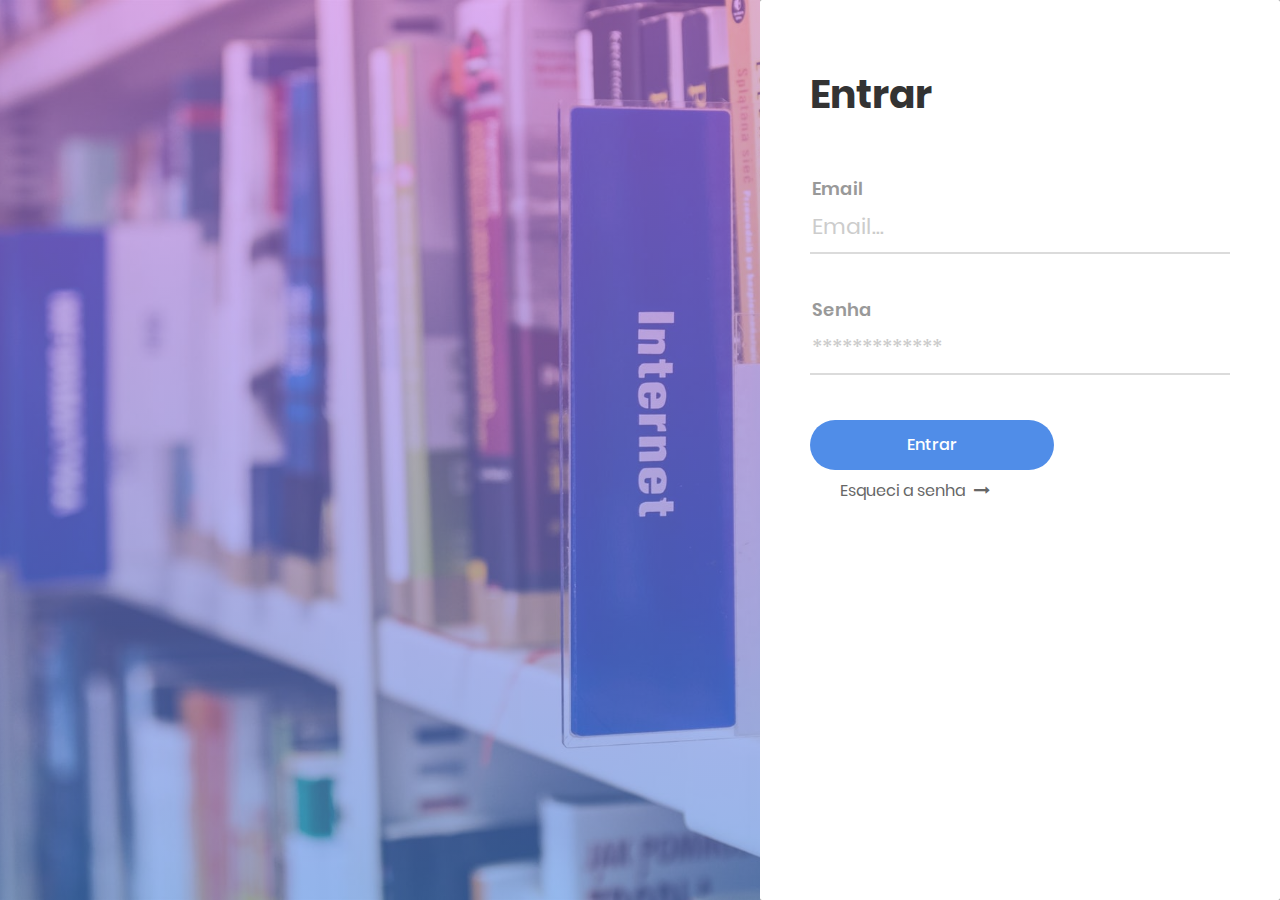
<file: index.html>
<!DOCTYPE html>
<html lang="en">
<head>
	<title>Login V13</title>
	<meta charset="UTF-8">
	<meta name="viewport" content="width=device-width, initial-scale=1">
	<link rel="icon" type="image/png" href="images/icons/favicon.ico"/>
	<link rel="stylesheet" type="text/css" href="vendor/bootstrap/css/bootstrap.min.css">
	<link rel="stylesheet" type="text/css" href="fonts/font-awesome-4.7.0/css/font-awesome.min.css">
	<link rel="stylesheet" type="text/css" href="fonts/Linearicons-Free-v1.0.0/icon-font.min.css">
	<link rel="stylesheet" type="text/css" href="fonts/iconic/css/material-design-iconic-font.min.css">
	<link rel="stylesheet" type="text/css" href="vendor/animate/animate.css">	
	<link rel="stylesheet" type="text/css" href="vendor/css-hamburgers/hamburgers.min.css">
	<link rel="stylesheet" type="text/css" href="vendor/animsition/css/animsition.min.css">
	<link rel="stylesheet" type="text/css" href="vendor/select2/select2.min.css">	
	<link rel="stylesheet" type="text/css" href="vendor/daterangepicker/daterangepicker.css">
	<link rel="stylesheet" type="text/css" href="css/util.css">
	<link rel="stylesheet" type="text/css" href="css/main.css">

</head>
<body style="background-color: #999999;">
	
	<div class="limiter">
		<div class="container-login100">
			<div class="login100-more" style="background-image: url('images/pexels-photo-256517.jpeg');"></div>

			<div class="wrap-login100 p-l-50 p-r-50 p-t-72 p-b-50">
				<form class="login100-form validate-form">
					<span class="login100-form-title p-b-59">
						Entrar
					</span>

					<div class="wrap-input100 validate-input" data-validate="Name is required">
						<span class="label-input100">Email</span>
						<input class="input100" type="text" name="name" placeholder="Email...">
						<span class="focus-input100"></span>
					</div>

					<div class="wrap-input100 validate-input" data-validate = "Password is required">
						<span class="label-input100">Senha</span>
						<input class="input100" type="Password" name="pass" placeholder="*************">
						<span class="focus-input100"></span>
					</div>

					

					<div class="container-login100-form-btn">
						<div class="wrap-login100-form-btn">
							<div class="login100-form-bgbtn"></div>
							<button class="login100-form-btn">
								Entrar
							</button>
						</div>

						<a href="#" class="dis-block txt3 hov1 p-r-30 p-t-10 p-b-10 p-l-30">
							Esqueci a senha
							<i class="fa fa-long-arrow-right m-l-5"></i>
						</a>
					</div>
				</form>
			</div>
		</div>
	</div>
	
	<script src="vendor/jquery/jquery-3.2.1.min.js"></script>
	<script src="vendor/animsition/js/animsition.min.js"></script>
	<script src="vendor/bootstrap/js/popper.js"></script>
	<script src="vendor/bootstrap/js/bootstrap.min.js"></script>
	<script src="vendor/select2/select2.min.js"></script>
	<script src="vendor/daterangepicker/moment.min.js"></script>
	<script src="vendor/daterangepicker/daterangepicker.js"></script>
	<script src="vendor/countdowntime/countdowntime.js"></script>
	<script src="js/main.js"></script>

</body>
</html>
</file>
<file: vendor/daterangepicker/daterangepicker.css>
.daterangepicker {
  position: absolute;
  color: inherit;
  background-color: #fff;
  border-radius: 4px;
  width: 278px;
  padding: 4px;
  margin-top: 1px;
  top: 100px;
  left: 20px;
  /* Calendars */ }
  .daterangepicker:before, .daterangepicker:after {
    position: absolute;
    display: inline-block;
    border-bottom-color: rgba(0, 0, 0, 0.2);
    content: ''; }
  .daterangepicker:before {
    top: -7px;
    border-right: 7px solid transparent;
    border-left: 7px solid transparent;
    border-bottom: 7px solid #ccc; }
  .daterangepicker:after {
    top: -6px;
    border-right: 6px solid transparent;
    border-bottom: 6px solid #fff;
    border-left: 6px solid transparent; }
  .daterangepicker.opensleft:before {
    right: 9px; }
  .daterangepicker.opensleft:after {
    right: 10px; }
  .daterangepicker.openscenter:before {
    left: 0;
    right: 0;
    width: 0;
    margin-left: auto;
    margin-right: auto; }
  .daterangepicker.openscenter:after {
    left: 0;
    right: 0;
    width: 0;
    margin-left: auto;
    margin-right: auto; }
  .daterangepicker.opensright:before {
    left: 9px; }
  .daterangepicker.opensright:after {
    left: 10px; }
  .daterangepicker.dropup {
    margin-top: -5px; }
    .daterangepicker.dropup:before {
      top: initial;
      bottom: -7px;
      border-bottom: initial;
      border-top: 7px solid #ccc; }
    .daterangepicker.dropup:after {
      top: initial;
      bottom: -6px;
      border-bottom: initial;
      border-top: 6px solid #fff; }
  .daterangepicker.dropdown-menu {
    max-width: none;
    z-index: 3001; }
  .daterangepicker.single .ranges, .daterangepicker.single .calendar {
    float: none; }
  .daterangepicker.show-calendar .calendar {
    display: block; }
  .daterangepicker .calendar {
    display: none;
    max-width: 270px;
    margin: 4px; }
    .daterangepicker .calendar.single .calendar-table {
      border: none; }
    .daterangepicker .calendar th, .daterangepicker .calendar td {
      white-space: nowrap;
      text-align: center;
      min-width: 32px; }
  .daterangepicker .calendar-table {
    border: 1px solid #fff;
    padding: 4px;
    border-radius: 4px;
    background-color: #fff; }
  .daterangepicker table {
    width: 100%;
    margin: 0; }
  .daterangepicker td, .daterangepicker th {
    text-align: center;
    width: 20px;
    height: 20px;
    border-radius: 4px;
    border: 1px solid transparent;
    white-space: nowrap;
    cursor: pointer; }
    .daterangepicker td.available:hover, .daterangepicker th.available:hover {
      background-color: #eee;
      border-color: transparent;
      color: inherit; }
    .daterangepicker td.week, .daterangepicker th.week {
      font-size: 80%;
      color: #ccc; }
  .daterangepicker td.off, .daterangepicker td.off.in-range, .daterangepicker td.off.start-date, .daterangepicker td.off.end-date {
    background-color: #fff;
    border-color: transparent;
    color: #999; }
  .daterangepicker td.in-range {
    background-color: #ebf4f8;
    border-color: transparent;
    color: #000;
    border-radius: 0; }
  .daterangepicker td.start-date {
    border-radius: 4px 0 0 4px; }
  .daterangepicker td.end-date {
    border-radius: 0 4px 4px 0; }
  .daterangepicker td.start-date.end-date {
    border-radius: 4px; }
  .daterangepicker td.active, .daterangepicker td.active:hover {
    background-color: #357ebd;
    border-color: transparent;
    color: #fff; }
  .daterangepicker th.month {
    width: auto; }
  .daterangepicker td.disabled, .daterangepicker option.disabled {
    color: #999;
    cursor: not-allowed;
    text-decoration: line-through; }
  .daterangepicker select.monthselect, .daterangepicker select.yearselect {
    font-size: 12px;
    padding: 1px;
    height: auto;
    margin: 0;
    cursor: default; }
  .daterangepicker select.monthselect {
    margin-right: 2%;
    width: 56%; }
  .daterangepicker select.yearselect {
    width: 40%; }
  .daterangepicker select.hourselect, .daterangepicker select.minuteselect, .daterangepicker select.secondselect, .daterangepicker select.ampmselect {
    width: 50px;
    margin-bottom: 0; }
  .daterangepicker .input-mini {
    border: 1px solid #ccc;
    border-radius: 4px;
    color: #555;
    height: 30px;
    line-height: 30px;
    display: block;
    vertical-align: middle;
    margin: 0 0 5px 0;
    padding: 0 6px 0 28px;
    width: 100%; }
    .daterangepicker .input-mini.active {
      border: 1px solid #08c;
      border-radius: 4px; }
  .daterangepicker .daterangepicker_input {
    position: relative; }
    .daterangepicker .daterangepicker_input i {
      position: absolute;
      left: 8px;
      top: 8px; }
  .daterangepicker.rtl .input-mini {
    padding-right: 28px;
    padding-left: 6px; }
  .daterangepicker.rtl .daterangepicker_input i {
    left: auto;
    right: 8px; }
  .daterangepicker .calendar-time {
    text-align: center;
    margin: 5px auto;
    line-height: 30px;
    position: relative;
    padding-left: 28px; }
    .daterangepicker .calendar-time select.disabled {
      color: #ccc;
      cursor: not-allowed; }

.ranges {
  font-size: 11px;
  float: none;
  margin: 4px;
  text-align: left; }
  .ranges ul {
    list-style: none;
    margin: 0 auto;
    padding: 0;
    width: 100%; }
  .ranges li {
    font-size: 13px;
    background-color: #f5f5f5;
    border: 1px solid #f5f5f5;
    border-radius: 4px;
    color: #08c;
    padding: 3px 12px;
    margin-bottom: 8px;
    cursor: pointer; }
    .ranges li:hover {
      background-color: #08c;
      border: 1px solid #08c;
      color: #fff; }
    .ranges li.active {
      background-color: #08c;
      border: 1px solid #08c;
      color: #fff; }

/*  Larger Screen Styling */
@media (min-width: 564px) {
  .daterangepicker {
    width: auto; }
    .daterangepicker .ranges ul {
      width: 160px; }
    .daterangepicker.single .ranges ul {
      width: 100%; }
    .daterangepicker.single .calendar.left {
      clear: none; }
    .daterangepicker.single.ltr .ranges, .daterangepicker.single.ltr .calendar {
      float: left; }
    .daterangepicker.single.rtl .ranges, .daterangepicker.single.rtl .calendar {
      float: right; }
    .daterangepicker.ltr {
      direction: ltr;
      text-align: left; }
      .daterangepicker.ltr .calendar.left {
        clear: left;
        margin-right: 0; }
        .daterangepicker.ltr .calendar.left .calendar-table {
          border-right: none;
          border-top-right-radius: 0;
          border-bottom-right-radius: 0; }
      .daterangepicker.ltr .calendar.right {
        margin-left: 0; }
        .daterangepicker.ltr .calendar.right .calendar-table {
          border-left: none;
          border-top-left-radius: 0;
          border-bottom-left-radius: 0; }
      .daterangepicker.ltr .left .daterangepicker_input {
        padding-right: 12px; }
      .daterangepicker.ltr .calendar.left .calendar-table {
        padding-right: 12px; }
      .daterangepicker.ltr .ranges, .daterangepicker.ltr .calendar {
        float: left; }
    .daterangepicker.rtl {
      direction: rtl;
      text-align: right; }
      .daterangepicker.rtl .calendar.left {
        clear: right;
        margin-left: 0; }
        .daterangepicker.rtl .calendar.left .calendar-table {
          border-left: none;
          border-top-left-radius: 0;
          border-bottom-left-radius: 0; }
      .daterangepicker.rtl .calendar.right {
        margin-right: 0; }
        .daterangepicker.rtl .calendar.right .calendar-table {
          border-right: none;
          border-top-right-radius: 0;
          border-bottom-right-radius: 0; }
      .daterangepicker.rtl .left .daterangepicker_input {
        padding-left: 12px; }
      .daterangepicker.rtl .calendar.left .calendar-table {
        padding-left: 12px; }
      .daterangepicker.rtl .ranges, .daterangepicker.rtl .calendar {
        text-align: right;
        float: right; } }
@media (min-width: 730px) {
  .daterangepicker .ranges {
    width: auto; }
  .daterangepicker.ltr .ranges {
    float: left; }
  .daterangepicker.rtl .ranges {
    float: right; }
  .daterangepicker .calendar.left {
    clear: none !important; } }
</file>
<file: css/util.css>
/*[ FONT SIZE ]
///////////////////////////////////////////////////////////
*/
.fs-1 {font-size: 1px;}
.fs-2 {font-size: 2px;}
.fs-3 {font-size: 3px;}
.fs-4 {font-size: 4px;}
.fs-5 {font-size: 5px;}
.fs-6 {font-size: 6px;}
.fs-7 {font-size: 7px;}
.fs-8 {font-size: 8px;}
.fs-9 {font-size: 9px;}
.fs-10 {font-size: 10px;}
.fs-11 {font-size: 11px;}
.fs-12 {font-size: 12px;}
.fs-13 {font-size: 13px;}
.fs-14 {font-size: 14px;}
.fs-15 {font-size: 15px;}
.fs-16 {font-size: 16px;}
.fs-17 {font-size: 17px;}
.fs-18 {font-size: 18px;}
.fs-19 {font-size: 19px;}
.fs-20 {font-size: 20px;}
.fs-21 {font-size: 21px;}
.fs-22 {font-size: 22px;}
.fs-23 {font-size: 23px;}
.fs-24 {font-size: 24px;}
.fs-25 {font-size: 25px;}
.fs-26 {font-size: 26px;}
.fs-27 {font-size: 27px;}
.fs-28 {font-size: 28px;}
.fs-29 {font-size: 29px;}
.fs-30 {font-size: 30px;}
.fs-31 {font-size: 31px;}
.fs-32 {font-size: 32px;}
.fs-33 {font-size: 33px;}
.fs-34 {font-size: 34px;}
.fs-35 {font-size: 35px;}
.fs-36 {font-size: 36px;}
.fs-37 {font-size: 37px;}
.fs-38 {font-size: 38px;}
.fs-39 {font-size: 39px;}
.fs-40 {font-size: 40px;}
.fs-41 {font-size: 41px;}
.fs-42 {font-size: 42px;}
.fs-43 {font-size: 43px;}
.fs-44 {font-size: 44px;}
.fs-45 {font-size: 45px;}
.fs-46 {font-size: 46px;}
.fs-47 {font-size: 47px;}
.fs-48 {font-size: 48px;}
.fs-49 {font-size: 49px;}
.fs-50 {font-size: 50px;}
.fs-51 {font-size: 51px;}
.fs-52 {font-size: 52px;}
.fs-53 {font-size: 53px;}
.fs-54 {font-size: 54px;}
.fs-55 {font-size: 55px;}
.fs-56 {font-size: 56px;}
.fs-57 {font-size: 57px;}
.fs-58 {font-size: 58px;}
.fs-59 {font-size: 59px;}
.fs-60 {font-size: 60px;}
.fs-61 {font-size: 61px;}
.fs-62 {font-size: 62px;}
.fs-63 {font-size: 63px;}
.fs-64 {font-size: 64px;}
.fs-65 {font-size: 65px;}
.fs-66 {font-size: 66px;}
.fs-67 {font-size: 67px;}
.fs-68 {font-size: 68px;}
.fs-69 {font-size: 69px;}
.fs-70 {font-size: 70px;}
.fs-71 {font-size: 71px;}
.fs-72 {font-size: 72px;}
.fs-73 {font-size: 73px;}
.fs-74 {font-size: 74px;}
.fs-75 {font-size: 75px;}
.fs-76 {font-size: 76px;}
.fs-77 {font-size: 77px;}
.fs-78 {font-size: 78px;}
.fs-79 {font-size: 79px;}
.fs-80 {font-size: 80px;}
.fs-81 {font-size: 81px;}
.fs-82 {font-size: 82px;}
.fs-83 {font-size: 83px;}
.fs-84 {font-size: 84px;}
.fs-85 {font-size: 85px;}
.fs-86 {font-size: 86px;}
.fs-87 {font-size: 87px;}
.fs-88 {font-size: 88px;}
.fs-89 {font-size: 89px;}
.fs-90 {font-size: 90px;}
.fs-91 {font-size: 91px;}
.fs-92 {font-size: 92px;}
.fs-93 {font-size: 93px;}
.fs-94 {font-size: 94px;}
.fs-95 {font-size: 95px;}
.fs-96 {font-size: 96px;}
.fs-97 {font-size: 97px;}
.fs-98 {font-size: 98px;}
.fs-99 {font-size: 99px;}
.fs-100 {font-size: 100px;}
.fs-101 {font-size: 101px;}
.fs-102 {font-size: 102px;}
.fs-103 {font-size: 103px;}
.fs-104 {font-size: 104px;}
.fs-105 {font-size: 105px;}
.fs-106 {font-size: 106px;}
.fs-107 {font-size: 107px;}
.fs-108 {font-size: 108px;}
.fs-109 {font-size: 109px;}
.fs-110 {font-size: 110px;}
.fs-111 {font-size: 111px;}
.fs-112 {font-size: 112px;}
.fs-113 {font-size: 113px;}
.fs-114 {font-size: 114px;}
.fs-115 {font-size: 115px;}
.fs-116 {font-size: 116px;}
.fs-117 {font-size: 117px;}
.fs-118 {font-size: 118px;}
.fs-119 {font-size: 119px;}
.fs-120 {font-size: 120px;}
.fs-121 {font-size: 121px;}
.fs-122 {font-size: 122px;}
.fs-123 {font-size: 123px;}
.fs-124 {font-size: 124px;}
.fs-125 {font-size: 125px;}
.fs-126 {font-size: 126px;}
.fs-127 {font-size: 127px;}
.fs-128 {font-size: 128px;}
.fs-129 {font-size: 129px;}
.fs-130 {font-size: 130px;}
.fs-131 {font-size: 131px;}
.fs-132 {font-size: 132px;}
.fs-133 {font-size: 133px;}
.fs-134 {font-size: 134px;}
.fs-135 {font-size: 135px;}
.fs-136 {font-size: 136px;}
.fs-137 {font-size: 137px;}
.fs-138 {font-size: 138px;}
.fs-139 {font-size: 139px;}
.fs-140 {font-size: 140px;}
.fs-141 {font-size: 141px;}
.fs-142 {font-size: 142px;}
.fs-143 {font-size: 143px;}
.fs-144 {font-size: 144px;}
.fs-145 {font-size: 145px;}
.fs-146 {font-size: 146px;}
.fs-147 {font-size: 147px;}
.fs-148 {font-size: 148px;}
.fs-149 {font-size: 149px;}
.fs-150 {font-size: 150px;}
.fs-151 {font-size: 151px;}
.fs-152 {font-size: 152px;}
.fs-153 {font-size: 153px;}
.fs-154 {font-size: 154px;}
.fs-155 {font-size: 155px;}
.fs-156 {font-size: 156px;}
.fs-157 {font-size: 157px;}
.fs-158 {font-size: 158px;}
.fs-159 {font-size: 159px;}
.fs-160 {font-size: 160px;}
.fs-161 {font-size: 161px;}
.fs-162 {font-size: 162px;}
.fs-163 {font-size: 163px;}
.fs-164 {font-size: 164px;}
.fs-165 {font-size: 165px;}
.fs-166 {font-size: 166px;}
.fs-167 {font-size: 167px;}
.fs-168 {font-size: 168px;}
.fs-169 {font-size: 169px;}
.fs-170 {font-size: 170px;}
.fs-171 {font-size: 171px;}
.fs-172 {font-size: 172px;}
.fs-173 {font-size: 173px;}
.fs-174 {font-size: 174px;}
.fs-175 {font-size: 175px;}
.fs-176 {font-size: 176px;}
.fs-177 {font-size: 177px;}
.fs-178 {font-size: 178px;}
.fs-179 {font-size: 179px;}
.fs-180 {font-size: 180px;}
.fs-181 {font-size: 181px;}
.fs-182 {font-size: 182px;}
.fs-183 {font-size: 183px;}
.fs-184 {font-size: 184px;}
.fs-185 {font-size: 185px;}
.fs-186 {font-size: 186px;}
.fs-187 {font-size: 187px;}
.fs-188 {font-size: 188px;}
.fs-189 {font-size: 189px;}
.fs-190 {font-size: 190px;}
.fs-191 {font-size: 191px;}
.fs-192 {font-size: 192px;}
.fs-193 {font-size: 193px;}
.fs-194 {font-size: 194px;}
.fs-195 {font-size: 195px;}
.fs-196 {font-size: 196px;}
.fs-197 {font-size: 197px;}
.fs-198 {font-size: 198px;}
.fs-199 {font-size: 199px;}
.fs-200 {font-size: 200px;}

/*[ PADDING ]
///////////////////////////////////////////////////////////
*/
.p-t-0 {padding-top: 0px;}
.p-t-1 {padding-top: 1px;}
.p-t-2 {padding-top: 2px;}
.p-t-3 {padding-top: 3px;}
.p-t-4 {padding-top: 4px;}
.p-t-5 {padding-top: 5px;}
.p-t-6 {padding-top: 6px;}
.p-t-7 {padding-top: 7px;}
.p-t-8 {padding-top: 8px;}
.p-t-9 {padding-top: 9px;}
.p-t-10 {padding-top: 10px;}
.p-t-11 {padding-top: 11px;}
.p-t-12 {padding-top: 12px;}
.p-t-13 {padding-top: 13px;}
.p-t-14 {padding-top: 14px;}
.p-t-15 {padding-top: 15px;}
.p-t-16 {padding-top: 16px;}
.p-t-17 {padding-top: 17px;}
.p-t-18 {padding-top: 18px;}
.p-t-19 {padding-top: 19px;}
.p-t-20 {padding-top: 20px;}
.p-t-21 {padding-top: 21px;}
.p-t-22 {padding-top: 22px;}
.p-t-23 {padding-top: 23px;}
.p-t-24 {padding-top: 24px;}
.p-t-25 {padding-top: 25px;}
.p-t-26 {padding-top: 26px;}
.p-t-27 {padding-top: 27px;}
.p-t-28 {padding-top: 28px;}
.p-t-29 {padding-top: 29px;}
.p-t-30 {padding-top: 30px;}
.p-t-31 {padding-top: 31px;}
.p-t-32 {padding-top: 32px;}
.p-t-33 {padding-top: 33px;}
.p-t-34 {padding-top: 34px;}
.p-t-35 {padding-top: 35px;}
.p-t-36 {padding-top: 36px;}
.p-t-37 {padding-top: 37px;}
.p-t-38 {padding-top: 38px;}
.p-t-39 {padding-top: 39px;}
.p-t-40 {padding-top: 40px;}
.p-t-41 {padding-top: 41px;}
.p-t-42 {padding-top: 42px;}
.p-t-43 {padding-top: 43px;}
.p-t-44 {padding-top: 44px;}
.p-t-45 {padding-top: 45px;}
.p-t-46 {padding-top: 46px;}
.p-t-47 {padding-top: 47px;}
.p-t-48 {padding-top: 48px;}
.p-t-49 {padding-top: 49px;}
.p-t-50 {padding-top: 50px;}
.p-t-51 {padding-top: 51px;}
.p-t-52 {padding-top: 52px;}
.p-t-53 {padding-top: 53px;}
.p-t-54 {padding-top: 54px;}
.p-t-55 {padding-top: 55px;}
.p-t-56 {padding-top: 56px;}
.p-t-57 {padding-top: 57px;}
.p-t-58 {padding-top: 58px;}
.p-t-59 {padding-top: 59px;}
.p-t-60 {padding-top: 60px;}
.p-t-61 {padding-top: 61px;}
.p-t-62 {padding-top: 62px;}
.p-t-63 {padding-top: 63px;}
.p-t-64 {padding-top: 64px;}
.p-t-65 {padding-top: 65px;}
.p-t-66 {padding-top: 66px;}
.p-t-67 {padding-top: 67px;}
.p-t-68 {padding-top: 68px;}
.p-t-69 {padding-top: 69px;}
.p-t-70 {padding-top: 70px;}
.p-t-71 {padding-top: 71px;}
.p-t-72 {padding-top: 72px;}
.p-t-73 {padding-top: 73px;}
.p-t-74 {padding-top: 74px;}
.p-t-75 {padding-top: 75px;}
.p-t-76 {padding-top: 76px;}
.p-t-77 {padding-top: 77px;}
.p-t-78 {padding-top: 78px;}
.p-t-79 {padding-top: 79px;}
.p-t-80 {padding-top: 80px;}
.p-t-81 {padding-top: 81px;}
.p-t-82 {padding-top: 82px;}
.p-t-83 {padding-top: 83px;}
.p-t-84 {padding-top: 84px;}
.p-t-85 {padding-top: 85px;}
.p-t-86 {padding-top: 86px;}
.p-t-87 {padding-top: 87px;}
.p-t-88 {padding-top: 88px;}
.p-t-89 {padding-top: 89px;}
.p-t-90 {padding-top: 90px;}
.p-t-91 {padding-top: 91px;}
.p-t-92 {padding-top: 92px;}
.p-t-93 {padding-top: 93px;}
.p-t-94 {padding-top: 94px;}
.p-t-95 {padding-top: 95px;}
.p-t-96 {padding-top: 96px;}
.p-t-97 {padding-top: 97px;}
.p-t-98 {padding-top: 98px;}
.p-t-99 {padding-top: 99px;}
.p-t-100 {padding-top: 100px;}
.p-t-101 {padding-top: 101px;}
.p-t-102 {padding-top: 102px;}
.p-t-103 {padding-top: 103px;}
.p-t-104 {padding-top: 104px;}
.p-t-105 {padding-top: 105px;}
.p-t-106 {padding-top: 106px;}
.p-t-107 {padding-top: 107px;}
.p-t-108 {padding-top: 108px;}
.p-t-109 {padding-top: 109px;}
.p-t-110 {padding-top: 110px;}
.p-t-111 {padding-top: 111px;}
.p-t-112 {padding-top: 112px;}
.p-t-113 {padding-top: 113px;}
.p-t-114 {padding-top: 114px;}
.p-t-115 {padding-top: 115px;}
.p-t-116 {padding-top: 116px;}
.p-t-117 {padding-top: 117px;}
.p-t-118 {padding-top: 118px;}
.p-t-119 {padding-top: 119px;}
.p-t-120 {padding-top: 120px;}
.p-t-121 {padding-top: 121px;}
.p-t-122 {padding-top: 122px;}
.p-t-123 {padding-top: 123px;}
.p-t-124 {padding-top: 124px;}
.p-t-125 {padding-top: 125px;}
.p-t-126 {padding-top: 126px;}
.p-t-127 {padding-top: 127px;}
.p-t-128 {padding-top: 128px;}
.p-t-129 {padding-top: 129px;}
.p-t-130 {padding-top: 130px;}
.p-t-131 {padding-top: 131px;}
.p-t-132 {padding-top: 132px;}
.p-t-133 {padding-top: 133px;}
.p-t-134 {padding-top: 134px;}
.p-t-135 {padding-top: 135px;}
.p-t-136 {padding-top: 136px;}
.p-t-137 {padding-top: 137px;}
.p-t-138 {padding-top: 138px;}
.p-t-139 {padding-top: 139px;}
.p-t-140 {padding-top: 140px;}
.p-t-141 {padding-top: 141px;}
.p-t-142 {padding-top: 142px;}
.p-t-143 {padding-top: 143px;}
.p-t-144 {padding-top: 144px;}
.p-t-145 {padding-top: 145px;}
.p-t-146 {padding-top: 146px;}
.p-t-147 {padding-top: 147px;}
.p-t-148 {padding-top: 148px;}
.p-t-149 {padding-top: 149px;}
.p-t-150 {padding-top: 150px;}
.p-t-151 {padding-top: 151px;}
.p-t-152 {padding-top: 152px;}
.p-t-153 {padding-top: 153px;}
.p-t-154 {padding-top: 154px;}
.p-t-155 {padding-top: 155px;}
.p-t-156 {padding-top: 156px;}
.p-t-157 {padding-top: 157px;}
.p-t-158 {padding-top: 158px;}
.p-t-159 {padding-top: 159px;}
.p-t-160 {padding-top: 160px;}
.p-t-161 {padding-top: 161px;}
.p-t-162 {padding-top: 162px;}
.p-t-163 {padding-top: 163px;}
.p-t-164 {padding-top: 164px;}
.p-t-165 {padding-top: 165px;}
.p-t-166 {padding-top: 166px;}
.p-t-167 {padding-top: 167px;}
.p-t-168 {padding-top: 168px;}
.p-t-169 {padding-top: 169px;}
.p-t-170 {padding-top: 170px;}
.p-t-171 {padding-top: 171px;}
.p-t-172 {padding-top: 172px;}
.p-t-173 {padding-top: 173px;}
.p-t-174 {padding-top: 174px;}
.p-t-175 {padding-top: 175px;}
.p-t-176 {padding-top: 176px;}
.p-t-177 {padding-top: 177px;}
.p-t-178 {padding-top: 178px;}
.p-t-179 {padding-top: 179px;}
.p-t-180 {padding-top: 180px;}
.p-t-181 {padding-top: 181px;}
.p-t-182 {padding-top: 182px;}
.p-t-183 {padding-top: 183px;}
.p-t-184 {padding-top: 184px;}
.p-t-185 {padding-top: 185px;}
.p-t-186 {padding-top: 186px;}
.p-t-187 {padding-top: 187px;}
.p-t-188 {padding-top: 188px;}
.p-t-189 {padding-top: 189px;}
.p-t-190 {padding-top: 190px;}
.p-t-191 {padding-top: 191px;}
.p-t-192 {padding-top: 192px;}
.p-t-193 {padding-top: 193px;}
.p-t-194 {padding-top: 194px;}
.p-t-195 {padding-top: 195px;}
.p-t-196 {padding-top: 196px;}
.p-t-197 {padding-top: 197px;}
.p-t-198 {padding-top: 198px;}
.p-t-199 {padding-top: 199px;}
.p-t-200 {padding-top: 200px;}
.p-t-201 {padding-top: 201px;}
.p-t-202 {padding-top: 202px;}
.p-t-203 {padding-top: 203px;}
.p-t-204 {padding-top: 204px;}
.p-t-205 {padding-top: 205px;}
.p-t-206 {padding-top: 206px;}
.p-t-207 {padding-top: 207px;}
.p-t-208 {padding-top: 208px;}
.p-t-209 {padding-top: 209px;}
.p-t-210 {padding-top: 210px;}
.p-t-211 {padding-top: 211px;}
.p-t-212 {padding-top: 212px;}
.p-t-213 {padding-top: 213px;}
.p-t-214 {padding-top: 214px;}
.p-t-215 {padding-top: 215px;}
.p-t-216 {padding-top: 216px;}
.p-t-217 {padding-top: 217px;}
.p-t-218 {padding-top: 218px;}
.p-t-219 {padding-top: 219px;}
.p-t-220 {padding-top: 220px;}
.p-t-221 {padding-top: 221px;}
.p-t-222 {padding-top: 222px;}
.p-t-223 {padding-top: 223px;}
.p-t-224 {padding-top: 224px;}
.p-t-225 {padding-top: 225px;}
.p-t-226 {padding-top: 226px;}
.p-t-227 {padding-top: 227px;}
.p-t-228 {padding-top: 228px;}
.p-t-229 {padding-top: 229px;}
.p-t-230 {padding-top: 230px;}
.p-t-231 {padding-top: 231px;}
.p-t-232 {padding-top: 232px;}
.p-t-233 {padding-top: 233px;}
.p-t-234 {padding-top: 234px;}
.p-t-235 {padding-top: 235px;}
.p-t-236 {padding-top: 236px;}
.p-t-237 {padding-top: 237px;}
.p-t-238 {padding-top: 238px;}
.p-t-239 {padding-top: 239px;}
.p-t-240 {padding-top: 240px;}
.p-t-241 {padding-top: 241px;}
.p-t-242 {padding-top: 242px;}
.p-t-243 {padding-top: 243px;}
.p-t-244 {padding-top: 244px;}
.p-t-245 {padding-top: 245px;}
.p-t-246 {padding-top: 246px;}
.p-t-247 {padding-top: 247px;}
.p-t-248 {padding-top: 248px;}
.p-t-249 {padding-top: 249px;}
.p-t-250 {padding-top: 250px;}
.p-b-0 {padding-bottom: 0px;}
.p-b-1 {padding-bottom: 1px;}
.p-b-2 {padding-bottom: 2px;}
.p-b-3 {padding-bottom: 3px;}
.p-b-4 {padding-bottom: 4px;}
.p-b-5 {padding-bottom: 5px;}
.p-b-6 {padding-bottom: 6px;}
.p-b-7 {padding-bottom: 7px;}
.p-b-8 {padding-bottom: 8px;}
.p-b-9 {padding-bottom: 9px;}
.p-b-10 {padding-bottom: 10px;}
.p-b-11 {padding-bottom: 11px;}
.p-b-12 {padding-bottom: 12px;}
.p-b-13 {padding-bottom: 13px;}
.p-b-14 {padding-bottom: 14px;}
.p-b-15 {padding-bottom: 15px;}
.p-b-16 {padding-bottom: 16px;}
.p-b-17 {padding-bottom: 17px;}
.p-b-18 {padding-bottom: 18px;}
.p-b-19 {padding-bottom: 19px;}
.p-b-20 {padding-bottom: 20px;}
.p-b-21 {padding-bottom: 21px;}
.p-b-22 {padding-bottom: 22px;}
.p-b-23 {padding-bottom: 23px;}
.p-b-24 {padding-bottom: 24px;}
.p-b-25 {padding-bottom: 25px;}
.p-b-26 {padding-bottom: 26px;}
.p-b-27 {padding-bottom: 27px;}
.p-b-28 {padding-bottom: 28px;}
.p-b-29 {padding-bottom: 29px;}
.p-b-30 {padding-bottom: 30px;}
.p-b-31 {padding-bottom: 31px;}
.p-b-32 {padding-bottom: 32px;}
.p-b-33 {padding-bottom: 33px;}
.p-b-34 {padding-bottom: 34px;}
.p-b-35 {padding-bottom: 35px;}
.p-b-36 {padding-bottom: 36px;}
.p-b-37 {padding-bottom: 37px;}
.p-b-38 {padding-bottom: 38px;}
.p-b-39 {padding-bottom: 39px;}
.p-b-40 {padding-bottom: 40px;}
.p-b-41 {padding-bottom: 41px;}
.p-b-42 {padding-bottom: 42px;}
.p-b-43 {padding-bottom: 43px;}
.p-b-44 {padding-bottom: 44px;}
.p-b-45 {padding-bottom: 45px;}
.p-b-46 {padding-bottom: 46px;}
.p-b-47 {padding-bottom: 47px;}
.p-b-48 {padding-bottom: 48px;}
.p-b-49 {padding-bottom: 49px;}
.p-b-50 {padding-bottom: 50px;}
.p-b-51 {padding-bottom: 51px;}
.p-b-52 {padding-bottom: 52px;}
.p-b-53 {padding-bottom: 53px;}
.p-b-54 {padding-bottom: 54px;}
.p-b-55 {padding-bottom: 55px;}
.p-b-56 {padding-bottom: 56px;}
.p-b-57 {padding-bottom: 57px;}
.p-b-58 {padding-bottom: 58px;}
.p-b-59 {padding-bottom: 59px;}
.p-b-60 {padding-bottom: 60px;}
.p-b-61 {padding-bottom: 61px;}
.p-b-62 {padding-bottom: 62px;}
.p-b-63 {padding-bottom: 63px;}
.p-b-64 {padding-bottom: 64px;}
.p-b-65 {padding-bottom: 65px;}
.p-b-66 {padding-bottom: 66px;}
.p-b-67 {padding-bottom: 67px;}
.p-b-68 {padding-bottom: 68px;}
.p-b-69 {padding-bottom: 69px;}
.p-b-70 {padding-bottom: 70px;}
.p-b-71 {padding-bottom: 71px;}
.p-b-72 {padding-bottom: 72px;}
.p-b-73 {padding-bottom: 73px;}
.p-b-74 {padding-bottom: 74px;}
.p-b-75 {padding-bottom: 75px;}
.p-b-76 {padding-bottom: 76px;}
.p-b-77 {padding-bottom: 77px;}
.p-b-78 {padding-bottom: 78px;}
.p-b-79 {padding-bottom: 79px;}
.p-b-80 {padding-bottom: 80px;}
.p-b-81 {padding-bottom: 81px;}
.p-b-82 {padding-bottom: 82px;}
.p-b-83 {padding-bottom: 83px;}
.p-b-84 {padding-bottom: 84px;}
.p-b-85 {padding-bottom: 85px;}
.p-b-86 {padding-bottom: 86px;}
.p-b-87 {padding-bottom: 87px;}
.p-b-88 {padding-bottom: 88px;}
.p-b-89 {padding-bottom: 89px;}
.p-b-90 {padding-bottom: 90px;}
.p-b-91 {padding-bottom: 91px;}
.p-b-92 {padding-bottom: 92px;}
.p-b-93 {padding-bottom: 93px;}
.p-b-94 {padding-bottom: 94px;}
.p-b-95 {padding-bottom: 95px;}
.p-b-96 {padding-bottom: 96px;}
.p-b-97 {padding-bottom: 97px;}
.p-b-98 {padding-bottom: 98px;}
.p-b-99 {padding-bottom: 99px;}
.p-b-100 {padding-bottom: 100px;}
.p-b-101 {padding-bottom: 101px;}
.p-b-102 {padding-bottom: 102px;}
.p-b-103 {padding-bottom: 103px;}
.p-b-104 {padding-bottom: 104px;}
.p-b-105 {padding-bottom: 105px;}
.p-b-106 {padding-bottom: 106px;}
.p-b-107 {padding-bottom: 107px;}
.p-b-108 {padding-bottom: 108px;}
.p-b-109 {padding-bottom: 109px;}
.p-b-110 {padding-bottom: 110px;}
.p-b-111 {padding-bottom: 111px;}
.p-b-112 {padding-bottom: 112px;}
.p-b-113 {padding-bottom: 113px;}
.p-b-114 {padding-bottom: 114px;}
.p-b-115 {padding-bottom: 115px;}
.p-b-116 {padding-bottom: 116px;}
.p-b-117 {padding-bottom: 117px;}
.p-b-118 {padding-bottom: 118px;}
.p-b-119 {padding-bottom: 119px;}
.p-b-120 {padding-bottom: 120px;}
.p-b-121 {padding-bottom: 121px;}
.p-b-122 {padding-bottom: 122px;}
.p-b-123 {padding-bottom: 123px;}
.p-b-124 {padding-bottom: 124px;}
.p-b-125 {padding-bottom: 125px;}
.p-b-126 {padding-bottom: 126px;}
.p-b-127 {padding-bottom: 127px;}
.p-b-128 {padding-bottom: 128px;}
.p-b-129 {padding-bottom: 129px;}
.p-b-130 {padding-bottom: 130px;}
.p-b-131 {padding-bottom: 131px;}
.p-b-132 {padding-bottom: 132px;}
.p-b-133 {padding-bottom: 133px;}
.p-b-134 {padding-bottom: 134px;}
.p-b-135 {padding-bottom: 135px;}
.p-b-136 {padding-bottom: 136px;}
.p-b-137 {padding-bottom: 137px;}
.p-b-138 {padding-bottom: 138px;}
.p-b-139 {padding-bottom: 139px;}
.p-b-140 {padding-bottom: 140px;}
.p-b-141 {padding-bottom: 141px;}
.p-b-142 {padding-bottom: 142px;}
.p-b-143 {padding-bottom: 143px;}
.p-b-144 {padding-bottom: 144px;}
.p-b-145 {padding-bottom: 145px;}
.p-b-146 {padding-bottom: 146px;}
.p-b-147 {padding-bottom: 147px;}
.p-b-148 {padding-bottom: 148px;}
.p-b-149 {padding-bottom: 149px;}
.p-b-150 {padding-bottom: 150px;}
.p-b-151 {padding-bottom: 151px;}
.p-b-152 {padding-bottom: 152px;}
.p-b-153 {padding-bottom: 153px;}
.p-b-154 {padding-bottom: 154px;}
.p-b-155 {padding-bottom: 155px;}
.p-b-156 {padding-bottom: 156px;}
.p-b-157 {padding-bottom: 157px;}
.p-b-158 {padding-bottom: 158px;}
.p-b-159 {padding-bottom: 159px;}
.p-b-160 {padding-bottom: 160px;}
.p-b-161 {padding-bottom: 161px;}
.p-b-162 {padding-bottom: 162px;}
.p-b-163 {padding-bottom: 163px;}
.p-b-164 {padding-bottom: 164px;}
.p-b-165 {padding-bottom: 165px;}
.p-b-166 {padding-bottom: 166px;}
.p-b-167 {padding-bottom: 167px;}
.p-b-168 {padding-bottom: 168px;}
.p-b-169 {padding-bottom: 169px;}
.p-b-170 {padding-bottom: 170px;}
.p-b-171 {padding-bottom: 171px;}
.p-b-172 {padding-bottom: 172px;}
.p-b-173 {padding-bottom: 173px;}
.p-b-174 {padding-bottom: 174px;}
.p-b-175 {padding-bottom: 175px;}
.p-b-176 {padding-bottom: 176px;}
.p-b-177 {padding-bottom: 177px;}
.p-b-178 {padding-bottom: 178px;}
.p-b-179 {padding-bottom: 179px;}
.p-b-180 {padding-bottom: 180px;}
.p-b-181 {padding-bottom: 181px;}
.p-b-182 {padding-bottom: 182px;}
.p-b-183 {padding-bottom: 183px;}
.p-b-184 {padding-bottom: 184px;}
.p-b-185 {padding-bottom: 185px;}
.p-b-186 {padding-bottom: 186px;}
.p-b-187 {padding-bottom: 187px;}
.p-b-188 {padding-bottom: 188px;}
.p-b-189 {padding-bottom: 189px;}
.p-b-190 {padding-bottom: 190px;}
.p-b-191 {padding-bottom: 191px;}
.p-b-192 {padding-bottom: 192px;}
.p-b-193 {padding-bottom: 193px;}
.p-b-194 {padding-bottom: 194px;}
.p-b-195 {padding-bottom: 195px;}
.p-b-196 {padding-bottom: 196px;}
.p-b-197 {padding-bottom: 197px;}
.p-b-198 {padding-bottom: 198px;}
.p-b-199 {padding-bottom: 199px;}
.p-b-200 {padding-bottom: 200px;}
.p-b-201 {padding-bottom: 201px;}
.p-b-202 {padding-bottom: 202px;}
.p-b-203 {padding-bottom: 203px;}
.p-b-204 {padding-bottom: 204px;}
.p-b-205 {padding-bottom: 205px;}
.p-b-206 {padding-bottom: 206px;}
.p-b-207 {padding-bottom: 207px;}
.p-b-208 {padding-bottom: 208px;}
.p-b-209 {padding-bottom: 209px;}
.p-b-210 {padding-bottom: 210px;}
.p-b-211 {padding-bottom: 211px;}
.p-b-212 {padding-bottom: 212px;}
.p-b-213 {padding-bottom: 213px;}
.p-b-214 {padding-bottom: 214px;}
.p-b-215 {padding-bottom: 215px;}
.p-b-216 {padding-bottom: 216px;}
.p-b-217 {padding-bottom: 217px;}
.p-b-218 {padding-bottom: 218px;}
.p-b-219 {padding-bottom: 219px;}
.p-b-220 {padding-bottom: 220px;}
.p-b-221 {padding-bottom: 221px;}
.p-b-222 {padding-bottom: 222px;}
.p-b-223 {padding-bottom: 223px;}
.p-b-224 {padding-bottom: 224px;}
.p-b-225 {padding-bottom: 225px;}
.p-b-226 {padding-bottom: 226px;}
.p-b-227 {padding-bottom: 227px;}
.p-b-228 {padding-bottom: 228px;}
.p-b-229 {padding-bottom: 229px;}
.p-b-230 {padding-bottom: 230px;}
.p-b-231 {padding-bottom: 231px;}
.p-b-232 {padding-bottom: 232px;}
.p-b-233 {padding-bottom: 233px;}
.p-b-234 {padding-bottom: 234px;}
.p-b-235 {padding-bottom: 235px;}
.p-b-236 {padding-bottom: 236px;}
.p-b-237 {padding-bottom: 237px;}
.p-b-238 {padding-bottom: 238px;}
.p-b-239 {padding-bottom: 239px;}
.p-b-240 {padding-bottom: 240px;}
.p-b-241 {padding-bottom: 241px;}
.p-b-242 {padding-bottom: 242px;}
.p-b-243 {padding-bottom: 243px;}
.p-b-244 {padding-bottom: 244px;}
.p-b-245 {padding-bottom: 245px;}
.p-b-246 {padding-bottom: 246px;}
.p-b-247 {padding-bottom: 247px;}
.p-b-248 {padding-bottom: 248px;}
.p-b-249 {padding-bottom: 249px;}
.p-b-250 {padding-bottom: 250px;}
.p-l-0 {padding-left: 0px;}
.p-l-1 {padding-left: 1px;}
.p-l-2 {padding-left: 2px;}
.p-l-3 {padding-left: 3px;}
.p-l-4 {padding-left: 4px;}
.p-l-5 {padding-left: 5px;}
.p-l-6 {padding-left: 6px;}
.p-l-7 {padding-left: 7px;}
.p-l-8 {padding-left: 8px;}
.p-l-9 {padding-left: 9px;}
.p-l-10 {padding-left: 10px;}
.p-l-11 {padding-left: 11px;}
.p-l-12 {padding-left: 12px;}
.p-l-13 {padding-left: 13px;}
.p-l-14 {padding-left: 14px;}
.p-l-15 {padding-left: 15px;}
.p-l-16 {padding-left: 16px;}
.p-l-17 {padding-left: 17px;}
.p-l-18 {padding-left: 18px;}
.p-l-19 {padding-left: 19px;}
.p-l-20 {padding-left: 20px;}
.p-l-21 {padding-left: 21px;}
.p-l-22 {padding-left: 22px;}
.p-l-23 {padding-left: 23px;}
.p-l-24 {padding-left: 24px;}
.p-l-25 {padding-left: 25px;}
.p-l-26 {padding-left: 26px;}
.p-l-27 {padding-left: 27px;}
.p-l-28 {padding-left: 28px;}
.p-l-29 {padding-left: 29px;}
.p-l-30 {padding-left: 30px;}
.p-l-31 {padding-left: 31px;}
.p-l-32 {padding-left: 32px;}
.p-l-33 {padding-left: 33px;}
.p-l-34 {padding-left: 34px;}
.p-l-35 {padding-left: 35px;}
.p-l-36 {padding-left: 36px;}
.p-l-37 {padding-left: 37px;}
.p-l-38 {padding-left: 38px;}
.p-l-39 {padding-left: 39px;}
.p-l-40 {padding-left: 40px;}
.p-l-41 {padding-left: 41px;}
.p-l-42 {padding-left: 42px;}
.p-l-43 {padding-left: 43px;}
.p-l-44 {padding-left: 44px;}
.p-l-45 {padding-left: 45px;}
.p-l-46 {padding-left: 46px;}
.p-l-47 {padding-left: 47px;}
.p-l-48 {padding-left: 48px;}
.p-l-49 {padding-left: 49px;}
.p-l-50 {padding-left: 50px;}
.p-l-51 {padding-left: 51px;}
.p-l-52 {padding-left: 52px;}
.p-l-53 {padding-left: 53px;}
.p-l-54 {padding-left: 54px;}
.p-l-55 {padding-left: 55px;}
.p-l-56 {padding-left: 56px;}
.p-l-57 {padding-left: 57px;}
.p-l-58 {padding-left: 58px;}
.p-l-59 {padding-left: 59px;}
.p-l-60 {padding-left: 60px;}
.p-l-61 {padding-left: 61px;}
.p-l-62 {padding-left: 62px;}
.p-l-63 {padding-left: 63px;}
.p-l-64 {padding-left: 64px;}
.p-l-65 {padding-left: 65px;}
.p-l-66 {padding-left: 66px;}
.p-l-67 {padding-left: 67px;}
.p-l-68 {padding-left: 68px;}
.p-l-69 {padding-left: 69px;}
.p-l-70 {padding-left: 70px;}
.p-l-71 {padding-left: 71px;}
.p-l-72 {padding-left: 72px;}
.p-l-73 {padding-left: 73px;}
.p-l-74 {padding-left: 74px;}
.p-l-75 {padding-left: 75px;}
.p-l-76 {padding-left: 76px;}
.p-l-77 {padding-left: 77px;}
.p-l-78 {padding-left: 78px;}
.p-l-79 {padding-left: 79px;}
.p-l-80 {padding-left: 80px;}
.p-l-81 {padding-left: 81px;}
.p-l-82 {padding-left: 82px;}
.p-l-83 {padding-left: 83px;}
.p-l-84 {padding-left: 84px;}
.p-l-85 {padding-left: 85px;}
.p-l-86 {padding-left: 86px;}
.p-l-87 {padding-left: 87px;}
.p-l-88 {padding-left: 88px;}
.p-l-89 {padding-left: 89px;}
.p-l-90 {padding-left: 90px;}
.p-l-91 {padding-left: 91px;}
.p-l-92 {padding-left: 92px;}
.p-l-93 {padding-left: 93px;}
.p-l-94 {padding-left: 94px;}
.p-l-95 {padding-left: 95px;}
.p-l-96 {padding-left: 96px;}
.p-l-97 {padding-left: 97px;}
.p-l-98 {padding-left: 98px;}
.p-l-99 {padding-left: 99px;}
.p-l-100 {padding-left: 100px;}
.p-l-101 {padding-left: 101px;}
.p-l-102 {padding-left: 102px;}
.p-l-103 {padding-left: 103px;}
.p-l-104 {padding-left: 104px;}
.p-l-105 {padding-left: 105px;}
.p-l-106 {padding-left: 106px;}
.p-l-107 {padding-left: 107px;}
.p-l-108 {padding-left: 108px;}
.p-l-109 {padding-left: 109px;}
.p-l-110 {padding-left: 110px;}
.p-l-111 {padding-left: 111px;}
.p-l-112 {padding-left: 112px;}
.p-l-113 {padding-left: 113px;}
.p-l-114 {padding-left: 114px;}
.p-l-115 {padding-left: 115px;}
.p-l-116 {padding-left: 116px;}
.p-l-117 {padding-left: 117px;}
.p-l-118 {padding-left: 118px;}
.p-l-119 {padding-left: 119px;}
.p-l-120 {padding-left: 120px;}
.p-l-121 {padding-left: 121px;}
.p-l-122 {padding-left: 122px;}
.p-l-123 {padding-left: 123px;}
.p-l-124 {padding-left: 124px;}
.p-l-125 {padding-left: 125px;}
.p-l-126 {padding-left: 126px;}
.p-l-127 {padding-left: 127px;}
.p-l-128 {padding-left: 128px;}
.p-l-129 {padding-left: 129px;}
.p-l-130 {padding-left: 130px;}
.p-l-131 {padding-left: 131px;}
.p-l-132 {padding-left: 132px;}
.p-l-133 {padding-left: 133px;}
.p-l-134 {padding-left: 134px;}
.p-l-135 {padding-left: 135px;}
.p-l-136 {padding-left: 136px;}
.p-l-137 {padding-left: 137px;}
.p-l-138 {padding-left: 138px;}
.p-l-139 {padding-left: 139px;}
.p-l-140 {padding-left: 140px;}
.p-l-141 {padding-left: 141px;}
.p-l-142 {padding-left: 142px;}
.p-l-143 {padding-left: 143px;}
.p-l-144 {padding-left: 144px;}
.p-l-145 {padding-left: 145px;}
.p-l-146 {padding-left: 146px;}
.p-l-147 {padding-left: 147px;}
.p-l-148 {padding-left: 148px;}
.p-l-149 {padding-left: 149px;}
.p-l-150 {padding-left: 150px;}
.p-l-151 {padding-left: 151px;}
.p-l-152 {padding-left: 152px;}
.p-l-153 {padding-left: 153px;}
.p-l-154 {padding-left: 154px;}
.p-l-155 {padding-left: 155px;}
.p-l-156 {padding-left: 156px;}
.p-l-157 {padding-left: 157px;}
.p-l-158 {padding-left: 158px;}
.p-l-159 {padding-left: 159px;}
.p-l-160 {padding-left: 160px;}
.p-l-161 {padding-left: 161px;}
.p-l-162 {padding-left: 162px;}
.p-l-163 {padding-left: 163px;}
.p-l-164 {padding-left: 164px;}
.p-l-165 {padding-left: 165px;}
.p-l-166 {padding-left: 166px;}
.p-l-167 {padding-left: 167px;}
.p-l-168 {padding-left: 168px;}
.p-l-169 {padding-left: 169px;}
.p-l-170 {padding-left: 170px;}
.p-l-171 {padding-left: 171px;}
.p-l-172 {padding-left: 172px;}
.p-l-173 {padding-left: 173px;}
.p-l-174 {padding-left: 174px;}
.p-l-175 {padding-left: 175px;}
.p-l-176 {padding-left: 176px;}
.p-l-177 {padding-left: 177px;}
.p-l-178 {padding-left: 178px;}
.p-l-179 {padding-left: 179px;}
.p-l-180 {padding-left: 180px;}
.p-l-181 {padding-left: 181px;}
.p-l-182 {padding-left: 182px;}
.p-l-183 {padding-left: 183px;}
.p-l-184 {padding-left: 184px;}
.p-l-185 {padding-left: 185px;}
.p-l-186 {padding-left: 186px;}
.p-l-187 {padding-left: 187px;}
.p-l-188 {padding-left: 188px;}
.p-l-189 {padding-left: 189px;}
.p-l-190 {padding-left: 190px;}
.p-l-191 {padding-left: 191px;}
.p-l-192 {padding-left: 192px;}
.p-l-193 {padding-left: 193px;}
.p-l-194 {padding-left: 194px;}
.p-l-195 {padding-left: 195px;}
.p-l-196 {padding-left: 196px;}
.p-l-197 {padding-left: 197px;}
.p-l-198 {padding-left: 198px;}
.p-l-199 {padding-left: 199px;}
.p-l-200 {padding-left: 200px;}
.p-l-201 {padding-left: 201px;}
.p-l-202 {padding-left: 202px;}
.p-l-203 {padding-left: 203px;}
.p-l-204 {padding-left: 204px;}
.p-l-205 {padding-left: 205px;}
.p-l-206 {padding-left: 206px;}
.p-l-207 {padding-left: 207px;}
.p-l-208 {padding-left: 208px;}
.p-l-209 {padding-left: 209px;}
.p-l-210 {padding-left: 210px;}
.p-l-211 {padding-left: 211px;}
.p-l-212 {padding-left: 212px;}
.p-l-213 {padding-left: 213px;}
.p-l-214 {padding-left: 214px;}
.p-l-215 {padding-left: 215px;}
.p-l-216 {padding-left: 216px;}
.p-l-217 {padding-left: 217px;}
.p-l-218 {padding-left: 218px;}
.p-l-219 {padding-left: 219px;}
.p-l-220 {padding-left: 220px;}
.p-l-221 {padding-left: 221px;}
.p-l-222 {padding-left: 222px;}
.p-l-223 {padding-left: 223px;}
.p-l-224 {padding-left: 224px;}
.p-l-225 {padding-left: 225px;}
.p-l-226 {padding-left: 226px;}
.p-l-227 {padding-left: 227px;}
.p-l-228 {padding-left: 228px;}
.p-l-229 {padding-left: 229px;}
.p-l-230 {padding-left: 230px;}
.p-l-231 {padding-left: 231px;}
.p-l-232 {padding-left: 232px;}
.p-l-233 {padding-left: 233px;}
.p-l-234 {padding-left: 234px;}
.p-l-235 {padding-left: 235px;}
.p-l-236 {padding-left: 236px;}
.p-l-237 {padding-left: 237px;}
.p-l-238 {padding-left: 238px;}
.p-l-239 {padding-left: 239px;}
.p-l-240 {padding-left: 240px;}
.p-l-241 {padding-left: 241px;}
.p-l-242 {padding-left: 242px;}
.p-l-243 {padding-left: 243px;}
.p-l-244 {padding-left: 244px;}
.p-l-245 {padding-left: 245px;}
.p-l-246 {padding-left: 246px;}
.p-l-247 {padding-left: 247px;}
.p-l-248 {padding-left: 248px;}
.p-l-249 {padding-left: 249px;}
.p-l-250 {padding-left: 250px;}
.p-r-0 {padding-right: 0px;}
.p-r-1 {padding-right: 1px;}
.p-r-2 {padding-right: 2px;}
.p-r-3 {padding-right: 3px;}
.p-r-4 {padding-right: 4px;}
.p-r-5 {padding-right: 5px;}
.p-r-6 {padding-right: 6px;}
.p-r-7 {padding-right: 7px;}
.p-r-8 {padding-right: 8px;}
.p-r-9 {padding-right: 9px;}
.p-r-10 {padding-right: 10px;}
.p-r-11 {padding-right: 11px;}
.p-r-12 {padding-right: 12px;}
.p-r-13 {padding-right: 13px;}
.p-r-14 {padding-right: 14px;}
.p-r-15 {padding-right: 15px;}
.p-r-16 {padding-right: 16px;}
.p-r-17 {padding-right: 17px;}
.p-r-18 {padding-right: 18px;}
.p-r-19 {padding-right: 19px;}
.p-r-20 {padding-right: 20px;}
.p-r-21 {padding-right: 21px;}
.p-r-22 {padding-right: 22px;}
.p-r-23 {padding-right: 23px;}
.p-r-24 {padding-right: 24px;}
.p-r-25 {padding-right: 25px;}
.p-r-26 {padding-right: 26px;}
.p-r-27 {padding-right: 27px;}
.p-r-28 {padding-right: 28px;}
.p-r-29 {padding-right: 29px;}
.p-r-30 {padding-right: 30px;}
.p-r-31 {padding-right: 31px;}
.p-r-32 {padding-right: 32px;}
.p-r-33 {padding-right: 33px;}
.p-r-34 {padding-right: 34px;}
.p-r-35 {padding-right: 35px;}
.p-r-36 {padding-right: 36px;}
.p-r-37 {padding-right: 37px;}
.p-r-38 {padding-right: 38px;}
.p-r-39 {padding-right: 39px;}
.p-r-40 {padding-right: 40px;}
.p-r-41 {padding-right: 41px;}
.p-r-42 {padding-right: 42px;}
.p-r-43 {padding-right: 43px;}
.p-r-44 {padding-right: 44px;}
.p-r-45 {padding-right: 45px;}
.p-r-46 {padding-right: 46px;}
.p-r-47 {padding-right: 47px;}
.p-r-48 {padding-right: 48px;}
.p-r-49 {padding-right: 49px;}
.p-r-50 {padding-right: 50px;}
.p-r-51 {padding-right: 51px;}
.p-r-52 {padding-right: 52px;}
.p-r-53 {padding-right: 53px;}
.p-r-54 {padding-right: 54px;}
.p-r-55 {padding-right: 55px;}
.p-r-56 {padding-right: 56px;}
.p-r-57 {padding-right: 57px;}
.p-r-58 {padding-right: 58px;}
.p-r-59 {padding-right: 59px;}
.p-r-60 {padding-right: 60px;}
.p-r-61 {padding-right: 61px;}
.p-r-62 {padding-right: 62px;}
.p-r-63 {padding-right: 63px;}
.p-r-64 {padding-right: 64px;}
.p-r-65 {padding-right: 65px;}
.p-r-66 {padding-right: 66px;}
.p-r-67 {padding-right: 67px;}
.p-r-68 {padding-right: 68px;}
.p-r-69 {padding-right: 69px;}
.p-r-70 {padding-right: 70px;}
.p-r-71 {padding-right: 71px;}
.p-r-72 {padding-right: 72px;}
.p-r-73 {padding-right: 73px;}
.p-r-74 {padding-right: 74px;}
.p-r-75 {padding-right: 75px;}
.p-r-76 {padding-right: 76px;}
.p-r-77 {padding-right: 77px;}
.p-r-78 {padding-right: 78px;}
.p-r-79 {padding-right: 79px;}
.p-r-80 {padding-right: 80px;}
.p-r-81 {padding-right: 81px;}
.p-r-82 {padding-right: 82px;}
.p-r-83 {padding-right: 83px;}
.p-r-84 {padding-right: 84px;}
.p-r-85 {padding-right: 85px;}
.p-r-86 {padding-right: 86px;}
.p-r-87 {padding-right: 87px;}
.p-r-88 {padding-right: 88px;}
.p-r-89 {padding-right: 89px;}
.p-r-90 {padding-right: 90px;}
.p-r-91 {padding-right: 91px;}
.p-r-92 {padding-right: 92px;}
.p-r-93 {padding-right: 93px;}
.p-r-94 {padding-right: 94px;}
.p-r-95 {padding-right: 95px;}
.p-r-96 {padding-right: 96px;}
.p-r-97 {padding-right: 97px;}
.p-r-98 {padding-right: 98px;}
.p-r-99 {padding-right: 99px;}
.p-r-100 {padding-right: 100px;}
.p-r-101 {padding-right: 101px;}
.p-r-102 {padding-right: 102px;}
.p-r-103 {padding-right: 103px;}
.p-r-104 {padding-right: 104px;}
.p-r-105 {padding-right: 105px;}
.p-r-106 {padding-right: 106px;}
.p-r-107 {padding-right: 107px;}
.p-r-108 {padding-right: 108px;}
.p-r-109 {padding-right: 109px;}
.p-r-110 {padding-right: 110px;}
.p-r-111 {padding-right: 111px;}
.p-r-112 {padding-right: 112px;}
.p-r-113 {padding-right: 113px;}
.p-r-114 {padding-right: 114px;}
.p-r-115 {padding-right: 115px;}
.p-r-116 {padding-right: 116px;}
.p-r-117 {padding-right: 117px;}
.p-r-118 {padding-right: 118px;}
.p-r-119 {padding-right: 119px;}
.p-r-120 {padding-right: 120px;}
.p-r-121 {padding-right: 121px;}
.p-r-122 {padding-right: 122px;}
.p-r-123 {padding-right: 123px;}
.p-r-124 {padding-right: 124px;}
.p-r-125 {padding-right: 125px;}
.p-r-126 {padding-right: 126px;}
.p-r-127 {padding-right: 127px;}
.p-r-128 {padding-right: 128px;}
.p-r-129 {padding-right: 129px;}
.p-r-130 {padding-right: 130px;}
.p-r-131 {padding-right: 131px;}
.p-r-132 {padding-right: 132px;}
.p-r-133 {padding-right: 133px;}
.p-r-134 {padding-right: 134px;}
.p-r-135 {padding-right: 135px;}
.p-r-136 {padding-right: 136px;}
.p-r-137 {padding-right: 137px;}
.p-r-138 {padding-right: 138px;}
.p-r-139 {padding-right: 139px;}
.p-r-140 {padding-right: 140px;}
.p-r-141 {padding-right: 141px;}
.p-r-142 {padding-right: 142px;}
.p-r-143 {padding-right: 143px;}
.p-r-144 {padding-right: 144px;}
.p-r-145 {padding-right: 145px;}
.p-r-146 {padding-right: 146px;}
.p-r-147 {padding-right: 147px;}
.p-r-148 {padding-right: 148px;}
.p-r-149 {padding-right: 149px;}
.p-r-150 {padding-right: 150px;}
.p-r-151 {padding-right: 151px;}
.p-r-152 {padding-right: 152px;}
.p-r-153 {padding-right: 153px;}
.p-r-154 {padding-right: 154px;}
.p-r-155 {padding-right: 155px;}
.p-r-156 {padding-right: 156px;}
.p-r-157 {padding-right: 157px;}
.p-r-158 {padding-right: 158px;}
.p-r-159 {padding-right: 159px;}
.p-r-160 {padding-right: 160px;}
.p-r-161 {padding-right: 161px;}
.p-r-162 {padding-right: 162px;}
.p-r-163 {padding-right: 163px;}
.p-r-164 {padding-right: 164px;}
.p-r-165 {padding-right: 165px;}
.p-r-166 {padding-right: 166px;}
.p-r-167 {padding-right: 167px;}
.p-r-168 {padding-right: 168px;}
.p-r-169 {padding-right: 169px;}
.p-r-170 {padding-right: 170px;}
.p-r-171 {padding-right: 171px;}
.p-r-172 {padding-right: 172px;}
.p-r-173 {padding-right: 173px;}
.p-r-174 {padding-right: 174px;}
.p-r-175 {padding-right: 175px;}
.p-r-176 {padding-right: 176px;}
.p-r-177 {padding-right: 177px;}
.p-r-178 {padding-right: 178px;}
.p-r-179 {padding-right: 179px;}
.p-r-180 {padding-right: 180px;}
.p-r-181 {padding-right: 181px;}
.p-r-182 {padding-right: 182px;}
.p-r-183 {padding-right: 183px;}
.p-r-184 {padding-right: 184px;}
.p-r-185 {padding-right: 185px;}
.p-r-186 {padding-right: 186px;}
.p-r-187 {padding-right: 187px;}
.p-r-188 {padding-right: 188px;}
.p-r-189 {padding-right: 189px;}
.p-r-190 {padding-right: 190px;}
.p-r-191 {padding-right: 191px;}
.p-r-192 {padding-right: 192px;}
.p-r-193 {padding-right: 193px;}
.p-r-194 {padding-right: 194px;}
.p-r-195 {padding-right: 195px;}
.p-r-196 {padding-right: 196px;}
.p-r-197 {padding-right: 197px;}
.p-r-198 {padding-right: 198px;}
.p-r-199 {padding-right: 199px;}
.p-r-200 {padding-right: 200px;}
.p-r-201 {padding-right: 201px;}
.p-r-202 {padding-right: 202px;}
.p-r-203 {padding-right: 203px;}
.p-r-204 {padding-right: 204px;}
.p-r-205 {padding-right: 205px;}
.p-r-206 {padding-right: 206px;}
.p-r-207 {padding-right: 207px;}
.p-r-208 {padding-right: 208px;}
.p-r-209 {padding-right: 209px;}
.p-r-210 {padding-right: 210px;}
.p-r-211 {padding-right: 211px;}
.p-r-212 {padding-right: 212px;}
.p-r-213 {padding-right: 213px;}
.p-r-214 {padding-right: 214px;}
.p-r-215 {padding-right: 215px;}
.p-r-216 {padding-right: 216px;}
.p-r-217 {padding-right: 217px;}
.p-r-218 {padding-right: 218px;}
.p-r-219 {padding-right: 219px;}
.p-r-220 {padding-right: 220px;}
.p-r-221 {padding-right: 221px;}
.p-r-222 {padding-right: 222px;}
.p-r-223 {padding-right: 223px;}
.p-r-224 {padding-right: 224px;}
.p-r-225 {padding-right: 225px;}
.p-r-226 {padding-right: 226px;}
.p-r-227 {padding-right: 227px;}
.p-r-228 {padding-right: 228px;}
.p-r-229 {padding-right: 229px;}
.p-r-230 {padding-right: 230px;}
.p-r-231 {padding-right: 231px;}
.p-r-232 {padding-right: 232px;}
.p-r-233 {padding-right: 233px;}
.p-r-234 {padding-right: 234px;}
.p-r-235 {padding-right: 235px;}
.p-r-236 {padding-right: 236px;}
.p-r-237 {padding-right: 237px;}
.p-r-238 {padding-right: 238px;}
.p-r-239 {padding-right: 239px;}
.p-r-240 {padding-right: 240px;}
.p-r-241 {padding-right: 241px;}
.p-r-242 {padding-right: 242px;}
.p-r-243 {padding-right: 243px;}
.p-r-244 {padding-right: 244px;}
.p-r-245 {padding-right: 245px;}
.p-r-246 {padding-right: 246px;}
.p-r-247 {padding-right: 247px;}
.p-r-248 {padding-right: 248px;}
.p-r-249 {padding-right: 249px;}
.p-r-250 {padding-right: 250px;}

/*[ MARGIN ]
///////////////////////////////////////////////////////////
*/
.m-t-0 {margin-top: 0px;}
.m-t-1 {margin-top: 1px;}
.m-t-2 {margin-top: 2px;}
.m-t-3 {margin-top: 3px;}
.m-t-4 {margin-top: 4px;}
.m-t-5 {margin-top: 5px;}
.m-t-6 {margin-top: 6px;}
.m-t-7 {margin-top: 7px;}
.m-t-8 {margin-top: 8px;}
.m-t-9 {margin-top: 9px;}
.m-t-10 {margin-top: 10px;}
.m-t-11 {margin-top: 11px;}
.m-t-12 {margin-top: 12px;}
.m-t-13 {margin-top: 13px;}
.m-t-14 {margin-top: 14px;}
.m-t-15 {margin-top: 15px;}
.m-t-16 {margin-top: 16px;}
.m-t-17 {margin-top: 17px;}
.m-t-18 {margin-top: 18px;}
.m-t-19 {margin-top: 19px;}
.m-t-20 {margin-top: 20px;}
.m-t-21 {margin-top: 21px;}
.m-t-22 {margin-top: 22px;}
.m-t-23 {margin-top: 23px;}
.m-t-24 {margin-top: 24px;}
.m-t-25 {margin-top: 25px;}
.m-t-26 {margin-top: 26px;}
.m-t-27 {margin-top: 27px;}
.m-t-28 {margin-top: 28px;}
.m-t-29 {margin-top: 29px;}
.m-t-30 {margin-top: 30px;}
.m-t-31 {margin-top: 31px;}
.m-t-32 {margin-top: 32px;}
.m-t-33 {margin-top: 33px;}
.m-t-34 {margin-top: 34px;}
.m-t-35 {margin-top: 35px;}
.m-t-36 {margin-top: 36px;}
.m-t-37 {margin-top: 37px;}
.m-t-38 {margin-top: 38px;}
.m-t-39 {margin-top: 39px;}
.m-t-40 {margin-top: 40px;}
.m-t-41 {margin-top: 41px;}
.m-t-42 {margin-top: 42px;}
.m-t-43 {margin-top: 43px;}
.m-t-44 {margin-top: 44px;}
.m-t-45 {margin-top: 45px;}
.m-t-46 {margin-top: 46px;}
.m-t-47 {margin-top: 47px;}
.m-t-48 {margin-top: 48px;}
.m-t-49 {margin-top: 49px;}
.m-t-50 {margin-top: 50px;}
.m-t-51 {margin-top: 51px;}
.m-t-52 {margin-top: 52px;}
.m-t-53 {margin-top: 53px;}
.m-t-54 {margin-top: 54px;}
.m-t-55 {margin-top: 55px;}
.m-t-56 {margin-top: 56px;}
.m-t-57 {margin-top: 57px;}
.m-t-58 {margin-top: 58px;}
.m-t-59 {margin-top: 59px;}
.m-t-60 {margin-top: 60px;}
.m-t-61 {margin-top: 61px;}
.m-t-62 {margin-top: 62px;}
.m-t-63 {margin-top: 63px;}
.m-t-64 {margin-top: 64px;}
.m-t-65 {margin-top: 65px;}
.m-t-66 {margin-top: 66px;}
.m-t-67 {margin-top: 67px;}
.m-t-68 {margin-top: 68px;}
.m-t-69 {margin-top: 69px;}
.m-t-70 {margin-top: 70px;}
.m-t-71 {margin-top: 71px;}
.m-t-72 {margin-top: 72px;}
.m-t-73 {margin-top: 73px;}
.m-t-74 {margin-top: 74px;}
.m-t-75 {margin-top: 75px;}
.m-t-76 {margin-top: 76px;}
.m-t-77 {margin-top: 77px;}
.m-t-78 {margin-top: 78px;}
.m-t-79 {margin-top: 79px;}
.m-t-80 {margin-top: 80px;}
.m-t-81 {margin-top: 81px;}
.m-t-82 {margin-top: 82px;}
.m-t-83 {margin-top: 83px;}
.m-t-84 {margin-top: 84px;}
.m-t-85 {margin-top: 85px;}
.m-t-86 {margin-top: 86px;}
.m-t-87 {margin-top: 87px;}
.m-t-88 {margin-top: 88px;}
.m-t-89 {margin-top: 89px;}
.m-t-90 {margin-top: 90px;}
.m-t-91 {margin-top: 91px;}
.m-t-92 {margin-top: 92px;}
.m-t-93 {margin-top: 93px;}
.m-t-94 {margin-top: 94px;}
.m-t-95 {margin-top: 95px;}
.m-t-96 {margin-top: 96px;}
.m-t-97 {margin-top: 97px;}
.m-t-98 {margin-top: 98px;}
.m-t-99 {margin-top: 99px;}
.m-t-100 {margin-top: 100px;}
.m-t-101 {margin-top: 101px;}
.m-t-102 {margin-top: 102px;}
.m-t-103 {margin-top: 103px;}
.m-t-104 {margin-top: 104px;}
.m-t-105 {margin-top: 105px;}
.m-t-106 {margin-top: 106px;}
.m-t-107 {margin-top: 107px;}
.m-t-108 {margin-top: 108px;}
.m-t-109 {margin-top: 109px;}
.m-t-110 {margin-top: 110px;}
.m-t-111 {margin-top: 111px;}
.m-t-112 {margin-top: 112px;}
.m-t-113 {margin-top: 113px;}
.m-t-114 {margin-top: 114px;}
.m-t-115 {margin-top: 115px;}
.m-t-116 {margin-top: 116px;}
.m-t-117 {margin-top: 117px;}
.m-t-118 {margin-top: 118px;}
.m-t-119 {margin-top: 119px;}
.m-t-120 {margin-top: 120px;}
.m-t-121 {margin-top: 121px;}
.m-t-122 {margin-top: 122px;}
.m-t-123 {margin-top: 123px;}
.m-t-124 {margin-top: 124px;}
.m-t-125 {margin-top: 125px;}
.m-t-126 {margin-top: 126px;}
.m-t-127 {margin-top: 127px;}
.m-t-128 {margin-top: 128px;}
.m-t-129 {margin-top: 129px;}
.m-t-130 {margin-top: 130px;}
.m-t-131 {margin-top: 131px;}
.m-t-132 {margin-top: 132px;}
.m-t-133 {margin-top: 133px;}
.m-t-134 {margin-top: 134px;}
.m-t-135 {margin-top: 135px;}
.m-t-136 {margin-top: 136px;}
.m-t-137 {margin-top: 137px;}
.m-t-138 {margin-top: 138px;}
.m-t-139 {margin-top: 139px;}
.m-t-140 {margin-top: 140px;}
.m-t-141 {margin-top: 141px;}
.m-t-142 {margin-top: 142px;}
.m-t-143 {margin-top: 143px;}
.m-t-144 {margin-top: 144px;}
.m-t-145 {margin-top: 145px;}
.m-t-146 {margin-top: 146px;}
.m-t-147 {margin-top: 147px;}
.m-t-148 {margin-top: 148px;}
.m-t-149 {margin-top: 149px;}
.m-t-150 {margin-top: 150px;}
.m-t-151 {margin-top: 151px;}
.m-t-152 {margin-top: 152px;}
.m-t-153 {margin-top: 153px;}
.m-t-154 {margin-top: 154px;}
.m-t-155 {margin-top: 155px;}
.m-t-156 {margin-top: 156px;}
.m-t-157 {margin-top: 157px;}
.m-t-158 {margin-top: 158px;}
.m-t-159 {margin-top: 159px;}
.m-t-160 {margin-top: 160px;}
.m-t-161 {margin-top: 161px;}
.m-t-162 {margin-top: 162px;}
.m-t-163 {margin-top: 163px;}
.m-t-164 {margin-top: 164px;}
.m-t-165 {margin-top: 165px;}
.m-t-166 {margin-top: 166px;}
.m-t-167 {margin-top: 167px;}
.m-t-168 {margin-top: 168px;}
.m-t-169 {margin-top: 169px;}
.m-t-170 {margin-top: 170px;}
.m-t-171 {margin-top: 171px;}
.m-t-172 {margin-top: 172px;}
.m-t-173 {margin-top: 173px;}
.m-t-174 {margin-top: 174px;}
.m-t-175 {margin-top: 175px;}
.m-t-176 {margin-top: 176px;}
.m-t-177 {margin-top: 177px;}
.m-t-178 {margin-top: 178px;}
.m-t-179 {margin-top: 179px;}
.m-t-180 {margin-top: 180px;}
.m-t-181 {margin-top: 181px;}
.m-t-182 {margin-top: 182px;}
.m-t-183 {margin-top: 183px;}
.m-t-184 {margin-top: 184px;}
.m-t-185 {margin-top: 185px;}
.m-t-186 {margin-top: 186px;}
.m-t-187 {margin-top: 187px;}
.m-t-188 {margin-top: 188px;}
.m-t-189 {margin-top: 189px;}
.m-t-190 {margin-top: 190px;}
.m-t-191 {margin-top: 191px;}
.m-t-192 {margin-top: 192px;}
.m-t-193 {margin-top: 193px;}
.m-t-194 {margin-top: 194px;}
.m-t-195 {margin-top: 195px;}
.m-t-196 {margin-top: 196px;}
.m-t-197 {margin-top: 197px;}
.m-t-198 {margin-top: 198px;}
.m-t-199 {margin-top: 199px;}
.m-t-200 {margin-top: 200px;}
.m-t-201 {margin-top: 201px;}
.m-t-202 {margin-top: 202px;}
.m-t-203 {margin-top: 203px;}
.m-t-204 {margin-top: 204px;}
.m-t-205 {margin-top: 205px;}
.m-t-206 {margin-top: 206px;}
.m-t-207 {margin-top: 207px;}
.m-t-208 {margin-top: 208px;}
.m-t-209 {margin-top: 209px;}
.m-t-210 {margin-top: 210px;}
.m-t-211 {margin-top: 211px;}
.m-t-212 {margin-top: 212px;}
.m-t-213 {margin-top: 213px;}
.m-t-214 {margin-top: 214px;}
.m-t-215 {margin-top: 215px;}
.m-t-216 {margin-top: 216px;}
.m-t-217 {margin-top: 217px;}
.m-t-218 {margin-top: 218px;}
.m-t-219 {margin-top: 219px;}
.m-t-220 {margin-top: 220px;}
.m-t-221 {margin-top: 221px;}
.m-t-222 {margin-top: 222px;}
.m-t-223 {margin-top: 223px;}
.m-t-224 {margin-top: 224px;}
.m-t-225 {margin-top: 225px;}
.m-t-226 {margin-top: 226px;}
.m-t-227 {margin-top: 227px;}
.m-t-228 {margin-top: 228px;}
.m-t-229 {margin-top: 229px;}
.m-t-230 {margin-top: 230px;}
.m-t-231 {margin-top: 231px;}
.m-t-232 {margin-top: 232px;}
.m-t-233 {margin-top: 233px;}
.m-t-234 {margin-top: 234px;}
.m-t-235 {margin-top: 235px;}
.m-t-236 {margin-top: 236px;}
.m-t-237 {margin-top: 237px;}
.m-t-238 {margin-top: 238px;}
.m-t-239 {margin-top: 239px;}
.m-t-240 {margin-top: 240px;}
.m-t-241 {margin-top: 241px;}
.m-t-242 {margin-top: 242px;}
.m-t-243 {margin-top: 243px;}
.m-t-244 {margin-top: 244px;}
.m-t-245 {margin-top: 245px;}
.m-t-246 {margin-top: 246px;}
.m-t-247 {margin-top: 247px;}
.m-t-248 {margin-top: 248px;}
.m-t-249 {margin-top: 249px;}
.m-t-250 {margin-top: 250px;}
.m-b-0 {margin-bottom: 0px;}
.m-b-1 {margin-bottom: 1px;}
.m-b-2 {margin-bottom: 2px;}
.m-b-3 {margin-bottom: 3px;}
.m-b-4 {margin-bottom: 4px;}
.m-b-5 {margin-bottom: 5px;}
.m-b-6 {margin-bottom: 6px;}
.m-b-7 {margin-bottom: 7px;}
.m-b-8 {margin-bottom: 8px;}
.m-b-9 {margin-bottom: 9px;}
.m-b-10 {margin-bottom: 10px;}
.m-b-11 {margin-bottom: 11px;}
.m-b-12 {margin-bottom: 12px;}
.m-b-13 {margin-bottom: 13px;}
.m-b-14 {margin-bottom: 14px;}
.m-b-15 {margin-bottom: 15px;}
.m-b-16 {margin-bottom: 16px;}
.m-b-17 {margin-bottom: 17px;}
.m-b-18 {margin-bottom: 18px;}
.m-b-19 {margin-bottom: 19px;}
.m-b-20 {margin-bottom: 20px;}
.m-b-21 {margin-bottom: 21px;}
.m-b-22 {margin-bottom: 22px;}
.m-b-23 {margin-bottom: 23px;}
.m-b-24 {margin-bottom: 24px;}
.m-b-25 {margin-bottom: 25px;}
.m-b-26 {margin-bottom: 26px;}
.m-b-27 {margin-bottom: 27px;}
.m-b-28 {margin-bottom: 28px;}
.m-b-29 {margin-bottom: 29px;}
.m-b-30 {margin-bottom: 30px;}
.m-b-31 {margin-bottom: 31px;}
.m-b-32 {margin-bottom: 32px;}
.m-b-33 {margin-bottom: 33px;}
.m-b-34 {margin-bottom: 34px;}
.m-b-35 {margin-bottom: 35px;}
.m-b-36 {margin-bottom: 36px;}
.m-b-37 {margin-bottom: 37px;}
.m-b-38 {margin-bottom: 38px;}
.m-b-39 {margin-bottom: 39px;}
.m-b-40 {margin-bottom: 40px;}
.m-b-41 {margin-bottom: 41px;}
.m-b-42 {margin-bottom: 42px;}
.m-b-43 {margin-bottom: 43px;}
.m-b-44 {margin-bottom: 44px;}
.m-b-45 {margin-bottom: 45px;}
.m-b-46 {margin-bottom: 46px;}
.m-b-47 {margin-bottom: 47px;}
.m-b-48 {margin-bottom: 48px;}
.m-b-49 {margin-bottom: 49px;}
.m-b-50 {margin-bottom: 50px;}
.m-b-51 {margin-bottom: 51px;}
.m-b-52 {margin-bottom: 52px;}
.m-b-53 {margin-bottom: 53px;}
.m-b-54 {margin-bottom: 54px;}
.m-b-55 {margin-bottom: 55px;}
.m-b-56 {margin-bottom: 56px;}
.m-b-57 {margin-bottom: 57px;}
.m-b-58 {margin-bottom: 58px;}
.m-b-59 {margin-bottom: 59px;}
.m-b-60 {margin-bottom: 60px;}
.m-b-61 {margin-bottom: 61px;}
.m-b-62 {margin-bottom: 62px;}
.m-b-63 {margin-bottom: 63px;}
.m-b-64 {margin-bottom: 64px;}
.m-b-65 {margin-bottom: 65px;}
.m-b-66 {margin-bottom: 66px;}
.m-b-67 {margin-bottom: 67px;}
.m-b-68 {margin-bottom: 68px;}
.m-b-69 {margin-bottom: 69px;}
.m-b-70 {margin-bottom: 70px;}
.m-b-71 {margin-bottom: 71px;}
.m-b-72 {margin-bottom: 72px;}
.m-b-73 {margin-bottom: 73px;}
.m-b-74 {margin-bottom: 74px;}
.m-b-75 {margin-bottom: 75px;}
.m-b-76 {margin-bottom: 76px;}
.m-b-77 {margin-bottom: 77px;}
.m-b-78 {margin-bottom: 78px;}
.m-b-79 {margin-bottom: 79px;}
.m-b-80 {margin-bottom: 80px;}
.m-b-81 {margin-bottom: 81px;}
.m-b-82 {margin-bottom: 82px;}
.m-b-83 {margin-bottom: 83px;}
.m-b-84 {margin-bottom: 84px;}
.m-b-85 {margin-bottom: 85px;}
.m-b-86 {margin-bottom: 86px;}
.m-b-87 {margin-bottom: 87px;}
.m-b-88 {margin-bottom: 88px;}
.m-b-89 {margin-bottom: 89px;}
.m-b-90 {margin-bottom: 90px;}
.m-b-91 {margin-bottom: 91px;}
.m-b-92 {margin-bottom: 92px;}
.m-b-93 {margin-bottom: 93px;}
.m-b-94 {margin-bottom: 94px;}
.m-b-95 {margin-bottom: 95px;}
.m-b-96 {margin-bottom: 96px;}
.m-b-97 {margin-bottom: 97px;}
.m-b-98 {margin-bottom: 98px;}
.m-b-99 {margin-bottom: 99px;}
.m-b-100 {margin-bottom: 100px;}
.m-b-101 {margin-bottom: 101px;}
.m-b-102 {margin-bottom: 102px;}
.m-b-103 {margin-bottom: 103px;}
.m-b-104 {margin-bottom: 104px;}
.m-b-105 {margin-bottom: 105px;}
.m-b-106 {margin-bottom: 106px;}
.m-b-107 {margin-bottom: 107px;}
.m-b-108 {margin-bottom: 108px;}
.m-b-109 {margin-bottom: 109px;}
.m-b-110 {margin-bottom: 110px;}
.m-b-111 {margin-bottom: 111px;}
.m-b-112 {margin-bottom: 112px;}
.m-b-113 {margin-bottom: 113px;}
.m-b-114 {margin-bottom: 114px;}
.m-b-115 {margin-bottom: 115px;}
.m-b-116 {margin-bottom: 116px;}
.m-b-117 {margin-bottom: 117px;}
.m-b-118 {margin-bottom: 118px;}
.m-b-119 {margin-bottom: 119px;}
.m-b-120 {margin-bottom: 120px;}
.m-b-121 {margin-bottom: 121px;}
.m-b-122 {margin-bottom: 122px;}
.m-b-123 {margin-bottom: 123px;}
.m-b-124 {margin-bottom: 124px;}
.m-b-125 {margin-bottom: 125px;}
.m-b-126 {margin-bottom: 126px;}
.m-b-127 {margin-bottom: 127px;}
.m-b-128 {margin-bottom: 128px;}
.m-b-129 {margin-bottom: 129px;}
.m-b-130 {margin-bottom: 130px;}
.m-b-131 {margin-bottom: 131px;}
.m-b-132 {margin-bottom: 132px;}
.m-b-133 {margin-bottom: 133px;}
.m-b-134 {margin-bottom: 134px;}
.m-b-135 {margin-bottom: 135px;}
.m-b-136 {margin-bottom: 136px;}
.m-b-137 {margin-bottom: 137px;}
.m-b-138 {margin-bottom: 138px;}
.m-b-139 {margin-bottom: 139px;}
.m-b-140 {margin-bottom: 140px;}
.m-b-141 {margin-bottom: 141px;}
.m-b-142 {margin-bottom: 142px;}
.m-b-143 {margin-bottom: 143px;}
.m-b-144 {margin-bottom: 144px;}
.m-b-145 {margin-bottom: 145px;}
.m-b-146 {margin-bottom: 146px;}
.m-b-147 {margin-bottom: 147px;}
.m-b-148 {margin-bottom: 148px;}
.m-b-149 {margin-bottom: 149px;}
.m-b-150 {margin-bottom: 150px;}
.m-b-151 {margin-bottom: 151px;}
.m-b-152 {margin-bottom: 152px;}
.m-b-153 {margin-bottom: 153px;}
.m-b-154 {margin-bottom: 154px;}
.m-b-155 {margin-bottom: 155px;}
.m-b-156 {margin-bottom: 156px;}
.m-b-157 {margin-bottom: 157px;}
.m-b-158 {margin-bottom: 158px;}
.m-b-159 {margin-bottom: 159px;}
.m-b-160 {margin-bottom: 160px;}
.m-b-161 {margin-bottom: 161px;}
.m-b-162 {margin-bottom: 162px;}
.m-b-163 {margin-bottom: 163px;}
.m-b-164 {margin-bottom: 164px;}
.m-b-165 {margin-bottom: 165px;}
.m-b-166 {margin-bottom: 166px;}
.m-b-167 {margin-bottom: 167px;}
.m-b-168 {margin-bottom: 168px;}
.m-b-169 {margin-bottom: 169px;}
.m-b-170 {margin-bottom: 170px;}
.m-b-171 {margin-bottom: 171px;}
.m-b-172 {margin-bottom: 172px;}
.m-b-173 {margin-bottom: 173px;}
.m-b-174 {margin-bottom: 174px;}
.m-b-175 {margin-bottom: 175px;}
.m-b-176 {margin-bottom: 176px;}
.m-b-177 {margin-bottom: 177px;}
.m-b-178 {margin-bottom: 178px;}
.m-b-179 {margin-bottom: 179px;}
.m-b-180 {margin-bottom: 180px;}
.m-b-181 {margin-bottom: 181px;}
.m-b-182 {margin-bottom: 182px;}
.m-b-183 {margin-bottom: 183px;}
.m-b-184 {margin-bottom: 184px;}
.m-b-185 {margin-bottom: 185px;}
.m-b-186 {margin-bottom: 186px;}
.m-b-187 {margin-bottom: 187px;}
.m-b-188 {margin-bottom: 188px;}
.m-b-189 {margin-bottom: 189px;}
.m-b-190 {margin-bottom: 190px;}
.m-b-191 {margin-bottom: 191px;}
.m-b-192 {margin-bottom: 192px;}
.m-b-193 {margin-bottom: 193px;}
.m-b-194 {margin-bottom: 194px;}
.m-b-195 {margin-bottom: 195px;}
.m-b-196 {margin-bottom: 196px;}
.m-b-197 {margin-bottom: 197px;}
.m-b-198 {margin-bottom: 198px;}
.m-b-199 {margin-bottom: 199px;}
.m-b-200 {margin-bottom: 200px;}
.m-b-201 {margin-bottom: 201px;}
.m-b-202 {margin-bottom: 202px;}
.m-b-203 {margin-bottom: 203px;}
.m-b-204 {margin-bottom: 204px;}
.m-b-205 {margin-bottom: 205px;}
.m-b-206 {margin-bottom: 206px;}
.m-b-207 {margin-bottom: 207px;}
.m-b-208 {margin-bottom: 208px;}
.m-b-209 {margin-bottom: 209px;}
.m-b-210 {margin-bottom: 210px;}
.m-b-211 {margin-bottom: 211px;}
.m-b-212 {margin-bottom: 212px;}
.m-b-213 {margin-bottom: 213px;}
.m-b-214 {margin-bottom: 214px;}
.m-b-215 {margin-bottom: 215px;}
.m-b-216 {margin-bottom: 216px;}
.m-b-217 {margin-bottom: 217px;}
.m-b-218 {margin-bottom: 218px;}
.m-b-219 {margin-bottom: 219px;}
.m-b-220 {margin-bottom: 220px;}
.m-b-221 {margin-bottom: 221px;}
.m-b-222 {margin-bottom: 222px;}
.m-b-223 {margin-bottom: 223px;}
.m-b-224 {margin-bottom: 224px;}
.m-b-225 {margin-bottom: 225px;}
.m-b-226 {margin-bottom: 226px;}
.m-b-227 {margin-bottom: 227px;}
.m-b-228 {margin-bottom: 228px;}
.m-b-229 {margin-bottom: 229px;}
.m-b-230 {margin-bottom: 230px;}
.m-b-231 {margin-bottom: 231px;}
.m-b-232 {margin-bottom: 232px;}
.m-b-233 {margin-bottom: 233px;}
.m-b-234 {margin-bottom: 234px;}
.m-b-235 {margin-bottom: 235px;}
.m-b-236 {margin-bottom: 236px;}
.m-b-237 {margin-bottom: 237px;}
.m-b-238 {margin-bottom: 238px;}
.m-b-239 {margin-bottom: 239px;}
.m-b-240 {margin-bottom: 240px;}
.m-b-241 {margin-bottom: 241px;}
.m-b-242 {margin-bottom: 242px;}
.m-b-243 {margin-bottom: 243px;}
.m-b-244 {margin-bottom: 244px;}
.m-b-245 {margin-bottom: 245px;}
.m-b-246 {margin-bottom: 246px;}
.m-b-247 {margin-bottom: 247px;}
.m-b-248 {margin-bottom: 248px;}
.m-b-249 {margin-bottom: 249px;}
.m-b-250 {margin-bottom: 250px;}
.m-l-0 {margin-left: 0px;}
.m-l-1 {margin-left: 1px;}
.m-l-2 {margin-left: 2px;}
.m-l-3 {margin-left: 3px;}
.m-l-4 {margin-left: 4px;}
.m-l-5 {margin-left: 5px;}
.m-l-6 {margin-left: 6px;}
.m-l-7 {margin-left: 7px;}
.m-l-8 {margin-left: 8px;}
.m-l-9 {margin-left: 9px;}
.m-l-10 {margin-left: 10px;}
.m-l-11 {margin-left: 11px;}
.m-l-12 {margin-left: 12px;}
.m-l-13 {margin-left: 13px;}
.m-l-14 {margin-left: 14px;}
.m-l-15 {margin-left: 15px;}
.m-l-16 {margin-left: 16px;}
.m-l-17 {margin-left: 17px;}
.m-l-18 {margin-left: 18px;}
.m-l-19 {margin-left: 19px;}
.m-l-20 {margin-left: 20px;}
.m-l-21 {margin-left: 21px;}
.m-l-22 {margin-left: 22px;}
.m-l-23 {margin-left: 23px;}
.m-l-24 {margin-left: 24px;}
.m-l-25 {margin-left: 25px;}
.m-l-26 {margin-left: 26px;}
.m-l-27 {margin-left: 27px;}
.m-l-28 {margin-left: 28px;}
.m-l-29 {margin-left: 29px;}
.m-l-30 {margin-left: 30px;}
.m-l-31 {margin-left: 31px;}
.m-l-32 {margin-left: 32px;}
.m-l-33 {margin-left: 33px;}
.m-l-34 {margin-left: 34px;}
.m-l-35 {margin-left: 35px;}
.m-l-36 {margin-left: 36px;}
.m-l-37 {margin-left: 37px;}
.m-l-38 {margin-left: 38px;}
.m-l-39 {margin-left: 39px;}
.m-l-40 {margin-left: 40px;}
.m-l-41 {margin-left: 41px;}
.m-l-42 {margin-left: 42px;}
.m-l-43 {margin-left: 43px;}
.m-l-44 {margin-left: 44px;}
.m-l-45 {margin-left: 45px;}
.m-l-46 {margin-left: 46px;}
.m-l-47 {margin-left: 47px;}
.m-l-48 {margin-left: 48px;}
.m-l-49 {margin-left: 49px;}
.m-l-50 {margin-left: 50px;}
.m-l-51 {margin-left: 51px;}
.m-l-52 {margin-left: 52px;}
.m-l-53 {margin-left: 53px;}
.m-l-54 {margin-left: 54px;}
.m-l-55 {margin-left: 55px;}
.m-l-56 {margin-left: 56px;}
.m-l-57 {margin-left: 57px;}
.m-l-58 {margin-left: 58px;}
.m-l-59 {margin-left: 59px;}
.m-l-60 {margin-left: 60px;}
.m-l-61 {margin-left: 61px;}
.m-l-62 {margin-left: 62px;}
.m-l-63 {margin-left: 63px;}
.m-l-64 {margin-left: 64px;}
.m-l-65 {margin-left: 65px;}
.m-l-66 {margin-left: 66px;}
.m-l-67 {margin-left: 67px;}
.m-l-68 {margin-left: 68px;}
.m-l-69 {margin-left: 69px;}
.m-l-70 {margin-left: 70px;}
.m-l-71 {margin-left: 71px;}
.m-l-72 {margin-left: 72px;}
.m-l-73 {margin-left: 73px;}
.m-l-74 {margin-left: 74px;}
.m-l-75 {margin-left: 75px;}
.m-l-76 {margin-left: 76px;}
.m-l-77 {margin-left: 77px;}
.m-l-78 {margin-left: 78px;}
.m-l-79 {margin-left: 79px;}
.m-l-80 {margin-left: 80px;}
.m-l-81 {margin-left: 81px;}
.m-l-82 {margin-left: 82px;}
.m-l-83 {margin-left: 83px;}
.m-l-84 {margin-left: 84px;}
.m-l-85 {margin-left: 85px;}
.m-l-86 {margin-left: 86px;}
.m-l-87 {margin-left: 87px;}
.m-l-88 {margin-left: 88px;}
.m-l-89 {margin-left: 89px;}
.m-l-90 {margin-left: 90px;}
.m-l-91 {margin-left: 91px;}
.m-l-92 {margin-left: 92px;}
.m-l-93 {margin-left: 93px;}
.m-l-94 {margin-left: 94px;}
.m-l-95 {margin-left: 95px;}
.m-l-96 {margin-left: 96px;}
.m-l-97 {margin-left: 97px;}
.m-l-98 {margin-left: 98px;}
.m-l-99 {margin-left: 99px;}
.m-l-100 {margin-left: 100px;}
.m-l-101 {margin-left: 101px;}
.m-l-102 {margin-left: 102px;}
.m-l-103 {margin-left: 103px;}
.m-l-104 {margin-left: 104px;}
.m-l-105 {margin-left: 105px;}
.m-l-106 {margin-left: 106px;}
.m-l-107 {margin-left: 107px;}
.m-l-108 {margin-left: 108px;}
.m-l-109 {margin-left: 109px;}
.m-l-110 {margin-left: 110px;}
.m-l-111 {margin-left: 111px;}
.m-l-112 {margin-left: 112px;}
.m-l-113 {margin-left: 113px;}
.m-l-114 {margin-left: 114px;}
.m-l-115 {margin-left: 115px;}
.m-l-116 {margin-left: 116px;}
.m-l-117 {margin-left: 117px;}
.m-l-118 {margin-left: 118px;}
.m-l-119 {margin-left: 119px;}
.m-l-120 {margin-left: 120px;}
.m-l-121 {margin-left: 121px;}
.m-l-122 {margin-left: 122px;}
.m-l-123 {margin-left: 123px;}
.m-l-124 {margin-left: 124px;}
.m-l-125 {margin-left: 125px;}
.m-l-126 {margin-left: 126px;}
.m-l-127 {margin-left: 127px;}
.m-l-128 {margin-left: 128px;}
.m-l-129 {margin-left: 129px;}
.m-l-130 {margin-left: 130px;}
.m-l-131 {margin-left: 131px;}
.m-l-132 {margin-left: 132px;}
.m-l-133 {margin-left: 133px;}
.m-l-134 {margin-left: 134px;}
.m-l-135 {margin-left: 135px;}
.m-l-136 {margin-left: 136px;}
.m-l-137 {margin-left: 137px;}
.m-l-138 {margin-left: 138px;}
.m-l-139 {margin-left: 139px;}
.m-l-140 {margin-left: 140px;}
.m-l-141 {margin-left: 141px;}
.m-l-142 {margin-left: 142px;}
.m-l-143 {margin-left: 143px;}
.m-l-144 {margin-left: 144px;}
.m-l-145 {margin-left: 145px;}
.m-l-146 {margin-left: 146px;}
.m-l-147 {margin-left: 147px;}
.m-l-148 {margin-left: 148px;}
.m-l-149 {margin-left: 149px;}
.m-l-150 {margin-left: 150px;}
.m-l-151 {margin-left: 151px;}
.m-l-152 {margin-left: 152px;}
.m-l-153 {margin-left: 153px;}
.m-l-154 {margin-left: 154px;}
.m-l-155 {margin-left: 155px;}
.m-l-156 {margin-left: 156px;}
.m-l-157 {margin-left: 157px;}
.m-l-158 {margin-left: 158px;}
.m-l-159 {margin-left: 159px;}
.m-l-160 {margin-left: 160px;}
.m-l-161 {margin-left: 161px;}
.m-l-162 {margin-left: 162px;}
.m-l-163 {margin-left: 163px;}
.m-l-164 {margin-left: 164px;}
.m-l-165 {margin-left: 165px;}
.m-l-166 {margin-left: 166px;}
.m-l-167 {margin-left: 167px;}
.m-l-168 {margin-left: 168px;}
.m-l-169 {margin-left: 169px;}
.m-l-170 {margin-left: 170px;}
.m-l-171 {margin-left: 171px;}
.m-l-172 {margin-left: 172px;}
.m-l-173 {margin-left: 173px;}
.m-l-174 {margin-left: 174px;}
.m-l-175 {margin-left: 175px;}
.m-l-176 {margin-left: 176px;}
.m-l-177 {margin-left: 177px;}
.m-l-178 {margin-left: 178px;}
.m-l-179 {margin-left: 179px;}
.m-l-180 {margin-left: 180px;}
.m-l-181 {margin-left: 181px;}
.m-l-182 {margin-left: 182px;}
.m-l-183 {margin-left: 183px;}
.m-l-184 {margin-left: 184px;}
.m-l-185 {margin-left: 185px;}
.m-l-186 {margin-left: 186px;}
.m-l-187 {margin-left: 187px;}
.m-l-188 {margin-left: 188px;}
.m-l-189 {margin-left: 189px;}
.m-l-190 {margin-left: 190px;}
.m-l-191 {margin-left: 191px;}
.m-l-192 {margin-left: 192px;}
.m-l-193 {margin-left: 193px;}
.m-l-194 {margin-left: 194px;}
.m-l-195 {margin-left: 195px;}
.m-l-196 {margin-left: 196px;}
.m-l-197 {margin-left: 197px;}
.m-l-198 {margin-left: 198px;}
.m-l-199 {margin-left: 199px;}
.m-l-200 {margin-left: 200px;}
.m-l-201 {margin-left: 201px;}
.m-l-202 {margin-left: 202px;}
.m-l-203 {margin-left: 203px;}
.m-l-204 {margin-left: 204px;}
.m-l-205 {margin-left: 205px;}
.m-l-206 {margin-left: 206px;}
.m-l-207 {margin-left: 207px;}
.m-l-208 {margin-left: 208px;}
.m-l-209 {margin-left: 209px;}
.m-l-210 {margin-left: 210px;}
.m-l-211 {margin-left: 211px;}
.m-l-212 {margin-left: 212px;}
.m-l-213 {margin-left: 213px;}
.m-l-214 {margin-left: 214px;}
.m-l-215 {margin-left: 215px;}
.m-l-216 {margin-left: 216px;}
.m-l-217 {margin-left: 217px;}
.m-l-218 {margin-left: 218px;}
.m-l-219 {margin-left: 219px;}
.m-l-220 {margin-left: 220px;}
.m-l-221 {margin-left: 221px;}
.m-l-222 {margin-left: 222px;}
.m-l-223 {margin-left: 223px;}
.m-l-224 {margin-left: 224px;}
.m-l-225 {margin-left: 225px;}
.m-l-226 {margin-left: 226px;}
.m-l-227 {margin-left: 227px;}
.m-l-228 {margin-left: 228px;}
.m-l-229 {margin-left: 229px;}
.m-l-230 {margin-left: 230px;}
.m-l-231 {margin-left: 231px;}
.m-l-232 {margin-left: 232px;}
.m-l-233 {margin-left: 233px;}
.m-l-234 {margin-left: 234px;}
.m-l-235 {margin-left: 235px;}
.m-l-236 {margin-left: 236px;}
.m-l-237 {margin-left: 237px;}
.m-l-238 {margin-left: 238px;}
.m-l-239 {margin-left: 239px;}
.m-l-240 {margin-left: 240px;}
.m-l-241 {margin-left: 241px;}
.m-l-242 {margin-left: 242px;}
.m-l-243 {margin-left: 243px;}
.m-l-244 {margin-left: 244px;}
.m-l-245 {margin-left: 245px;}
.m-l-246 {margin-left: 246px;}
.m-l-247 {margin-left: 247px;}
.m-l-248 {margin-left: 248px;}
.m-l-249 {margin-left: 249px;}
.m-l-250 {margin-left: 250px;}
.m-r-0 {margin-right: 0px;}
.m-r-1 {margin-right: 1px;}
.m-r-2 {margin-right: 2px;}
.m-r-3 {margin-right: 3px;}
.m-r-4 {margin-right: 4px;}
.m-r-5 {margin-right: 5px;}
.m-r-6 {margin-right: 6px;}
.m-r-7 {margin-right: 7px;}
.m-r-8 {margin-right: 8px;}
.m-r-9 {margin-right: 9px;}
.m-r-10 {margin-right: 10px;}
.m-r-11 {margin-right: 11px;}
.m-r-12 {margin-right: 12px;}
.m-r-13 {margin-right: 13px;}
.m-r-14 {margin-right: 14px;}
.m-r-15 {margin-right: 15px;}
.m-r-16 {margin-right: 16px;}
.m-r-17 {margin-right: 17px;}
.m-r-18 {margin-right: 18px;}
.m-r-19 {margin-right: 19px;}
.m-r-20 {margin-right: 20px;}
.m-r-21 {margin-right: 21px;}
.m-r-22 {margin-right: 22px;}
.m-r-23 {margin-right: 23px;}
.m-r-24 {margin-right: 24px;}
.m-r-25 {margin-right: 25px;}
.m-r-26 {margin-right: 26px;}
.m-r-27 {margin-right: 27px;}
.m-r-28 {margin-right: 28px;}
.m-r-29 {margin-right: 29px;}
.m-r-30 {margin-right: 30px;}
.m-r-31 {margin-right: 31px;}
.m-r-32 {margin-right: 32px;}
.m-r-33 {margin-right: 33px;}
.m-r-34 {margin-right: 34px;}
.m-r-35 {margin-right: 35px;}
.m-r-36 {margin-right: 36px;}
.m-r-37 {margin-right: 37px;}
.m-r-38 {margin-right: 38px;}
.m-r-39 {margin-right: 39px;}
.m-r-40 {margin-right: 40px;}
.m-r-41 {margin-right: 41px;}
.m-r-42 {margin-right: 42px;}
.m-r-43 {margin-right: 43px;}
.m-r-44 {margin-right: 44px;}
.m-r-45 {margin-right: 45px;}
.m-r-46 {margin-right: 46px;}
.m-r-47 {margin-right: 47px;}
.m-r-48 {margin-right: 48px;}
.m-r-49 {margin-right: 49px;}
.m-r-50 {margin-right: 50px;}
.m-r-51 {margin-right: 51px;}
.m-r-52 {margin-right: 52px;}
.m-r-53 {margin-right: 53px;}
.m-r-54 {margin-right: 54px;}
.m-r-55 {margin-right: 55px;}
.m-r-56 {margin-right: 56px;}
.m-r-57 {margin-right: 57px;}
.m-r-58 {margin-right: 58px;}
.m-r-59 {margin-right: 59px;}
.m-r-60 {margin-right: 60px;}
.m-r-61 {margin-right: 61px;}
.m-r-62 {margin-right: 62px;}
.m-r-63 {margin-right: 63px;}
.m-r-64 {margin-right: 64px;}
.m-r-65 {margin-right: 65px;}
.m-r-66 {margin-right: 66px;}
.m-r-67 {margin-right: 67px;}
.m-r-68 {margin-right: 68px;}
.m-r-69 {margin-right: 69px;}
.m-r-70 {margin-right: 70px;}
.m-r-71 {margin-right: 71px;}
.m-r-72 {margin-right: 72px;}
.m-r-73 {margin-right: 73px;}
.m-r-74 {margin-right: 74px;}
.m-r-75 {margin-right: 75px;}
.m-r-76 {margin-right: 76px;}
.m-r-77 {margin-right: 77px;}
.m-r-78 {margin-right: 78px;}
.m-r-79 {margin-right: 79px;}
.m-r-80 {margin-right: 80px;}
.m-r-81 {margin-right: 81px;}
.m-r-82 {margin-right: 82px;}
.m-r-83 {margin-right: 83px;}
.m-r-84 {margin-right: 84px;}
.m-r-85 {margin-right: 85px;}
.m-r-86 {margin-right: 86px;}
.m-r-87 {margin-right: 87px;}
.m-r-88 {margin-right: 88px;}
.m-r-89 {margin-right: 89px;}
.m-r-90 {margin-right: 90px;}
.m-r-91 {margin-right: 91px;}
.m-r-92 {margin-right: 92px;}
.m-r-93 {margin-right: 93px;}
.m-r-94 {margin-right: 94px;}
.m-r-95 {margin-right: 95px;}
.m-r-96 {margin-right: 96px;}
.m-r-97 {margin-right: 97px;}
.m-r-98 {margin-right: 98px;}
.m-r-99 {margin-right: 99px;}
.m-r-100 {margin-right: 100px;}
.m-r-101 {margin-right: 101px;}
.m-r-102 {margin-right: 102px;}
.m-r-103 {margin-right: 103px;}
.m-r-104 {margin-right: 104px;}
.m-r-105 {margin-right: 105px;}
.m-r-106 {margin-right: 106px;}
.m-r-107 {margin-right: 107px;}
.m-r-108 {margin-right: 108px;}
.m-r-109 {margin-right: 109px;}
.m-r-110 {margin-right: 110px;}
.m-r-111 {margin-right: 111px;}
.m-r-112 {margin-right: 112px;}
.m-r-113 {margin-right: 113px;}
.m-r-114 {margin-right: 114px;}
.m-r-115 {margin-right: 115px;}
.m-r-116 {margin-right: 116px;}
.m-r-117 {margin-right: 117px;}
.m-r-118 {margin-right: 118px;}
.m-r-119 {margin-right: 119px;}
.m-r-120 {margin-right: 120px;}
.m-r-121 {margin-right: 121px;}
.m-r-122 {margin-right: 122px;}
.m-r-123 {margin-right: 123px;}
.m-r-124 {margin-right: 124px;}
.m-r-125 {margin-right: 125px;}
.m-r-126 {margin-right: 126px;}
.m-r-127 {margin-right: 127px;}
.m-r-128 {margin-right: 128px;}
.m-r-129 {margin-right: 129px;}
.m-r-130 {margin-right: 130px;}
.m-r-131 {margin-right: 131px;}
.m-r-132 {margin-right: 132px;}
.m-r-133 {margin-right: 133px;}
.m-r-134 {margin-right: 134px;}
.m-r-135 {margin-right: 135px;}
.m-r-136 {margin-right: 136px;}
.m-r-137 {margin-right: 137px;}
.m-r-138 {margin-right: 138px;}
.m-r-139 {margin-right: 139px;}
.m-r-140 {margin-right: 140px;}
.m-r-141 {margin-right: 141px;}
.m-r-142 {margin-right: 142px;}
.m-r-143 {margin-right: 143px;}
.m-r-144 {margin-right: 144px;}
.m-r-145 {margin-right: 145px;}
.m-r-146 {margin-right: 146px;}
.m-r-147 {margin-right: 147px;}
.m-r-148 {margin-right: 148px;}
.m-r-149 {margin-right: 149px;}
.m-r-150 {margin-right: 150px;}
.m-r-151 {margin-right: 151px;}
.m-r-152 {margin-right: 152px;}
.m-r-153 {margin-right: 153px;}
.m-r-154 {margin-right: 154px;}
.m-r-155 {margin-right: 155px;}
.m-r-156 {margin-right: 156px;}
.m-r-157 {margin-right: 157px;}
.m-r-158 {margin-right: 158px;}
.m-r-159 {margin-right: 159px;}
.m-r-160 {margin-right: 160px;}
.m-r-161 {margin-right: 161px;}
.m-r-162 {margin-right: 162px;}
.m-r-163 {margin-right: 163px;}
.m-r-164 {margin-right: 164px;}
.m-r-165 {margin-right: 165px;}
.m-r-166 {margin-right: 166px;}
.m-r-167 {margin-right: 167px;}
.m-r-168 {margin-right: 168px;}
.m-r-169 {margin-right: 169px;}
.m-r-170 {margin-right: 170px;}
.m-r-171 {margin-right: 171px;}
.m-r-172 {margin-right: 172px;}
.m-r-173 {margin-right: 173px;}
.m-r-174 {margin-right: 174px;}
.m-r-175 {margin-right: 175px;}
.m-r-176 {margin-right: 176px;}
.m-r-177 {margin-right: 177px;}
.m-r-178 {margin-right: 178px;}
.m-r-179 {margin-right: 179px;}
.m-r-180 {margin-right: 180px;}
.m-r-181 {margin-right: 181px;}
.m-r-182 {margin-right: 182px;}
.m-r-183 {margin-right: 183px;}
.m-r-184 {margin-right: 184px;}
.m-r-185 {margin-right: 185px;}
.m-r-186 {margin-right: 186px;}
.m-r-187 {margin-right: 187px;}
.m-r-188 {margin-right: 188px;}
.m-r-189 {margin-right: 189px;}
.m-r-190 {margin-right: 190px;}
.m-r-191 {margin-right: 191px;}
.m-r-192 {margin-right: 192px;}
.m-r-193 {margin-right: 193px;}
.m-r-194 {margin-right: 194px;}
.m-r-195 {margin-right: 195px;}
.m-r-196 {margin-right: 196px;}
.m-r-197 {margin-right: 197px;}
.m-r-198 {margin-right: 198px;}
.m-r-199 {margin-right: 199px;}
.m-r-200 {margin-right: 200px;}
.m-r-201 {margin-right: 201px;}
.m-r-202 {margin-right: 202px;}
.m-r-203 {margin-right: 203px;}
.m-r-204 {margin-right: 204px;}
.m-r-205 {margin-right: 205px;}
.m-r-206 {margin-right: 206px;}
.m-r-207 {margin-right: 207px;}
.m-r-208 {margin-right: 208px;}
.m-r-209 {margin-right: 209px;}
.m-r-210 {margin-right: 210px;}
.m-r-211 {margin-right: 211px;}
.m-r-212 {margin-right: 212px;}
.m-r-213 {margin-right: 213px;}
.m-r-214 {margin-right: 214px;}
.m-r-215 {margin-right: 215px;}
.m-r-216 {margin-right: 216px;}
.m-r-217 {margin-right: 217px;}
.m-r-218 {margin-right: 218px;}
.m-r-219 {margin-right: 219px;}
.m-r-220 {margin-right: 220px;}
.m-r-221 {margin-right: 221px;}
.m-r-222 {margin-right: 222px;}
.m-r-223 {margin-right: 223px;}
.m-r-224 {margin-right: 224px;}
.m-r-225 {margin-right: 225px;}
.m-r-226 {margin-right: 226px;}
.m-r-227 {margin-right: 227px;}
.m-r-228 {margin-right: 228px;}
.m-r-229 {margin-right: 229px;}
.m-r-230 {margin-right: 230px;}
.m-r-231 {margin-right: 231px;}
.m-r-232 {margin-right: 232px;}
.m-r-233 {margin-right: 233px;}
.m-r-234 {margin-right: 234px;}
.m-r-235 {margin-right: 235px;}
.m-r-236 {margin-right: 236px;}
.m-r-237 {margin-right: 237px;}
.m-r-238 {margin-right: 238px;}
.m-r-239 {margin-right: 239px;}
.m-r-240 {margin-right: 240px;}
.m-r-241 {margin-right: 241px;}
.m-r-242 {margin-right: 242px;}
.m-r-243 {margin-right: 243px;}
.m-r-244 {margin-right: 244px;}
.m-r-245 {margin-right: 245px;}
.m-r-246 {margin-right: 246px;}
.m-r-247 {margin-right: 247px;}
.m-r-248 {margin-right: 248px;}
.m-r-249 {margin-right: 249px;}
.m-r-250 {margin-right: 250px;}
.m-l-r-auto {margin-left: auto;	margin-right: auto;}
.m-l-auto {margin-left: auto;}
.m-r-auto {margin-right: auto;}



/*[ TEXT ]
///////////////////////////////////////////////////////////
*/
/* ------------------------------------ */
.text-white {color: white;}
.text-black {color: black;}

.text-hov-white:hover {color: white;}

/* ------------------------------------ */
.text-up {text-transform: uppercase;}

/* ------------------------------------ */
.text-center {text-align: center;}
.text-left {text-align: left;}
.text-right {text-align: right;}
.text-middle {vertical-align: middle;}

/* ------------------------------------ */
.lh-1-0 {line-height: 1.0;}
.lh-1-1 {line-height: 1.1;}
.lh-1-2 {line-height: 1.2;}
.lh-1-3 {line-height: 1.3;}
.lh-1-4 {line-height: 1.4;}
.lh-1-5 {line-height: 1.5;}
.lh-1-6 {line-height: 1.6;}
.lh-1-7 {line-height: 1.7;}
.lh-1-8 {line-height: 1.8;}
.lh-1-9 {line-height: 1.9;}
.lh-2-0 {line-height: 2.0;}
.lh-2-1 {line-height: 2.1;}
.lh-2-2 {line-height: 2.2;}
.lh-2-3 {line-height: 2.3;}
.lh-2-4 {line-height: 2.4;}
.lh-2-5 {line-height: 2.5;}
.lh-2-6 {line-height: 2.6;}
.lh-2-7 {line-height: 2.7;}
.lh-2-8 {line-height: 2.8;}
.lh-2-9 {line-height: 2.9;}





/*[ SHAPE ]
///////////////////////////////////////////////////////////
*/

/*[ Display ]
-----------------------------------------------------------
*/
.dis-none {display: none;}
.dis-block {display: block;}
.dis-inline {display: inline;}
.dis-inline-block {display: inline-block;}
.dis-flex {
	display: -webkit-box;
	display: -webkit-flex;
	display: -moz-box;
	display: -ms-flexbox;
	display: flex;
}

/*[ Position ]
-----------------------------------------------------------
*/
.pos-relative {position: relative;}
.pos-absolute {position: absolute;}
.pos-fixed {position: fixed;}

/*[ float ]
-----------------------------------------------------------
*/
.float-l {float: left;}
.float-r {float: right;}


/*[ Width & Height ]
-----------------------------------------------------------
*/
.sizefull {
	width: 100%;
	height: 100%;
}
.w-full {width: 100%;}
.h-full {height: 100%;}
.max-w-full {max-width: 100%;}
.max-h-full {max-height: 100%;}
.min-w-full {min-width: 100%;}
.min-h-full {min-height: 100%;}

/*[ Top Bottom Left Right ]
-----------------------------------------------------------
*/
.top-0 {top: 0;}
.bottom-0 {bottom: 0;}
.left-0 {left: 0;}
.right-0 {right: 0;}

.top-auto {top: auto;}
.bottom-auto {bottom: auto;}
.left-auto {left: auto;}
.right-auto {right: auto;}


/*[ Opacity ]
-----------------------------------------------------------
*/
.op-0-0 {opacity: 0;}
.op-0-1 {opacity: 0.1;}
.op-0-2 {opacity: 0.2;}
.op-0-3 {opacity: 0.3;}
.op-0-4 {opacity: 0.4;}
.op-0-5 {opacity: 0.5;}
.op-0-6 {opacity: 0.6;}
.op-0-7 {opacity: 0.7;}
.op-0-8 {opacity: 0.8;}
.op-0-9 {opacity: 0.9;}
.op-1-0 {opacity: 1;}

/*[ Background ]
-----------------------------------------------------------
*/
.bgwhite {background-color: white;}
.bgblack {background-color: black;}



/*[ Wrap Picture ]
-----------------------------------------------------------
*/
.wrap-pic-w img {width: 100%;}
.wrap-pic-max-w img {max-width: 100%;}

/* ------------------------------------ */
.wrap-pic-h img {height: 100%;}
.wrap-pic-max-h img {max-height: 100%;}

/* ------------------------------------ */
.wrap-pic-cir {
	border-radius: 50%;
	overflow: hidden;
}
.wrap-pic-cir img {
	width: 100%;
}



/*[ Hover ]
-----------------------------------------------------------
*/
.hov-pointer:hover {cursor: pointer;}

/* ------------------------------------ */
.hov-img-zoom {
	display: block;
	overflow: hidden;
}
.hov-img-zoom img{
	width: 100%;
	-webkit-transition: all 0.6s;
    -o-transition: all 0.6s;
    -moz-transition: all 0.6s;
    transition: all 0.6s;
}
.hov-img-zoom:hover img {
	-webkit-transform: scale(1.1);
  	-moz-transform: scale(1.1);
  	-ms-transform: scale(1.1);
  	-o-transform: scale(1.1);
	transform: scale(1.1);
}



/*[  ]
-----------------------------------------------------------
*/
.bo-cir {border-radius: 50%;}

.of-hidden {overflow: hidden;}

.visible-false {visibility: hidden;}
.visible-true {visibility: visible;}




/*[ Transition ]
-----------------------------------------------------------
*/
.trans-0-1 {
	-webkit-transition: all 0.1s;
    -o-transition: all 0.1s;
    -moz-transition: all 0.1s;
    transition: all 0.1s;
}
.trans-0-2 {
	-webkit-transition: all 0.2s;
    -o-transition: all 0.2s;
    -moz-transition: all 0.2s;
    transition: all 0.2s;
}
.trans-0-3 {
	-webkit-transition: all 0.3s;
    -o-transition: all 0.3s;
    -moz-transition: all 0.3s;
    transition: all 0.3s;
}
.trans-0-4 {
	-webkit-transition: all 0.4s;
    -o-transition: all 0.4s;
    -moz-transition: all 0.4s;
    transition: all 0.4s;
}
.trans-0-5 {
	-webkit-transition: all 0.5s;
    -o-transition: all 0.5s;
    -moz-transition: all 0.5s;
    transition: all 0.5s;
}
.trans-0-6 {
	-webkit-transition: all 0.6s;
    -o-transition: all 0.6s;
    -moz-transition: all 0.6s;
    transition: all 0.6s;
}
.trans-0-9 {
	-webkit-transition: all 0.9s;
    -o-transition: all 0.9s;
    -moz-transition: all 0.9s;
    transition: all 0.9s;
}
.trans-1-0 {
	-webkit-transition: all 1s;
    -o-transition: all 1s;
    -moz-transition: all 1s;
    transition: all 1s;
}



/*[ Layout ]
///////////////////////////////////////////////////////////
*/

/*[ Flex ]
-----------------------------------------------------------
*/
/* ------------------------------------ */
.flex-w {
	display: -webkit-box;
	display: -webkit-flex;
	display: -moz-box;
	display: -ms-flexbox;
	display: flex;
	-webkit-flex-wrap: wrap;
	-moz-flex-wrap: wrap;
	-ms-flex-wrap: wrap;
	-o-flex-wrap: wrap;
	flex-wrap: wrap;
}

/* ------------------------------------ */
.flex-l {
	display: -webkit-box;
	display: -webkit-flex;
	display: -moz-box;
	display: -ms-flexbox;
	display: flex;
	justify-content: flex-start;
}

.flex-r {
	display: -webkit-box;
	display: -webkit-flex;
	display: -moz-box;
	display: -ms-flexbox;
	display: flex;
	justify-content: flex-end;
}

.flex-c {
	display: -webkit-box;
	display: -webkit-flex;
	display: -moz-box;
	display: -ms-flexbox;
	display: flex;
	justify-content: center;
}

.flex-sa {
	display: -webkit-box;
	display: -webkit-flex;
	display: -moz-box;
	display: -ms-flexbox;
	display: flex;
	justify-content: space-around;
}

.flex-sb {
	display: -webkit-box;
	display: -webkit-flex;
	display: -moz-box;
	display: -ms-flexbox;
	display: flex;
	justify-content: space-between;
}

/* ------------------------------------ */
.flex-t {
	display: -webkit-box;
	display: -webkit-flex;
	display: -moz-box;
	display: -ms-flexbox;
	display: flex;
	-ms-align-items: flex-start;
	align-items: flex-start;
}

.flex-b {
	display: -webkit-box;
	display: -webkit-flex;
	display: -moz-box;
	display: -ms-flexbox;
	display: flex;
	-ms-align-items: flex-end;
	align-items: flex-end;
}

.flex-m {
	display: -webkit-box;
	display: -webkit-flex;
	display: -moz-box;
	display: -ms-flexbox;
	display: flex;
	-ms-align-items: center;
	align-items: center;
}

.flex-str {
	display: -webkit-box;
	display: -webkit-flex;
	display: -moz-box;
	display: -ms-flexbox;
	display: flex;
	-ms-align-items: stretch;
	align-items: stretch;
}

/* ------------------------------------ */
.flex-row {
	display: -webkit-box;
	display: -webkit-flex;
	display: -moz-box;
	display: -ms-flexbox;
	display: flex;
	-webkit-flex-direction: row;
	-moz-flex-direction: row;
	-ms-flex-direction: row;
	-o-flex-direction: row;
	flex-direction: row;
}

.flex-row-rev {
	display: -webkit-box;
	display: -webkit-flex;
	display: -moz-box;
	display: -ms-flexbox;
	display: flex;
	-webkit-flex-direction: row-reverse;
	-moz-flex-direction: row-reverse;
	-ms-flex-direction: row-reverse;
	-o-flex-direction: row-reverse;
	flex-direction: row-reverse;
}

.flex-col {
	display: -webkit-box;
	display: -webkit-flex;
	display: -moz-box;
	display: -ms-flexbox;
	display: flex;
	-webkit-flex-direction: column;
	-moz-flex-direction: column;
	-ms-flex-direction: column;
	-o-flex-direction: column;
	flex-direction: column;
}

.flex-col-rev {
	display: -webkit-box;
	display: -webkit-flex;
	display: -moz-box;
	display: -ms-flexbox;
	display: flex;
	-webkit-flex-direction: column-reverse;
	-moz-flex-direction: column-reverse;
	-ms-flex-direction: column-reverse;
	-o-flex-direction: column-reverse;
	flex-direction: column-reverse;
}

/* ------------------------------------ */
.flex-c-m {
	display: -webkit-box;
	display: -webkit-flex;
	display: -moz-box;
	display: -ms-flexbox;
	display: flex;
	justify-content: center;
	-ms-align-items: center;
	align-items: center;
}

.flex-c-t {
	display: -webkit-box;
	display: -webkit-flex;
	display: -moz-box;
	display: -ms-flexbox;
	display: flex;
	justify-content: center;
	-ms-align-items: flex-start;
	align-items: flex-start;
}

.flex-c-b {
	display: -webkit-box;
	display: -webkit-flex;
	display: -moz-box;
	display: -ms-flexbox;
	display: flex;
	justify-content: center;
	-ms-align-items: flex-end;
	align-items: flex-end;
}

.flex-c-str {
	display: -webkit-box;
	display: -webkit-flex;
	display: -moz-box;
	display: -ms-flexbox;
	display: flex;
	justify-content: center;
	-ms-align-items: stretch;
	align-items: stretch;
}

.flex-l-m {
	display: -webkit-box;
	display: -webkit-flex;
	display: -moz-box;
	display: -ms-flexbox;
	display: flex;
	justify-content: flex-start;
	-ms-align-items: center;
	align-items: center;
}

.flex-r-m {
	display: -webkit-box;
	display: -webkit-flex;
	display: -moz-box;
	display: -ms-flexbox;
	display: flex;
	justify-content: flex-end;
	-ms-align-items: center;
	align-items: center;
}

.flex-sa-m {
	display: -webkit-box;
	display: -webkit-flex;
	display: -moz-box;
	display: -ms-flexbox;
	display: flex;
	justify-content: space-around;
	-ms-align-items: center;
	align-items: center;
}

.flex-sb-m {
	display: -webkit-box;
	display: -webkit-flex;
	display: -moz-box;
	display: -ms-flexbox;
	display: flex;
	justify-content: space-between;
	-ms-align-items: center;
	align-items: center;
}

/* ------------------------------------ */
.flex-col-l {
	display: -webkit-box;
	display: -webkit-flex;
	display: -moz-box;
	display: -ms-flexbox;
	display: flex;
	-webkit-flex-direction: column;
	-moz-flex-direction: column;
	-ms-flex-direction: column;
	-o-flex-direction: column;
	flex-direction: column;
	-ms-align-items: flex-start;
	align-items: flex-start;
}

.flex-col-r {
	display: -webkit-box;
	display: -webkit-flex;
	display: -moz-box;
	display: -ms-flexbox;
	display: flex;
	-webkit-flex-direction: column;
	-moz-flex-direction: column;
	-ms-flex-direction: column;
	-o-flex-direction: column;
	flex-direction: column;
	-ms-align-items: flex-end;
	align-items: flex-end;
}

.flex-col-c {
	display: -webkit-box;
	display: -webkit-flex;
	display: -moz-box;
	display: -ms-flexbox;
	display: flex;
	-webkit-flex-direction: column;
	-moz-flex-direction: column;
	-ms-flex-direction: column;
	-o-flex-direction: column;
	flex-direction: column;
	-ms-align-items: center;
	align-items: center;
}

.flex-col-l-m {
	display: -webkit-box;
	display: -webkit-flex;
	display: -moz-box;
	display: -ms-flexbox;
	display: flex;
	-webkit-flex-direction: column;
	-moz-flex-direction: column;
	-ms-flex-direction: column;
	-o-flex-direction: column;
	flex-direction: column;
	-ms-align-items: flex-start;
	align-items: flex-start;
	justify-content: center;
}

.flex-col-r-m {
	display: -webkit-box;
	display: -webkit-flex;
	display: -moz-box;
	display: -ms-flexbox;
	display: flex;
	-webkit-flex-direction: column;
	-moz-flex-direction: column;
	-ms-flex-direction: column;
	-o-flex-direction: column;
	flex-direction: column;
	-ms-align-items: flex-end;
	align-items: flex-end;
	justify-content: center;
}

.flex-col-c-m {
	display: -webkit-box;
	display: -webkit-flex;
	display: -moz-box;
	display: -ms-flexbox;
	display: flex;
	-webkit-flex-direction: column;
	-moz-flex-direction: column;
	-ms-flex-direction: column;
	-o-flex-direction: column;
	flex-direction: column;
	-ms-align-items: center;
	align-items: center;
	justify-content: center;
}

.flex-col-str {
	display: -webkit-box;
	display: -webkit-flex;
	display: -moz-box;
	display: -ms-flexbox;
	display: flex;
	-webkit-flex-direction: column;
	-moz-flex-direction: column;
	-ms-flex-direction: column;
	-o-flex-direction: column;
	flex-direction: column;
	-ms-align-items: stretch;
	align-items: stretch;
}

.flex-col-sb {
	display: -webkit-box;
	display: -webkit-flex;
	display: -moz-box;
	display: -ms-flexbox;
	display: flex;
	-webkit-flex-direction: column;
	-moz-flex-direction: column;
	-ms-flex-direction: column;
	-o-flex-direction: column;
	flex-direction: column;
	justify-content: space-between;
}

/* ------------------------------------ */
.flex-col-rev-l {
	display: -webkit-box;
	display: -webkit-flex;
	display: -moz-box;
	display: -ms-flexbox;
	display: flex;
	-webkit-flex-direction: column-reverse;
	-moz-flex-direction: column-reverse;
	-ms-flex-direction: column-reverse;
	-o-flex-direction: column-reverse;
	flex-direction: column-reverse;
	-ms-align-items: flex-start;
	align-items: flex-start;
}

.flex-col-rev-r {
	display: -webkit-box;
	display: -webkit-flex;
	display: -moz-box;
	display: -ms-flexbox;
	display: flex;
	-webkit-flex-direction: column-reverse;
	-moz-flex-direction: column-reverse;
	-ms-flex-direction: column-reverse;
	-o-flex-direction: column-reverse;
	flex-direction: column-reverse;
	-ms-align-items: flex-end;
	align-items: flex-end;
}

.flex-col-rev-c {
	display: -webkit-box;
	display: -webkit-flex;
	display: -moz-box;
	display: -ms-flexbox;
	display: flex;
	-webkit-flex-direction: column-reverse;
	-moz-flex-direction: column-reverse;
	-ms-flex-direction: column-reverse;
	-o-flex-direction: column-reverse;
	flex-direction: column-reverse;
	-ms-align-items: center;
	align-items: center;
}

.flex-col-rev-str {
	display: -webkit-box;
	display: -webkit-flex;
	display: -moz-box;
	display: -ms-flexbox;
	display: flex;
	-webkit-flex-direction: column-reverse;
	-moz-flex-direction: column-reverse;
	-ms-flex-direction: column-reverse;
	-o-flex-direction: column-reverse;
	flex-direction: column-reverse;
	-ms-align-items: stretch;
	align-items: stretch;
}


/*[ Absolute ]
-----------------------------------------------------------
*/
.ab-c-m {
	position: absolute;
	top: 50%;
	left: 50%;
	-webkit-transform: translate(-50%, -50%);
  	-moz-transform: translate(-50%, -50%);
  	-ms-transform: translate(-50%, -50%);
  	-o-transform: translate(-50%, -50%);
	transform: translate(-50%, -50%);
}

.ab-c-t {
	position: absolute;
	top: 0px;
	left: 50%;
	-webkit-transform: translateX(-50%);
  	-moz-transform: translateX(-50%);
  	-ms-transform: translateX(-50%);
  	-o-transform: translateX(-50%);
	transform: translateX(-50%);
}

.ab-c-b {
	position: absolute;
	bottom: 0px;
	left: 50%;
	-webkit-transform: translateX(-50%);
  	-moz-transform: translateX(-50%);
  	-ms-transform: translateX(-50%);
  	-o-transform: translateX(-50%);
	transform: translateX(-50%);
}

.ab-l-m {
	position: absolute;
	left: 0px;
	top: 50%;
	-webkit-transform: translateY(-50%);
  	-moz-transform: translateY(-50%);
  	-ms-transform: translateY(-50%);
  	-o-transform: translateY(-50%);
	transform: translateY(-50%);
}

.ab-r-m {
	position: absolute;
	right: 0px;
	top: 50%;
	-webkit-transform: translateY(-50%);
  	-moz-transform: translateY(-50%);
  	-ms-transform: translateY(-50%);
  	-o-transform: translateY(-50%);
	transform: translateY(-50%);
}

.ab-t-l {
	position: absolute;
	left: 0px;
	top: 0px;
}

.ab-t-r {
	position: absolute;
	right: 0px;
	top: 0px;
}

.ab-b-l {
	position: absolute;
	left: 0px;
	bottom: 0px;
}

.ab-b-r {
	position: absolute;
	right: 0px;
	bottom: 0px;
}
</file>
<file: css/main.css>
/*//////////////////////////////////////////////////////////////////
[ FONT ]*/

@font-face {
  font-family: Poppins-Regular;
  src: url('../fonts/poppins/Poppins-Regular.ttf'); 
}

@font-face {
  font-family: Poppins-Medium;
  src: url('../fonts/poppins/Poppins-Medium.ttf'); 
}

@font-face {
  font-family: Poppins-Bold;
  src: url('../fonts/poppins/Poppins-Bold.ttf'); 
}

@font-face {
  font-family: Poppins-SemiBold;
  src: url('../fonts/poppins/Poppins-SemiBold.ttf'); 
}

/*//////////////////////////////////////////////////////////////////
[ RESTYLE TAG ]*/

* {
	margin: 0px; 
	padding: 0px; 
	box-sizing: border-box;
}

body, html {
	height: 100%;
	font-family: Poppins-Regular, sans-serif;
}

/*---------------------------------------------*/
a {
	font-family: Poppins-Regular;
	font-size: 14px;
	line-height: 1.7;
	color: #666666;
	margin: 0px;
	transition: all 0.4s;
	-webkit-transition: all 0.4s;
  -o-transition: all 0.4s;
  -moz-transition: all 0.4s;
}

a:focus {
	outline: none !important;
}

a:hover {
	text-decoration: none;
}

/*---------------------------------------------*/
h1,h2,h3,h4,h5,h6 {
	margin: 0px;
}

p {
	font-family: Poppins-Regular;
	font-size: 14px;
	line-height: 1.7;
	color: #666666;
	margin: 0px;
}

ul, li {
	margin: 0px;
	list-style-type: none;
}


/*---------------------------------------------*/
input {
	outline: none;
	border: none;
}

input[type="number"] {
    -moz-appearance: textfield;
    appearance: none;
    -webkit-appearance: none;
}

input[type="number"]::-webkit-outer-spin-button,
input[type="number"]::-webkit-inner-spin-button {
    -webkit-appearance: none;
}

textarea {
  outline: none;
  border: none;
}

textarea:focus, input:focus {
  border-color: transparent !important;
}

input:focus::-webkit-input-placeholder { color:transparent; }
input:focus:-moz-placeholder { color:transparent; }
input:focus::-moz-placeholder { color:transparent; }
input:focus:-ms-input-placeholder { color:transparent; }

textarea:focus::-webkit-input-placeholder { color:transparent; }
textarea:focus:-moz-placeholder { color:transparent; }
textarea:focus::-moz-placeholder { color:transparent; }
textarea:focus:-ms-input-placeholder { color:transparent; }

input::-webkit-input-placeholder {color: #cccccc;}
input:-moz-placeholder {color: #cccccc;}
input::-moz-placeholder {color: #cccccc;}
input:-ms-input-placeholder {color: #cccccc;}

textarea::-webkit-input-placeholder {color: #cccccc;}
textarea:-moz-placeholder {color: #cccccc;}
textarea::-moz-placeholder {color: #cccccc;}
textarea:-ms-input-placeholder {color: #cccccc;}

/*---------------------------------------------*/
button {
	outline: none !important;
	border: none;
	background: transparent;
}

button:hover {
	cursor: pointer;
}

iframe {
	border: none !important;
}


/*//////////////////////////////////////////////////////////////////
[ Utility ]*/
.txt1 {
  font-family: Poppins-Regular;
  font-size: 15px;
  color: #999999;
  line-height: 1.4;
}

.txt2 {
  font-family: Poppins-Regular;
  font-size: 15px;
  color: #666666;
  line-height: 1.4;
}

.txt3 {
  font-family: Poppins-Regular;
  font-size: 16px;
  color: #666666;
  line-height: 1.4;
}

.hov1:hover {
  color: #c87ef0;
}



/*//////////////////////////////////////////////////////////////////
[ login ]*/
.limiter {
  width: 100%;
  margin: 0 auto;
}

.container-login100 {
  width: 100%;  
  display: -webkit-box;
  display: -webkit-flex;
  display: -moz-box;
  display: -ms-flexbox;
  display: flex;
  flex-wrap: wrap;
  align-items: stretch;
  flex-wrap: wrap;
}


.wrap-login100 {
  width: 520px;
  min-height: 100vh;
  background: #fff;
  border-radius: 2px;
  position: relative;
}

/*------------------------------------------------------------------
[ Login100 more ]*/
.login100-more {
  background-repeat: no-repeat;
  background-position: center;
  background-size: cover;
  width: calc(100% - 520px);
  position: relative;
  z-index: 1;
}

.login100-more::before {
  content: "";
  display: block;
  position: absolute;
  z-index: -1;
  width: 100%;
  height: 100%;
  top: 0;
  left: 0;
  background: #508de8;
  background: -webkit-linear-gradient(bottom, #508de8, #c77ff2);
  background: -o-linear-gradient(bottom, #508de8, #c77ff2);
  background: -moz-linear-gradient(bottom, #508de8, #c77ff2);
  background: linear-gradient(bottom, #508de8, #c77ff2);
  opacity: 0.6;
}

/*==================================================================
[ Form ]*/

.login100-form {
  width: 100%;
  display: -webkit-box;
  display: -webkit-flex;
  display: -moz-box;
  display: -ms-flexbox;
  display: flex;
  flex-wrap: wrap;
  justify-content: space-between;
}

.login100-form-title {
  display: block;
  width: 100%;
  font-family: Poppins-Bold;
  font-size: 39px;
  color: #333333;
  line-height: 1.2;
  text-align: left;
}



/*------------------------------------------------------------------
[ Input ]*/

.wrap-input100 {
  width: 100%;
  position: relative;
  border-bottom: 2px solid #dbdbdb;
  margin-bottom: 45px;
}

.label-input100 {
  font-family: Poppins-SemiBold;
  font-size: 18px;
  color: #999999;
  line-height: 1.2;
  padding-left: 2px;
}

.input100 {
  display: block;
  width: 100%;
  height: 50px;
  background: transparent;
  font-family: Poppins-Regular;
  font-size: 22px;
  color: #555555;
  line-height: 1.2;
  padding: 0 2px;
}

.focus-input100 {
  position: absolute;
  display: block;
  width: 100%;
  height: 100%;
  top: 0;
  left: 0;
  pointer-events: none;
}

.focus-input100::before {
  content: "";
  display: block;
  position: absolute;
  bottom: -2px;
  left: 0;
  width: 0;
  height: 2px;

  -webkit-transition: all 0.4s;
  -o-transition: all 0.4s;
  -moz-transition: all 0.4s;
  transition: all 0.4s;

  background: #d5007d;
  background: -webkit-linear-gradient(45deg, #d5007d, #e53935);
  background: -o-linear-gradient(45deg, #d5007d, #e53935);
  background: -moz-linear-gradient(45deg, #d5007d, #e53935);
  background: linear-gradient(45deg, #d5007d, #e53935);
}


.input100:focus + .focus-input100::before {
  width: 100%;
}

.has-val.input100 + .focus-input100::before {
  width: 100%;
}

/*==================================================================
[ Restyle Checkbox ]*/

.input-checkbox100 {
  display: none;
}

.label-checkbox100 {
  margin: 0;

  display: block;
  position: relative;
  padding-left: 26px;
  cursor: pointer;
}

.label-checkbox100::before {
  content: "\f00c";
  font-family: FontAwesome;
  font-size: 13px;
  color: transparent;

  display: -webkit-box;
  display: -webkit-flex;
  display: -moz-box;
  display: -ms-flexbox;
  display: flex;
  justify-content: center;
  align-items: center;
  position: absolute;
  width: 16px;
  height: 16px;
  border-radius: 2px;
  background: #e6e6e6;
  left: 0;
  top: 50%;
  -webkit-transform: translateY(-50%);
  -moz-transform: translateY(-50%);
  -ms-transform: translateY(-50%);
  -o-transform: translateY(-50%);
  transform: translateY(-50%);
}

.input-checkbox100:checked + .label-checkbox100::before {
  color: #c87ef0;
}

/*------------------------------------------------------------------
[ Button ]*/
.container-login100-form-btn {
  width: 100%;
  display: -webkit-box;
  display: -webkit-flex;
  display: -moz-box;
  display: -ms-flexbox;
  display: flex;
  flex-wrap: wrap;
  justify-content: space-between;
  align-items: center;
}

.wrap-login100-form-btn {
  display: block;
  position: relative;
  z-index: 1;
  border-radius: 25px;
  overflow: hidden;
}

.login100-form-bgbtn {
  position: absolute;
  z-index: -1;
  width: 100%;
  height: 300%;
  background: #508de8;
  background: -webkit-linear-gradient(top, #508de8, #508de8, #508de8, #c77ff2);
  background: -o-linear-gradient(top, #508de8, #508de8, #508de8, #c77ff2);
  background: -moz-linear-gradient(top, #508de8, #508de8, #508de8, #c77ff2);
  background: linear-gradient(top, #508de8, #508de8, #508de8, #c77ff2);
  bottom: -100%;
  left: 0;

  -webkit-transition: all 0.4s;
  -o-transition: all 0.4s;
  -moz-transition: all 0.4s;
  transition: all 0.4s;
}

.login100-form-btn {
  display: -webkit-box;
  display: -webkit-flex;
  display: -moz-box;
  display: -ms-flexbox;
  display: flex;
  justify-content: center;
  align-items: center;
  padding: 0 20px;
  min-width: 244px;
  height: 50px;

  font-family: Poppins-Medium;
  font-size: 16px;
  color: #fff;
  line-height: 1.2;
}

.wrap-login100-form-btn:hover .login100-form-bgbtn {
  bottom: 0;
}


/*------------------------------------------------------------------
[ Alert validate ]*/

.validate-input {
  position: relative;
}

.alert-validate::before {
  content: attr(data-validate);
  position: absolute;
  max-width: 70%;
  background-color: #fff;
  border: 1px solid #c80000;
  border-radius: 2px;
  padding: 4px 30px 4px 10px;
  bottom: calc((100% - 25px) / 2);
  -webkit-transform: translateY(50%);
  -moz-transform: translateY(50%);
  -ms-transform: translateY(50%);
  -o-transform: translateY(50%);
  transform: translateY(50%);
  right: 2px;
  pointer-events: none;

  font-family: Poppins-Medium;
  color: #c80000;
  font-size: 14px;
  line-height: 1.4;
  text-align: left;

  visibility: hidden;
  opacity: 0;

  -webkit-transition: opacity 0.4s;
  -o-transition: opacity 0.4s;
  -moz-transition: opacity 0.4s;
  transition: opacity 0.4s;
}

.alert-validate::after {
  content: "\f06a";
  font-family: FontAwesome;
  display: block;
  position: absolute;
  color: #c80000;
  font-size: 18px;
  bottom: calc((100% - 25px) / 2);
  -webkit-transform: translateY(50%);
  -moz-transform: translateY(50%);
  -ms-transform: translateY(50%);
  -o-transform: translateY(50%);
  transform: translateY(50%);
  right: 8px;
}

.alert-validate:hover:before {
  visibility: visible;
  opacity: 1;
}

@media (max-width: 992px) {
  .alert-validate::before {
    visibility: visible;
    opacity: 1;
  }
}

.true-validate::after {
  content: "\f26b";
  font-family: Material-Design-Iconic-Font;
  font-size: 22px;
  color: #00ad5f;
  display: -webkit-box;
  display: -webkit-flex;
  display: -moz-box;
  display: -ms-flexbox;
  display: flex;
  align-items: center;
  justify-content: center;
  position: absolute;
  bottom: calc((100% - 25px) / 2);
  -webkit-transform: translateY(50%);
  -moz-transform: translateY(50%);
  -ms-transform: translateY(50%);
  -o-transform: translateY(50%);
  transform: translateY(50%);
  right: 5px;
}

/*//////////////////////////////////////////////////////////////////
[ Responsive ]*/

@media (max-width: 576px) {
  .wrap-login100 {
    padding-left: 15px;
    padding-right: 15px;
  }
}
</file>
<file: fonts/Linearicons-Free-v1.0.0/icon-font.min.css>
/*
Linearicons Free v1.0.0 - https://linearicons.com/free
By Perxis - https://perxis.com
(c) 2014-2015 Perxis.com
License: https://linearicons.com/free/license
*/
@font-face{font-family:Linearicons-Free;src:url(https://cdn.linearicons.com/free/1.0.0/Linearicons-Free.eot);src:url(https://cdn.linearicons.com/free/1.0.0/Linearicons-Free.eot?#iefix) format('embedded-opentype'),url(https://cdn.linearicons.com/free/1.0.0/Linearicons-Free.woff2) format('woff2'),url(https://cdn.linearicons.com/free/1.0.0/Linearicons-Free.ttf) format('truetype'),url(https://cdn.linearicons.com/free/1.0.0/Linearicons-Free.woff) format('woff'),url(https://cdn.linearicons.com/free/1.0.0/Linearicons-Free.svg#Linearicons-Free) format('svg');font-weight:400;font-style:normal}.lnr{font-family:Linearicons-Free;speak:none;font-style:normal;font-weight:400;font-variant:normal;text-transform:none;line-height:1;-webkit-font-smoothing:antialiased;-moz-osx-font-smoothing:grayscale}.lnr-home:before{content:"\e800"}.lnr-apartment:before{content:"\e801"}.lnr-pencil:before{content:"\e802"}.lnr-magic-wand:before{content:"\e803"}.lnr-drop:before{content:"\e804"}.lnr-lighter:before{content:"\e805"}.lnr-poop:before{content:"\e806"}.lnr-sun:before{content:"\e807"}.lnr-moon:before{content:"\e808"}.lnr-cloud:before{content:"\e809"}.lnr-cloud-upload:before{content:"\e80a"}.lnr-cloud-download:before{content:"\e80b"}.lnr-cloud-sync:before{content:"\e80c"}.lnr-cloud-check:before{content:"\e80d"}.lnr-database:before{content:"\e80e"}.lnr-lock:before{content:"\e80f"}.lnr-cog:before{content:"\e810"}.lnr-trash:before{content:"\e811"}.lnr-dice:before{content:"\e812"}.lnr-heart:before{content:"\e813"}.lnr-star:before{content:"\e814"}.lnr-star-half:before{content:"\e815"}.lnr-star-empty:before{content:"\e816"}.lnr-flag:before{content:"\e817"}.lnr-envelope:before{content:"\e818"}.lnr-paperclip:before{content:"\e819"}.lnr-inbox:before{content:"\e81a"}.lnr-eye:before{content:"\e81b"}.lnr-printer:before{content:"\e81c"}.lnr-file-empty:before{content:"\e81d"}.lnr-file-add:before{content:"\e81e"}.lnr-enter:before{content:"\e81f"}.lnr-exit:before{content:"\e820"}.lnr-graduation-hat:before{content:"\e821"}.lnr-license:before{content:"\e822"}.lnr-music-note:before{content:"\e823"}.lnr-film-play:before{content:"\e824"}.lnr-camera-video:before{content:"\e825"}.lnr-camera:before{content:"\e826"}.lnr-picture:before{content:"\e827"}.lnr-book:before{content:"\e828"}.lnr-bookmark:before{content:"\e829"}.lnr-user:before{content:"\e82a"}.lnr-users:before{content:"\e82b"}.lnr-shirt:before{content:"\e82c"}.lnr-store:before{content:"\e82d"}.lnr-cart:before{content:"\e82e"}.lnr-tag:before{content:"\e82f"}.lnr-phone-handset:before{content:"\e830"}.lnr-phone:before{content:"\e831"}.lnr-pushpin:before{content:"\e832"}.lnr-map-marker:before{content:"\e833"}.lnr-map:before{content:"\e834"}.lnr-location:before{content:"\e835"}.lnr-calendar-full:before{content:"\e836"}.lnr-keyboard:before{content:"\e837"}.lnr-spell-check:before{content:"\e838"}.lnr-screen:before{content:"\e839"}.lnr-smartphone:before{content:"\e83a"}.lnr-tablet:before{content:"\e83b"}.lnr-laptop:before{content:"\e83c"}.lnr-laptop-phone:before{content:"\e83d"}.lnr-power-switch:before{content:"\e83e"}.lnr-bubble:before{content:"\e83f"}.lnr-heart-pulse:before{content:"\e840"}.lnr-construction:before{content:"\e841"}.lnr-pie-chart:before{content:"\e842"}.lnr-chart-bars:before{content:"\e843"}.lnr-gift:before{content:"\e844"}.lnr-diamond:before{content:"\e845"}.lnr-linearicons:before{content:"\e846"}.lnr-dinner:before{content:"\e847"}.lnr-coffee-cup:before{content:"\e848"}.lnr-leaf:before{content:"\e849"}.lnr-paw:before{content:"\e84a"}.lnr-rocket:before{content:"\e84b"}.lnr-briefcase:before{content:"\e84c"}.lnr-bus:before{content:"\e84d"}.lnr-car:before{content:"\e84e"}.lnr-train:before{content:"\e84f"}.lnr-bicycle:before{content:"\e850"}.lnr-wheelchair:before{content:"\e851"}.lnr-select:before{content:"\e852"}.lnr-earth:before{content:"\e853"}.lnr-smile:before{content:"\e854"}.lnr-sad:before{content:"\e855"}.lnr-neutral:before{content:"\e856"}.lnr-mustache:before{content:"\e857"}.lnr-alarm:before{content:"\e858"}.lnr-bullhorn:before{content:"\e859"}.lnr-volume-high:before{content:"\e85a"}.lnr-volume-medium:before{content:"\e85b"}.lnr-volume-low:before{content:"\e85c"}.lnr-volume:before{content:"\e85d"}.lnr-mic:before{content:"\e85e"}.lnr-hourglass:before{content:"\e85f"}.lnr-undo:before{content:"\e860"}.lnr-redo:before{content:"\e861"}.lnr-sync:before{content:"\e862"}.lnr-history:before{content:"\e863"}.lnr-clock:before{content:"\e864"}.lnr-download:before{content:"\e865"}.lnr-upload:before{content:"\e866"}.lnr-enter-down:before{content:"\e867"}.lnr-exit-up:before{content:"\e868"}.lnr-bug:before{content:"\e869"}.lnr-code:before{content:"\e86a"}.lnr-link:before{content:"\e86b"}.lnr-unlink:before{content:"\e86c"}.lnr-thumbs-up:before{content:"\e86d"}.lnr-thumbs-down:before{content:"\e86e"}.lnr-magnifier:before{content:"\e86f"}.lnr-cross:before{content:"\e870"}.lnr-menu:before{content:"\e871"}.lnr-list:before{content:"\e872"}.lnr-chevron-up:before{content:"\e873"}.lnr-chevron-down:before{content:"\e874"}.lnr-chevron-left:before{content:"\e875"}.lnr-chevron-right:before{content:"\e876"}.lnr-arrow-up:before{content:"\e877"}.lnr-arrow-down:before{content:"\e878"}.lnr-arrow-left:before{content:"\e879"}.lnr-arrow-right:before{content:"\e87a"}.lnr-move:before{content:"\e87b"}.lnr-warning:before{content:"\e87c"}.lnr-question-circle:before{content:"\e87d"}.lnr-menu-circle:before{content:"\e87e"}.lnr-checkmark-circle:before{content:"\e87f"}.lnr-cross-circle:before{content:"\e880"}.lnr-plus-circle:before{content:"\e881"}.lnr-circle-minus:before{content:"\e882"}.lnr-arrow-up-circle:before{content:"\e883"}.lnr-arrow-down-circle:before{content:"\e884"}.lnr-arrow-left-circle:before{content:"\e885"}.lnr-arrow-right-circle:before{content:"\e886"}.lnr-chevron-up-circle:before{content:"\e887"}.lnr-chevron-down-circle:before{content:"\e888"}.lnr-chevron-left-circle:before{content:"\e889"}.lnr-chevron-right-circle:before{content:"\e88a"}.lnr-crop:before{content:"\e88b"}.lnr-frame-expand:before{content:"\e88c"}.lnr-frame-contract:before{content:"\e88d"}.lnr-layers:before{content:"\e88e"}.lnr-funnel:before{content:"\e88f"}.lnr-text-format:before{content:"\e890"}.lnr-text-format-remove:before{content:"\e891"}.lnr-text-size:before{content:"\e892"}.lnr-bold:before{content:"\e893"}.lnr-italic:before{content:"\e894"}.lnr-underline:before{content:"\e895"}.lnr-strikethrough:before{content:"\e896"}.lnr-highlight:before{content:"\e897"}.lnr-text-align-left:before{content:"\e898"}.lnr-text-align-center:before{content:"\e899"}.lnr-text-align-right:before{content:"\e89a"}.lnr-text-align-justify:before{content:"\e89b"}.lnr-line-spacing:before{content:"\e89c"}.lnr-indent-increase:before{content:"\e89d"}.lnr-indent-decrease:before{content:"\e89e"}.lnr-pilcrow:before{content:"\e89f"}.lnr-direction-ltr:before{content:"\e8a0"}.lnr-direction-rtl:before{content:"\e8a1"}.lnr-page-break:before{content:"\e8a2"}.lnr-sort-alpha-asc:before{content:"\e8a3"}.lnr-sort-amount-asc:before{content:"\e8a4"}.lnr-hand:before{content:"\e8a5"}.lnr-pointer-up:before{content:"\e8a6"}.lnr-pointer-right:before{content:"\e8a7"}.lnr-pointer-down:before{content:"\e8a8"}.lnr-pointer-left:before{content:"\e8a9"}
</file>
<file: fonts/iconic/css/material-design-iconic-font.min.css>
@font-face{font-family:Material-Design-Iconic-Font;src:url(../fonts/Material-Design-Iconic-Font.woff2?v=2.2.0) format('woff2'),url(../fonts/Material-Design-Iconic-Font.woff?v=2.2.0) format('woff'),url(../fonts/Material-Design-Iconic-Font.ttf?v=2.2.0) format('truetype')}.zmdi{display:inline-block;font:normal normal normal 14px/1 'Material-Design-Iconic-Font';font-size:inherit;text-rendering:auto;-webkit-font-smoothing:antialiased;-moz-osx-font-smoothing:grayscale}.zmdi-hc-lg{font-size:1.33333333em;line-height:.75em;vertical-align:-15%}.zmdi-hc-2x{font-size:2em}.zmdi-hc-3x{font-size:3em}.zmdi-hc-4x{font-size:4em}.zmdi-hc-5x{font-size:5em}.zmdi-hc-fw{width:1.28571429em;text-align:center}.zmdi-hc-ul{padding-left:0;margin-left:2.14285714em;list-style-type:none}.zmdi-hc-ul>li{position:relative}.zmdi-hc-li{position:absolute;left:-2.14285714em;width:2.14285714em;top:.14285714em;text-align:center}.zmdi-hc-li.zmdi-hc-lg{left:-1.85714286em}.zmdi-hc-border{padding:.1em .25em;border:solid .1em #9e9e9e;border-radius:2px}.zmdi-hc-border-circle{padding:.1em .25em;border:solid .1em #9e9e9e;border-radius:50%}.zmdi.pull-left{float:left;margin-right:.15em}.zmdi.pull-right{float:right;margin-left:.15em}.zmdi-hc-spin{-webkit-animation:zmdi-spin 1.5s infinite linear;animation:zmdi-spin 1.5s infinite linear}.zmdi-hc-spin-reverse{-webkit-animation:zmdi-spin-reverse 1.5s infinite linear;animation:zmdi-spin-reverse 1.5s infinite linear}@-webkit-keyframes zmdi-spin{0%{-webkit-transform:rotate(0deg);transform:rotate(0deg)}100%{-webkit-transform:rotate(359deg);transform:rotate(359deg)}}@keyframes zmdi-spin{0%{-webkit-transform:rotate(0deg);transform:rotate(0deg)}100%{-webkit-transform:rotate(359deg);transform:rotate(359deg)}}@-webkit-keyframes zmdi-spin-reverse{0%{-webkit-transform:rotate(0deg);transform:rotate(0deg)}100%{-webkit-transform:rotate(-359deg);transform:rotate(-359deg)}}@keyframes zmdi-spin-reverse{0%{-webkit-transform:rotate(0deg);transform:rotate(0deg)}100%{-webkit-transform:rotate(-359deg);transform:rotate(-359deg)}}.zmdi-hc-rotate-90{-webkit-transform:rotate(90deg);-ms-transform:rotate(90deg);transform:rotate(90deg)}.zmdi-hc-rotate-180{-webkit-transform:rotate(180deg);-ms-transform:rotate(180deg);transform:rotate(180deg)}.zmdi-hc-rotate-270{-webkit-transform:rotate(270deg);-ms-transform:rotate(270deg);transform:rotate(270deg)}.zmdi-hc-flip-horizontal{-webkit-transform:scale(-1,1);-ms-transform:scale(-1,1);transform:scale(-1,1)}.zmdi-hc-flip-vertical{-webkit-transform:scale(1,-1);-ms-transform:scale(1,-1);transform:scale(1,-1)}.zmdi-hc-stack{position:relative;display:inline-block;width:2em;height:2em;line-height:2em;vertical-align:middle}.zmdi-hc-stack-1x,.zmdi-hc-stack-2x{position:absolute;left:0;width:100%;text-align:center}.zmdi-hc-stack-1x{line-height:inherit}.zmdi-hc-stack-2x{font-size:2em}.zmdi-hc-inverse{color:#fff}.zmdi-3d-rotation:before{content:'\f101'}.zmdi-airplane-off:before{content:'\f102'}.zmdi-airplane:before{content:'\f103'}.zmdi-album:before{content:'\f104'}.zmdi-archive:before{content:'\f105'}.zmdi-assignment-account:before{content:'\f106'}.zmdi-assignment-alert:before{content:'\f107'}.zmdi-assignment-check:before{content:'\f108'}.zmdi-assignment-o:before{content:'\f109'}.zmdi-assignment-return:before{content:'\f10a'}.zmdi-assignment-returned:before{content:'\f10b'}.zmdi-assignment:before{content:'\f10c'}.zmdi-attachment-alt:before{content:'\f10d'}.zmdi-attachment:before{content:'\f10e'}.zmdi-audio:before{content:'\f10f'}.zmdi-badge-check:before{content:'\f110'}.zmdi-balance-wallet:before{content:'\f111'}.zmdi-balance:before{content:'\f112'}.zmdi-battery-alert:before{content:'\f113'}.zmdi-battery-flash:before{content:'\f114'}.zmdi-battery-unknown:before{content:'\f115'}.zmdi-battery:before{content:'\f116'}.zmdi-bike:before{content:'\f117'}.zmdi-block-alt:before{content:'\f118'}.zmdi-block:before{content:'\f119'}.zmdi-boat:before{content:'\f11a'}.zmdi-book-image:before{content:'\f11b'}.zmdi-book:before{content:'\f11c'}.zmdi-bookmark-outline:before{content:'\f11d'}.zmdi-bookmark:before{content:'\f11e'}.zmdi-brush:before{content:'\f11f'}.zmdi-bug:before{content:'\f120'}.zmdi-bus:before{content:'\f121'}.zmdi-cake:before{content:'\f122'}.zmdi-car-taxi:before{content:'\f123'}.zmdi-car-wash:before{content:'\f124'}.zmdi-car:before{content:'\f125'}.zmdi-card-giftcard:before{content:'\f126'}.zmdi-card-membership:before{content:'\f127'}.zmdi-card-travel:before{content:'\f128'}.zmdi-card:before{content:'\f129'}.zmdi-case-check:before{content:'\f12a'}.zmdi-case-download:before{content:'\f12b'}.zmdi-case-play:before{content:'\f12c'}.zmdi-case:before{content:'\f12d'}.zmdi-cast-connected:before{content:'\f12e'}.zmdi-cast:before{content:'\f12f'}.zmdi-chart-donut:before{content:'\f130'}.zmdi-chart:before{content:'\f131'}.zmdi-city-alt:before{content:'\f132'}.zmdi-city:before{content:'\f133'}.zmdi-close-circle-o:before{content:'\f134'}.zmdi-close-circle:before{content:'\f135'}.zmdi-close:before{content:'\f136'}.zmdi-cocktail:before{content:'\f137'}.zmdi-code-setting:before{content:'\f138'}.zmdi-code-smartphone:before{content:'\f139'}.zmdi-code:before{content:'\f13a'}.zmdi-coffee:before{content:'\f13b'}.zmdi-collection-bookmark:before{content:'\f13c'}.zmdi-collection-case-play:before{content:'\f13d'}.zmdi-collection-folder-image:before{content:'\f13e'}.zmdi-collection-image-o:before{content:'\f13f'}.zmdi-collection-image:before{content:'\f140'}.zmdi-collection-item-1:before{content:'\f141'}.zmdi-collection-item-2:before{content:'\f142'}.zmdi-collection-item-3:before{content:'\f143'}.zmdi-collection-item-4:before{content:'\f144'}.zmdi-collection-item-5:before{content:'\f145'}.zmdi-collection-item-6:before{content:'\f146'}.zmdi-collection-item-7:before{content:'\f147'}.zmdi-collection-item-8:before{content:'\f148'}.zmdi-collection-item-9-plus:before{content:'\f149'}.zmdi-collection-item-9:before{content:'\f14a'}.zmdi-collection-item:before{content:'\f14b'}.zmdi-collection-music:before{content:'\f14c'}.zmdi-collection-pdf:before{content:'\f14d'}.zmdi-collection-plus:before{content:'\f14e'}.zmdi-collection-speaker:before{content:'\f14f'}.zmdi-collection-text:before{content:'\f150'}.zmdi-collection-video:before{content:'\f151'}.zmdi-compass:before{content:'\f152'}.zmdi-cutlery:before{content:'\f153'}.zmdi-delete:before{content:'\f154'}.zmdi-dialpad:before{content:'\f155'}.zmdi-dns:before{content:'\f156'}.zmdi-drink:before{content:'\f157'}.zmdi-edit:before{content:'\f158'}.zmdi-email-open:before{content:'\f159'}.zmdi-email:before{content:'\f15a'}.zmdi-eye-off:before{content:'\f15b'}.zmdi-eye:before{content:'\f15c'}.zmdi-eyedropper:before{content:'\f15d'}.zmdi-favorite-outline:before{content:'\f15e'}.zmdi-favorite:before{content:'\f15f'}.zmdi-filter-list:before{content:'\f160'}.zmdi-fire:before{content:'\f161'}.zmdi-flag:before{content:'\f162'}.zmdi-flare:before{content:'\f163'}.zmdi-flash-auto:before{content:'\f164'}.zmdi-flash-off:before{content:'\f165'}.zmdi-flash:before{content:'\f166'}.zmdi-flip:before{content:'\f167'}.zmdi-flower-alt:before{content:'\f168'}.zmdi-flower:before{content:'\f169'}.zmdi-font:before{content:'\f16a'}.zmdi-fullscreen-alt:before{content:'\f16b'}.zmdi-fullscreen-exit:before{content:'\f16c'}.zmdi-fullscreen:before{content:'\f16d'}.zmdi-functions:before{content:'\f16e'}.zmdi-gas-station:before{content:'\f16f'}.zmdi-gesture:before{content:'\f170'}.zmdi-globe-alt:before{content:'\f171'}.zmdi-globe-lock:before{content:'\f172'}.zmdi-globe:before{content:'\f173'}.zmdi-graduation-cap:before{content:'\f174'}.zmdi-home:before{content:'\f175'}.zmdi-hospital-alt:before{content:'\f176'}.zmdi-hospital:before{content:'\f177'}.zmdi-hotel:before{content:'\f178'}.zmdi-hourglass-alt:before{content:'\f179'}.zmdi-hourglass-outline:before{content:'\f17a'}.zmdi-hourglass:before{content:'\f17b'}.zmdi-http:before{content:'\f17c'}.zmdi-image-alt:before{content:'\f17d'}.zmdi-image-o:before{content:'\f17e'}.zmdi-image:before{content:'\f17f'}.zmdi-inbox:before{content:'\f180'}.zmdi-invert-colors-off:before{content:'\f181'}.zmdi-invert-colors:before{content:'\f182'}.zmdi-key:before{content:'\f183'}.zmdi-label-alt-outline:before{content:'\f184'}.zmdi-label-alt:before{content:'\f185'}.zmdi-label-heart:before{content:'\f186'}.zmdi-label:before{content:'\f187'}.zmdi-labels:before{content:'\f188'}.zmdi-lamp:before{content:'\f189'}.zmdi-landscape:before{content:'\f18a'}.zmdi-layers-off:before{content:'\f18b'}.zmdi-layers:before{content:'\f18c'}.zmdi-library:before{content:'\f18d'}.zmdi-link:before{content:'\f18e'}.zmdi-lock-open:before{content:'\f18f'}.zmdi-lock-outline:before{content:'\f190'}.zmdi-lock:before{content:'\f191'}.zmdi-mail-reply-all:before{content:'\f192'}.zmdi-mail-reply:before{content:'\f193'}.zmdi-mail-send:before{content:'\f194'}.zmdi-mall:before{content:'\f195'}.zmdi-map:before{content:'\f196'}.zmdi-menu:before{content:'\f197'}.zmdi-money-box:before{content:'\f198'}.zmdi-money-off:before{content:'\f199'}.zmdi-money:before{content:'\f19a'}.zmdi-more-vert:before{content:'\f19b'}.zmdi-more:before{content:'\f19c'}.zmdi-movie-alt:before{content:'\f19d'}.zmdi-movie:before{content:'\f19e'}.zmdi-nature-people:before{content:'\f19f'}.zmdi-nature:before{content:'\f1a0'}.zmdi-navigation:before{content:'\f1a1'}.zmdi-open-in-browser:before{content:'\f1a2'}.zmdi-open-in-new:before{content:'\f1a3'}.zmdi-palette:before{content:'\f1a4'}.zmdi-parking:before{content:'\f1a5'}.zmdi-pin-account:before{content:'\f1a6'}.zmdi-pin-assistant:before{content:'\f1a7'}.zmdi-pin-drop:before{content:'\f1a8'}.zmdi-pin-help:before{content:'\f1a9'}.zmdi-pin-off:before{content:'\f1aa'}.zmdi-pin:before{content:'\f1ab'}.zmdi-pizza:before{content:'\f1ac'}.zmdi-plaster:before{content:'\f1ad'}.zmdi-power-setting:before{content:'\f1ae'}.zmdi-power:before{content:'\f1af'}.zmdi-print:before{content:'\f1b0'}.zmdi-puzzle-piece:before{content:'\f1b1'}.zmdi-quote:before{content:'\f1b2'}.zmdi-railway:before{content:'\f1b3'}.zmdi-receipt:before{content:'\f1b4'}.zmdi-refresh-alt:before{content:'\f1b5'}.zmdi-refresh-sync-alert:before{content:'\f1b6'}.zmdi-refresh-sync-off:before{content:'\f1b7'}.zmdi-refresh-sync:before{content:'\f1b8'}.zmdi-refresh:before{content:'\f1b9'}.zmdi-roller:before{content:'\f1ba'}.zmdi-ruler:before{content:'\f1bb'}.zmdi-scissors:before{content:'\f1bc'}.zmdi-screen-rotation-lock:before{content:'\f1bd'}.zmdi-screen-rotation:before{content:'\f1be'}.zmdi-search-for:before{content:'\f1bf'}.zmdi-search-in-file:before{content:'\f1c0'}.zmdi-search-in-page:before{content:'\f1c1'}.zmdi-search-replace:before{content:'\f1c2'}.zmdi-search:before{content:'\f1c3'}.zmdi-seat:before{content:'\f1c4'}.zmdi-settings-square:before{content:'\f1c5'}.zmdi-settings:before{content:'\f1c6'}.zmdi-shield-check:before{content:'\f1c7'}.zmdi-shield-security:before{content:'\f1c8'}.zmdi-shopping-basket:before{content:'\f1c9'}.zmdi-shopping-cart-plus:before{content:'\f1ca'}.zmdi-shopping-cart:before{content:'\f1cb'}.zmdi-sign-in:before{content:'\f1cc'}.zmdi-sort-amount-asc:before{content:'\f1cd'}.zmdi-sort-amount-desc:before{content:'\f1ce'}.zmdi-sort-asc:before{content:'\f1cf'}.zmdi-sort-desc:before{content:'\f1d0'}.zmdi-spellcheck:before{content:'\f1d1'}.zmdi-storage:before{content:'\f1d2'}.zmdi-store-24:before{content:'\f1d3'}.zmdi-store:before{content:'\f1d4'}.zmdi-subway:before{content:'\f1d5'}.zmdi-sun:before{content:'\f1d6'}.zmdi-tab-unselected:before{content:'\f1d7'}.zmdi-tab:before{content:'\f1d8'}.zmdi-tag-close:before{content:'\f1d9'}.zmdi-tag-more:before{content:'\f1da'}.zmdi-tag:before{content:'\f1db'}.zmdi-thumb-down:before{content:'\f1dc'}.zmdi-thumb-up-down:before{content:'\f1dd'}.zmdi-thumb-up:before{content:'\f1de'}.zmdi-ticket-star:before{content:'\f1df'}.zmdi-toll:before{content:'\f1e0'}.zmdi-toys:before{content:'\f1e1'}.zmdi-traffic:before{content:'\f1e2'}.zmdi-translate:before{content:'\f1e3'}.zmdi-triangle-down:before{content:'\f1e4'}.zmdi-triangle-up:before{content:'\f1e5'}.zmdi-truck:before{content:'\f1e6'}.zmdi-turning-sign:before{content:'\f1e7'}.zmdi-wallpaper:before{content:'\f1e8'}.zmdi-washing-machine:before{content:'\f1e9'}.zmdi-window-maximize:before{content:'\f1ea'}.zmdi-window-minimize:before{content:'\f1eb'}.zmdi-window-restore:before{content:'\f1ec'}.zmdi-wrench:before{content:'\f1ed'}.zmdi-zoom-in:before{content:'\f1ee'}.zmdi-zoom-out:before{content:'\f1ef'}.zmdi-alert-circle-o:before{content:'\f1f0'}.zmdi-alert-circle:before{content:'\f1f1'}.zmdi-alert-octagon:before{content:'\f1f2'}.zmdi-alert-polygon:before{content:'\f1f3'}.zmdi-alert-triangle:before{content:'\f1f4'}.zmdi-help-outline:before{content:'\f1f5'}.zmdi-help:before{content:'\f1f6'}.zmdi-info-outline:before{content:'\f1f7'}.zmdi-info:before{content:'\f1f8'}.zmdi-notifications-active:before{content:'\f1f9'}.zmdi-notifications-add:before{content:'\f1fa'}.zmdi-notifications-none:before{content:'\f1fb'}.zmdi-notifications-off:before{content:'\f1fc'}.zmdi-notifications-paused:before{content:'\f1fd'}.zmdi-notifications:before{content:'\f1fe'}.zmdi-account-add:before{content:'\f1ff'}.zmdi-account-box-mail:before{content:'\f200'}.zmdi-account-box-o:before{content:'\f201'}.zmdi-account-box-phone:before{content:'\f202'}.zmdi-account-box:before{content:'\f203'}.zmdi-account-calendar:before{content:'\f204'}.zmdi-account-circle:before{content:'\f205'}.zmdi-account-o:before{content:'\f206'}.zmdi-account:before{content:'\f207'}.zmdi-accounts-add:before{content:'\f208'}.zmdi-accounts-alt:before{content:'\f209'}.zmdi-accounts-list-alt:before{content:'\f20a'}.zmdi-accounts-list:before{content:'\f20b'}.zmdi-accounts-outline:before{content:'\f20c'}.zmdi-accounts:before{content:'\f20d'}.zmdi-face:before{content:'\f20e'}.zmdi-female:before{content:'\f20f'}.zmdi-male-alt:before{content:'\f210'}.zmdi-male-female:before{content:'\f211'}.zmdi-male:before{content:'\f212'}.zmdi-mood-bad:before{content:'\f213'}.zmdi-mood:before{content:'\f214'}.zmdi-run:before{content:'\f215'}.zmdi-walk:before{content:'\f216'}.zmdi-cloud-box:before{content:'\f217'}.zmdi-cloud-circle:before{content:'\f218'}.zmdi-cloud-done:before{content:'\f219'}.zmdi-cloud-download:before{content:'\f21a'}.zmdi-cloud-off:before{content:'\f21b'}.zmdi-cloud-outline-alt:before{content:'\f21c'}.zmdi-cloud-outline:before{content:'\f21d'}.zmdi-cloud-upload:before{content:'\f21e'}.zmdi-cloud:before{content:'\f21f'}.zmdi-download:before{content:'\f220'}.zmdi-file-plus:before{content:'\f221'}.zmdi-file-text:before{content:'\f222'}.zmdi-file:before{content:'\f223'}.zmdi-folder-outline:before{content:'\f224'}.zmdi-folder-person:before{content:'\f225'}.zmdi-folder-star-alt:before{content:'\f226'}.zmdi-folder-star:before{content:'\f227'}.zmdi-folder:before{content:'\f228'}.zmdi-gif:before{content:'\f229'}.zmdi-upload:before{content:'\f22a'}.zmdi-border-all:before{content:'\f22b'}.zmdi-border-bottom:before{content:'\f22c'}.zmdi-border-clear:before{content:'\f22d'}.zmdi-border-color:before{content:'\f22e'}.zmdi-border-horizontal:before{content:'\f22f'}.zmdi-border-inner:before{content:'\f230'}.zmdi-border-left:before{content:'\f231'}.zmdi-border-outer:before{content:'\f232'}.zmdi-border-right:before{content:'\f233'}.zmdi-border-style:before{content:'\f234'}.zmdi-border-top:before{content:'\f235'}.zmdi-border-vertical:before{content:'\f236'}.zmdi-copy:before{content:'\f237'}.zmdi-crop:before{content:'\f238'}.zmdi-format-align-center:before{content:'\f239'}.zmdi-format-align-justify:before{content:'\f23a'}.zmdi-format-align-left:before{content:'\f23b'}.zmdi-format-align-right:before{content:'\f23c'}.zmdi-format-bold:before{content:'\f23d'}.zmdi-format-clear-all:before{content:'\f23e'}.zmdi-format-clear:before{content:'\f23f'}.zmdi-format-color-fill:before{content:'\f240'}.zmdi-format-color-reset:before{content:'\f241'}.zmdi-format-color-text:before{content:'\f242'}.zmdi-format-indent-decrease:before{content:'\f243'}.zmdi-format-indent-increase:before{content:'\f244'}.zmdi-format-italic:before{content:'\f245'}.zmdi-format-line-spacing:before{content:'\f246'}.zmdi-format-list-bulleted:before{content:'\f247'}.zmdi-format-list-numbered:before{content:'\f248'}.zmdi-format-ltr:before{content:'\f249'}.zmdi-format-rtl:before{content:'\f24a'}.zmdi-format-size:before{content:'\f24b'}.zmdi-format-strikethrough-s:before{content:'\f24c'}.zmdi-format-strikethrough:before{content:'\f24d'}.zmdi-format-subject:before{content:'\f24e'}.zmdi-format-underlined:before{content:'\f24f'}.zmdi-format-valign-bottom:before{content:'\f250'}.zmdi-format-valign-center:before{content:'\f251'}.zmdi-format-valign-top:before{content:'\f252'}.zmdi-redo:before{content:'\f253'}.zmdi-select-all:before{content:'\f254'}.zmdi-space-bar:before{content:'\f255'}.zmdi-text-format:before{content:'\f256'}.zmdi-transform:before{content:'\f257'}.zmdi-undo:before{content:'\f258'}.zmdi-wrap-text:before{content:'\f259'}.zmdi-comment-alert:before{content:'\f25a'}.zmdi-comment-alt-text:before{content:'\f25b'}.zmdi-comment-alt:before{content:'\f25c'}.zmdi-comment-edit:before{content:'\f25d'}.zmdi-comment-image:before{content:'\f25e'}.zmdi-comment-list:before{content:'\f25f'}.zmdi-comment-more:before{content:'\f260'}.zmdi-comment-outline:before{content:'\f261'}.zmdi-comment-text-alt:before{content:'\f262'}.zmdi-comment-text:before{content:'\f263'}.zmdi-comment-video:before{content:'\f264'}.zmdi-comment:before{content:'\f265'}.zmdi-comments:before{content:'\f266'}.zmdi-check-all:before{content:'\f267'}.zmdi-check-circle-u:before{content:'\f268'}.zmdi-check-circle:before{content:'\f269'}.zmdi-check-square:before{content:'\f26a'}.zmdi-check:before{content:'\f26b'}.zmdi-circle-o:before{content:'\f26c'}.zmdi-circle:before{content:'\f26d'}.zmdi-dot-circle-alt:before{content:'\f26e'}.zmdi-dot-circle:before{content:'\f26f'}.zmdi-minus-circle-outline:before{content:'\f270'}.zmdi-minus-circle:before{content:'\f271'}.zmdi-minus-square:before{content:'\f272'}.zmdi-minus:before{content:'\f273'}.zmdi-plus-circle-o-duplicate:before{content:'\f274'}.zmdi-plus-circle-o:before{content:'\f275'}.zmdi-plus-circle:before{content:'\f276'}.zmdi-plus-square:before{content:'\f277'}.zmdi-plus:before{content:'\f278'}.zmdi-square-o:before{content:'\f279'}.zmdi-star-circle:before{content:'\f27a'}.zmdi-star-half:before{content:'\f27b'}.zmdi-star-outline:before{content:'\f27c'}.zmdi-star:before{content:'\f27d'}.zmdi-bluetooth-connected:before{content:'\f27e'}.zmdi-bluetooth-off:before{content:'\f27f'}.zmdi-bluetooth-search:before{content:'\f280'}.zmdi-bluetooth-setting:before{content:'\f281'}.zmdi-bluetooth:before{content:'\f282'}.zmdi-camera-add:before{content:'\f283'}.zmdi-camera-alt:before{content:'\f284'}.zmdi-camera-bw:before{content:'\f285'}.zmdi-camera-front:before{content:'\f286'}.zmdi-camera-mic:before{content:'\f287'}.zmdi-camera-party-mode:before{content:'\f288'}.zmdi-camera-rear:before{content:'\f289'}.zmdi-camera-roll:before{content:'\f28a'}.zmdi-camera-switch:before{content:'\f28b'}.zmdi-camera:before{content:'\f28c'}.zmdi-card-alert:before{content:'\f28d'}.zmdi-card-off:before{content:'\f28e'}.zmdi-card-sd:before{content:'\f28f'}.zmdi-card-sim:before{content:'\f290'}.zmdi-desktop-mac:before{content:'\f291'}.zmdi-desktop-windows:before{content:'\f292'}.zmdi-device-hub:before{content:'\f293'}.zmdi-devices-off:before{content:'\f294'}.zmdi-devices:before{content:'\f295'}.zmdi-dock:before{content:'\f296'}.zmdi-floppy:before{content:'\f297'}.zmdi-gamepad:before{content:'\f298'}.zmdi-gps-dot:before{content:'\f299'}.zmdi-gps-off:before{content:'\f29a'}.zmdi-gps:before{content:'\f29b'}.zmdi-headset-mic:before{content:'\f29c'}.zmdi-headset:before{content:'\f29d'}.zmdi-input-antenna:before{content:'\f29e'}.zmdi-input-composite:before{content:'\f29f'}.zmdi-input-hdmi:before{content:'\f2a0'}.zmdi-input-power:before{content:'\f2a1'}.zmdi-input-svideo:before{content:'\f2a2'}.zmdi-keyboard-hide:before{content:'\f2a3'}.zmdi-keyboard:before{content:'\f2a4'}.zmdi-laptop-chromebook:before{content:'\f2a5'}.zmdi-laptop-mac:before{content:'\f2a6'}.zmdi-laptop:before{content:'\f2a7'}.zmdi-mic-off:before{content:'\f2a8'}.zmdi-mic-outline:before{content:'\f2a9'}.zmdi-mic-setting:before{content:'\f2aa'}.zmdi-mic:before{content:'\f2ab'}.zmdi-mouse:before{content:'\f2ac'}.zmdi-network-alert:before{content:'\f2ad'}.zmdi-network-locked:before{content:'\f2ae'}.zmdi-network-off:before{content:'\f2af'}.zmdi-network-outline:before{content:'\f2b0'}.zmdi-network-setting:before{content:'\f2b1'}.zmdi-network:before{content:'\f2b2'}.zmdi-phone-bluetooth:before{content:'\f2b3'}.zmdi-phone-end:before{content:'\f2b4'}.zmdi-phone-forwarded:before{content:'\f2b5'}.zmdi-phone-in-talk:before{content:'\f2b6'}.zmdi-phone-locked:before{content:'\f2b7'}.zmdi-phone-missed:before{content:'\f2b8'}.zmdi-phone-msg:before{content:'\f2b9'}.zmdi-phone-paused:before{content:'\f2ba'}.zmdi-phone-ring:before{content:'\f2bb'}.zmdi-phone-setting:before{content:'\f2bc'}.zmdi-phone-sip:before{content:'\f2bd'}.zmdi-phone:before{content:'\f2be'}.zmdi-portable-wifi-changes:before{content:'\f2bf'}.zmdi-portable-wifi-off:before{content:'\f2c0'}.zmdi-portable-wifi:before{content:'\f2c1'}.zmdi-radio:before{content:'\f2c2'}.zmdi-reader:before{content:'\f2c3'}.zmdi-remote-control-alt:before{content:'\f2c4'}.zmdi-remote-control:before{content:'\f2c5'}.zmdi-router:before{content:'\f2c6'}.zmdi-scanner:before{content:'\f2c7'}.zmdi-smartphone-android:before{content:'\f2c8'}.zmdi-smartphone-download:before{content:'\f2c9'}.zmdi-smartphone-erase:before{content:'\f2ca'}.zmdi-smartphone-info:before{content:'\f2cb'}.zmdi-smartphone-iphone:before{content:'\f2cc'}.zmdi-smartphone-landscape-lock:before{content:'\f2cd'}.zmdi-smartphone-landscape:before{content:'\f2ce'}.zmdi-smartphone-lock:before{content:'\f2cf'}.zmdi-smartphone-portrait-lock:before{content:'\f2d0'}.zmdi-smartphone-ring:before{content:'\f2d1'}.zmdi-smartphone-setting:before{content:'\f2d2'}.zmdi-smartphone-setup:before{content:'\f2d3'}.zmdi-smartphone:before{content:'\f2d4'}.zmdi-speaker:before{content:'\f2d5'}.zmdi-tablet-android:before{content:'\f2d6'}.zmdi-tablet-mac:before{content:'\f2d7'}.zmdi-tablet:before{content:'\f2d8'}.zmdi-tv-alt-play:before{content:'\f2d9'}.zmdi-tv-list:before{content:'\f2da'}.zmdi-tv-play:before{content:'\f2db'}.zmdi-tv:before{content:'\f2dc'}.zmdi-usb:before{content:'\f2dd'}.zmdi-videocam-off:before{content:'\f2de'}.zmdi-videocam-switch:before{content:'\f2df'}.zmdi-videocam:before{content:'\f2e0'}.zmdi-watch:before{content:'\f2e1'}.zmdi-wifi-alt-2:before{content:'\f2e2'}.zmdi-wifi-alt:before{content:'\f2e3'}.zmdi-wifi-info:before{content:'\f2e4'}.zmdi-wifi-lock:before{content:'\f2e5'}.zmdi-wifi-off:before{content:'\f2e6'}.zmdi-wifi-outline:before{content:'\f2e7'}.zmdi-wifi:before{content:'\f2e8'}.zmdi-arrow-left-bottom:before{content:'\f2e9'}.zmdi-arrow-left:before{content:'\f2ea'}.zmdi-arrow-merge:before{content:'\f2eb'}.zmdi-arrow-missed:before{content:'\f2ec'}.zmdi-arrow-right-top:before{content:'\f2ed'}.zmdi-arrow-right:before{content:'\f2ee'}.zmdi-arrow-split:before{content:'\f2ef'}.zmdi-arrows:before{content:'\f2f0'}.zmdi-caret-down-circle:before{content:'\f2f1'}.zmdi-caret-down:before{content:'\f2f2'}.zmdi-caret-left-circle:before{content:'\f2f3'}.zmdi-caret-left:before{content:'\f2f4'}.zmdi-caret-right-circle:before{content:'\f2f5'}.zmdi-caret-right:before{content:'\f2f6'}.zmdi-caret-up-circle:before{content:'\f2f7'}.zmdi-caret-up:before{content:'\f2f8'}.zmdi-chevron-down:before{content:'\f2f9'}.zmdi-chevron-left:before{content:'\f2fa'}.zmdi-chevron-right:before{content:'\f2fb'}.zmdi-chevron-up:before{content:'\f2fc'}.zmdi-forward:before{content:'\f2fd'}.zmdi-long-arrow-down:before{content:'\f2fe'}.zmdi-long-arrow-left:before{content:'\f2ff'}.zmdi-long-arrow-return:before{content:'\f300'}.zmdi-long-arrow-right:before{content:'\f301'}.zmdi-long-arrow-tab:before{content:'\f302'}.zmdi-long-arrow-up:before{content:'\f303'}.zmdi-rotate-ccw:before{content:'\f304'}.zmdi-rotate-cw:before{content:'\f305'}.zmdi-rotate-left:before{content:'\f306'}.zmdi-rotate-right:before{content:'\f307'}.zmdi-square-down:before{content:'\f308'}.zmdi-square-right:before{content:'\f309'}.zmdi-swap-alt:before{content:'\f30a'}.zmdi-swap-vertical-circle:before{content:'\f30b'}.zmdi-swap-vertical:before{content:'\f30c'}.zmdi-swap:before{content:'\f30d'}.zmdi-trending-down:before{content:'\f30e'}.zmdi-trending-flat:before{content:'\f30f'}.zmdi-trending-up:before{content:'\f310'}.zmdi-unfold-less:before{content:'\f311'}.zmdi-unfold-more:before{content:'\f312'}.zmdi-apps:before{content:'\f313'}.zmdi-grid-off:before{content:'\f314'}.zmdi-grid:before{content:'\f315'}.zmdi-view-agenda:before{content:'\f316'}.zmdi-view-array:before{content:'\f317'}.zmdi-view-carousel:before{content:'\f318'}.zmdi-view-column:before{content:'\f319'}.zmdi-view-comfy:before{content:'\f31a'}.zmdi-view-compact:before{content:'\f31b'}.zmdi-view-dashboard:before{content:'\f31c'}.zmdi-view-day:before{content:'\f31d'}.zmdi-view-headline:before{content:'\f31e'}.zmdi-view-list-alt:before{content:'\f31f'}.zmdi-view-list:before{content:'\f320'}.zmdi-view-module:before{content:'\f321'}.zmdi-view-quilt:before{content:'\f322'}.zmdi-view-stream:before{content:'\f323'}.zmdi-view-subtitles:before{content:'\f324'}.zmdi-view-toc:before{content:'\f325'}.zmdi-view-web:before{content:'\f326'}.zmdi-view-week:before{content:'\f327'}.zmdi-widgets:before{content:'\f328'}.zmdi-alarm-check:before{content:'\f329'}.zmdi-alarm-off:before{content:'\f32a'}.zmdi-alarm-plus:before{content:'\f32b'}.zmdi-alarm-snooze:before{content:'\f32c'}.zmdi-alarm:before{content:'\f32d'}.zmdi-calendar-alt:before{content:'\f32e'}.zmdi-calendar-check:before{content:'\f32f'}.zmdi-calendar-close:before{content:'\f330'}.zmdi-calendar-note:before{content:'\f331'}.zmdi-calendar:before{content:'\f332'}.zmdi-time-countdown:before{content:'\f333'}.zmdi-time-interval:before{content:'\f334'}.zmdi-time-restore-setting:before{content:'\f335'}.zmdi-time-restore:before{content:'\f336'}.zmdi-time:before{content:'\f337'}.zmdi-timer-off:before{content:'\f338'}.zmdi-timer:before{content:'\f339'}.zmdi-android-alt:before{content:'\f33a'}.zmdi-android:before{content:'\f33b'}.zmdi-apple:before{content:'\f33c'}.zmdi-behance:before{content:'\f33d'}.zmdi-codepen:before{content:'\f33e'}.zmdi-dribbble:before{content:'\f33f'}.zmdi-dropbox:before{content:'\f340'}.zmdi-evernote:before{content:'\f341'}.zmdi-facebook-box:before{content:'\f342'}.zmdi-facebook:before{content:'\f343'}.zmdi-github-box:before{content:'\f344'}.zmdi-github:before{content:'\f345'}.zmdi-google-drive:before{content:'\f346'}.zmdi-google-earth:before{content:'\f347'}.zmdi-google-glass:before{content:'\f348'}.zmdi-google-maps:before{content:'\f349'}.zmdi-google-pages:before{content:'\f34a'}.zmdi-google-play:before{content:'\f34b'}.zmdi-google-plus-box:before{content:'\f34c'}.zmdi-google-plus:before{content:'\f34d'}.zmdi-google:before{content:'\f34e'}.zmdi-instagram:before{content:'\f34f'}.zmdi-language-css3:before{content:'\f350'}.zmdi-language-html5:before{content:'\f351'}.zmdi-language-javascript:before{content:'\f352'}.zmdi-language-python-alt:before{content:'\f353'}.zmdi-language-python:before{content:'\f354'}.zmdi-lastfm:before{content:'\f355'}.zmdi-linkedin-box:before{content:'\f356'}.zmdi-paypal:before{content:'\f357'}.zmdi-pinterest-box:before{content:'\f358'}.zmdi-pocket:before{content:'\f359'}.zmdi-polymer:before{content:'\f35a'}.zmdi-share:before{content:'\f35b'}.zmdi-stackoverflow:before{content:'\f35c'}.zmdi-steam-square:before{content:'\f35d'}.zmdi-steam:before{content:'\f35e'}.zmdi-twitter-box:before{content:'\f35f'}.zmdi-twitter:before{content:'\f360'}.zmdi-vk:before{content:'\f361'}.zmdi-wikipedia:before{content:'\f362'}.zmdi-windows:before{content:'\f363'}.zmdi-aspect-ratio-alt:before{content:'\f364'}.zmdi-aspect-ratio:before{content:'\f365'}.zmdi-blur-circular:before{content:'\f366'}.zmdi-blur-linear:before{content:'\f367'}.zmdi-blur-off:before{content:'\f368'}.zmdi-blur:before{content:'\f369'}.zmdi-brightness-2:before{content:'\f36a'}.zmdi-brightness-3:before{content:'\f36b'}.zmdi-brightness-4:before{content:'\f36c'}.zmdi-brightness-5:before{content:'\f36d'}.zmdi-brightness-6:before{content:'\f36e'}.zmdi-brightness-7:before{content:'\f36f'}.zmdi-brightness-auto:before{content:'\f370'}.zmdi-brightness-setting:before{content:'\f371'}.zmdi-broken-image:before{content:'\f372'}.zmdi-center-focus-strong:before{content:'\f373'}.zmdi-center-focus-weak:before{content:'\f374'}.zmdi-compare:before{content:'\f375'}.zmdi-crop-16-9:before{content:'\f376'}.zmdi-crop-3-2:before{content:'\f377'}.zmdi-crop-5-4:before{content:'\f378'}.zmdi-crop-7-5:before{content:'\f379'}.zmdi-crop-din:before{content:'\f37a'}.zmdi-crop-free:before{content:'\f37b'}.zmdi-crop-landscape:before{content:'\f37c'}.zmdi-crop-portrait:before{content:'\f37d'}.zmdi-crop-square:before{content:'\f37e'}.zmdi-exposure-alt:before{content:'\f37f'}.zmdi-exposure:before{content:'\f380'}.zmdi-filter-b-and-w:before{content:'\f381'}.zmdi-filter-center-focus:before{content:'\f382'}.zmdi-filter-frames:before{content:'\f383'}.zmdi-filter-tilt-shift:before{content:'\f384'}.zmdi-gradient:before{content:'\f385'}.zmdi-grain:before{content:'\f386'}.zmdi-graphic-eq:before{content:'\f387'}.zmdi-hdr-off:before{content:'\f388'}.zmdi-hdr-strong:before{content:'\f389'}.zmdi-hdr-weak:before{content:'\f38a'}.zmdi-hdr:before{content:'\f38b'}.zmdi-iridescent:before{content:'\f38c'}.zmdi-leak-off:before{content:'\f38d'}.zmdi-leak:before{content:'\f38e'}.zmdi-looks:before{content:'\f38f'}.zmdi-loupe:before{content:'\f390'}.zmdi-panorama-horizontal:before{content:'\f391'}.zmdi-panorama-vertical:before{content:'\f392'}.zmdi-panorama-wide-angle:before{content:'\f393'}.zmdi-photo-size-select-large:before{content:'\f394'}.zmdi-photo-size-select-small:before{content:'\f395'}.zmdi-picture-in-picture:before{content:'\f396'}.zmdi-slideshow:before{content:'\f397'}.zmdi-texture:before{content:'\f398'}.zmdi-tonality:before{content:'\f399'}.zmdi-vignette:before{content:'\f39a'}.zmdi-wb-auto:before{content:'\f39b'}.zmdi-eject-alt:before{content:'\f39c'}.zmdi-eject:before{content:'\f39d'}.zmdi-equalizer:before{content:'\f39e'}.zmdi-fast-forward:before{content:'\f39f'}.zmdi-fast-rewind:before{content:'\f3a0'}.zmdi-forward-10:before{content:'\f3a1'}.zmdi-forward-30:before{content:'\f3a2'}.zmdi-forward-5:before{content:'\f3a3'}.zmdi-hearing:before{content:'\f3a4'}.zmdi-pause-circle-outline:before{content:'\f3a5'}.zmdi-pause-circle:before{content:'\f3a6'}.zmdi-pause:before{content:'\f3a7'}.zmdi-play-circle-outline:before{content:'\f3a8'}.zmdi-play-circle:before{content:'\f3a9'}.zmdi-play:before{content:'\f3aa'}.zmdi-playlist-audio:before{content:'\f3ab'}.zmdi-playlist-plus:before{content:'\f3ac'}.zmdi-repeat-one:before{content:'\f3ad'}.zmdi-repeat:before{content:'\f3ae'}.zmdi-replay-10:before{content:'\f3af'}.zmdi-replay-30:before{content:'\f3b0'}.zmdi-replay-5:before{content:'\f3b1'}.zmdi-replay:before{content:'\f3b2'}.zmdi-shuffle:before{content:'\f3b3'}.zmdi-skip-next:before{content:'\f3b4'}.zmdi-skip-previous:before{content:'\f3b5'}.zmdi-stop:before{content:'\f3b6'}.zmdi-surround-sound:before{content:'\f3b7'}.zmdi-tune:before{content:'\f3b8'}.zmdi-volume-down:before{content:'\f3b9'}.zmdi-volume-mute:before{content:'\f3ba'}.zmdi-volume-off:before{content:'\f3bb'}.zmdi-volume-up:before{content:'\f3bc'}.zmdi-n-1-square:before{content:'\f3bd'}.zmdi-n-2-square:before{content:'\f3be'}.zmdi-n-3-square:before{content:'\f3bf'}.zmdi-n-4-square:before{content:'\f3c0'}.zmdi-n-5-square:before{content:'\f3c1'}.zmdi-n-6-square:before{content:'\f3c2'}.zmdi-neg-1:before{content:'\f3c3'}.zmdi-neg-2:before{content:'\f3c4'}.zmdi-plus-1:before{content:'\f3c5'}.zmdi-plus-2:before{content:'\f3c6'}.zmdi-sec-10:before{content:'\f3c7'}.zmdi-sec-3:before{content:'\f3c8'}.zmdi-zero:before{content:'\f3c9'}.zmdi-airline-seat-flat-angled:before{content:'\f3ca'}.zmdi-airline-seat-flat:before{content:'\f3cb'}.zmdi-airline-seat-individual-suite:before{content:'\f3cc'}.zmdi-airline-seat-legroom-extra:before{content:'\f3cd'}.zmdi-airline-seat-legroom-normal:before{content:'\f3ce'}.zmdi-airline-seat-legroom-reduced:before{content:'\f3cf'}.zmdi-airline-seat-recline-extra:before{content:'\f3d0'}.zmdi-airline-seat-recline-normal:before{content:'\f3d1'}.zmdi-airplay:before{content:'\f3d2'}.zmdi-closed-caption:before{content:'\f3d3'}.zmdi-confirmation-number:before{content:'\f3d4'}.zmdi-developer-board:before{content:'\f3d5'}.zmdi-disc-full:before{content:'\f3d6'}.zmdi-explicit:before{content:'\f3d7'}.zmdi-flight-land:before{content:'\f3d8'}.zmdi-flight-takeoff:before{content:'\f3d9'}.zmdi-flip-to-back:before{content:'\f3da'}.zmdi-flip-to-front:before{content:'\f3db'}.zmdi-group-work:before{content:'\f3dc'}.zmdi-hd:before{content:'\f3dd'}.zmdi-hq:before{content:'\f3de'}.zmdi-markunread-mailbox:before{content:'\f3df'}.zmdi-memory:before{content:'\f3e0'}.zmdi-nfc:before{content:'\f3e1'}.zmdi-play-for-work:before{content:'\f3e2'}.zmdi-power-input:before{content:'\f3e3'}.zmdi-present-to-all:before{content:'\f3e4'}.zmdi-satellite:before{content:'\f3e5'}.zmdi-tap-and-play:before{content:'\f3e6'}.zmdi-vibration:before{content:'\f3e7'}.zmdi-voicemail:before{content:'\f3e8'}.zmdi-group:before{content:'\f3e9'}.zmdi-rss:before{content:'\f3ea'}.zmdi-shape:before{content:'\f3eb'}.zmdi-spinner:before{content:'\f3ec'}.zmdi-ungroup:before{content:'\f3ed'}.zmdi-500px:before{content:'\f3ee'}.zmdi-8tracks:before{content:'\f3ef'}.zmdi-amazon:before{content:'\f3f0'}.zmdi-blogger:before{content:'\f3f1'}.zmdi-delicious:before{content:'\f3f2'}.zmdi-disqus:before{content:'\f3f3'}.zmdi-flattr:before{content:'\f3f4'}.zmdi-flickr:before{content:'\f3f5'}.zmdi-github-alt:before{content:'\f3f6'}.zmdi-google-old:before{content:'\f3f7'}.zmdi-linkedin:before{content:'\f3f8'}.zmdi-odnoklassniki:before{content:'\f3f9'}.zmdi-outlook:before{content:'\f3fa'}.zmdi-paypal-alt:before{content:'\f3fb'}.zmdi-pinterest:before{content:'\f3fc'}.zmdi-playstation:before{content:'\f3fd'}.zmdi-reddit:before{content:'\f3fe'}.zmdi-skype:before{content:'\f3ff'}.zmdi-slideshare:before{content:'\f400'}.zmdi-soundcloud:before{content:'\f401'}.zmdi-tumblr:before{content:'\f402'}.zmdi-twitch:before{content:'\f403'}.zmdi-vimeo:before{content:'\f404'}.zmdi-whatsapp:before{content:'\f405'}.zmdi-xbox:before{content:'\f406'}.zmdi-yahoo:before{content:'\f407'}.zmdi-youtube-play:before{content:'\f408'}.zmdi-youtube:before{content:'\f409'}.zmdi-3d-rotation:before{content:'\f101'}.zmdi-airplane-off:before{content:'\f102'}.zmdi-airplane:before{content:'\f103'}.zmdi-album:before{content:'\f104'}.zmdi-archive:before{content:'\f105'}.zmdi-assignment-account:before{content:'\f106'}.zmdi-assignment-alert:before{content:'\f107'}.zmdi-assignment-check:before{content:'\f108'}.zmdi-assignment-o:before{content:'\f109'}.zmdi-assignment-return:before{content:'\f10a'}.zmdi-assignment-returned:before{content:'\f10b'}.zmdi-assignment:before{content:'\f10c'}.zmdi-attachment-alt:before{content:'\f10d'}.zmdi-attachment:before{content:'\f10e'}.zmdi-audio:before{content:'\f10f'}.zmdi-badge-check:before{content:'\f110'}.zmdi-balance-wallet:before{content:'\f111'}.zmdi-balance:before{content:'\f112'}.zmdi-battery-alert:before{content:'\f113'}.zmdi-battery-flash:before{content:'\f114'}.zmdi-battery-unknown:before{content:'\f115'}.zmdi-battery:before{content:'\f116'}.zmdi-bike:before{content:'\f117'}.zmdi-block-alt:before{content:'\f118'}.zmdi-block:before{content:'\f119'}.zmdi-boat:before{content:'\f11a'}.zmdi-book-image:before{content:'\f11b'}.zmdi-book:before{content:'\f11c'}.zmdi-bookmark-outline:before{content:'\f11d'}.zmdi-bookmark:before{content:'\f11e'}.zmdi-brush:before{content:'\f11f'}.zmdi-bug:before{content:'\f120'}.zmdi-bus:before{content:'\f121'}.zmdi-cake:before{content:'\f122'}.zmdi-car-taxi:before{content:'\f123'}.zmdi-car-wash:before{content:'\f124'}.zmdi-car:before{content:'\f125'}.zmdi-card-giftcard:before{content:'\f126'}.zmdi-card-membership:before{content:'\f127'}.zmdi-card-travel:before{content:'\f128'}.zmdi-card:before{content:'\f129'}.zmdi-case-check:before{content:'\f12a'}.zmdi-case-download:before{content:'\f12b'}.zmdi-case-play:before{content:'\f12c'}.zmdi-case:before{content:'\f12d'}.zmdi-cast-connected:before{content:'\f12e'}.zmdi-cast:before{content:'\f12f'}.zmdi-chart-donut:before{content:'\f130'}.zmdi-chart:before{content:'\f131'}.zmdi-city-alt:before{content:'\f132'}.zmdi-city:before{content:'\f133'}.zmdi-close-circle-o:before{content:'\f134'}.zmdi-close-circle:before{content:'\f135'}.zmdi-close:before{content:'\f136'}.zmdi-cocktail:before{content:'\f137'}.zmdi-code-setting:before{content:'\f138'}.zmdi-code-smartphone:before{content:'\f139'}.zmdi-code:before{content:'\f13a'}.zmdi-coffee:before{content:'\f13b'}.zmdi-collection-bookmark:before{content:'\f13c'}.zmdi-collection-case-play:before{content:'\f13d'}.zmdi-collection-folder-image:before{content:'\f13e'}.zmdi-collection-image-o:before{content:'\f13f'}.zmdi-collection-image:before{content:'\f140'}.zmdi-collection-item-1:before{content:'\f141'}.zmdi-collection-item-2:before{content:'\f142'}.zmdi-collection-item-3:before{content:'\f143'}.zmdi-collection-item-4:before{content:'\f144'}.zmdi-collection-item-5:before{content:'\f145'}.zmdi-collection-item-6:before{content:'\f146'}.zmdi-collection-item-7:before{content:'\f147'}.zmdi-collection-item-8:before{content:'\f148'}.zmdi-collection-item-9-plus:before{content:'\f149'}.zmdi-collection-item-9:before{content:'\f14a'}.zmdi-collection-item:before{content:'\f14b'}.zmdi-collection-music:before{content:'\f14c'}.zmdi-collection-pdf:before{content:'\f14d'}.zmdi-collection-plus:before{content:'\f14e'}.zmdi-collection-speaker:before{content:'\f14f'}.zmdi-collection-text:before{content:'\f150'}.zmdi-collection-video:before{content:'\f151'}.zmdi-compass:before{content:'\f152'}.zmdi-cutlery:before{content:'\f153'}.zmdi-delete:before{content:'\f154'}.zmdi-dialpad:before{content:'\f155'}.zmdi-dns:before{content:'\f156'}.zmdi-drink:before{content:'\f157'}.zmdi-edit:before{content:'\f158'}.zmdi-email-open:before{content:'\f159'}.zmdi-email:before{content:'\f15a'}.zmdi-eye-off:before{content:'\f15b'}.zmdi-eye:before{content:'\f15c'}.zmdi-eyedropper:before{content:'\f15d'}.zmdi-favorite-outline:before{content:'\f15e'}.zmdi-favorite:before{content:'\f15f'}.zmdi-filter-list:before{content:'\f160'}.zmdi-fire:before{content:'\f161'}.zmdi-flag:before{content:'\f162'}.zmdi-flare:before{content:'\f163'}.zmdi-flash-auto:before{content:'\f164'}.zmdi-flash-off:before{content:'\f165'}.zmdi-flash:before{content:'\f166'}.zmdi-flip:before{content:'\f167'}.zmdi-flower-alt:before{content:'\f168'}.zmdi-flower:before{content:'\f169'}.zmdi-font:before{content:'\f16a'}.zmdi-fullscreen-alt:before{content:'\f16b'}.zmdi-fullscreen-exit:before{content:'\f16c'}.zmdi-fullscreen:before{content:'\f16d'}.zmdi-functions:before{content:'\f16e'}.zmdi-gas-station:before{content:'\f16f'}.zmdi-gesture:before{content:'\f170'}.zmdi-globe-alt:before{content:'\f171'}.zmdi-globe-lock:before{content:'\f172'}.zmdi-globe:before{content:'\f173'}.zmdi-graduation-cap:before{content:'\f174'}.zmdi-home:before{content:'\f175'}.zmdi-hospital-alt:before{content:'\f176'}.zmdi-hospital:before{content:'\f177'}.zmdi-hotel:before{content:'\f178'}.zmdi-hourglass-alt:before{content:'\f179'}.zmdi-hourglass-outline:before{content:'\f17a'}.zmdi-hourglass:before{content:'\f17b'}.zmdi-http:before{content:'\f17c'}.zmdi-image-alt:before{content:'\f17d'}.zmdi-image-o:before{content:'\f17e'}.zmdi-image:before{content:'\f17f'}.zmdi-inbox:before{content:'\f180'}.zmdi-invert-colors-off:before{content:'\f181'}.zmdi-invert-colors:before{content:'\f182'}.zmdi-key:before{content:'\f183'}.zmdi-label-alt-outline:before{content:'\f184'}.zmdi-label-alt:before{content:'\f185'}.zmdi-label-heart:before{content:'\f186'}.zmdi-label:before{content:'\f187'}.zmdi-labels:before{content:'\f188'}.zmdi-lamp:before{content:'\f189'}.zmdi-landscape:before{content:'\f18a'}.zmdi-layers-off:before{content:'\f18b'}.zmdi-layers:before{content:'\f18c'}.zmdi-library:before{content:'\f18d'}.zmdi-link:before{content:'\f18e'}.zmdi-lock-open:before{content:'\f18f'}.zmdi-lock-outline:before{content:'\f190'}.zmdi-lock:before{content:'\f191'}.zmdi-mail-reply-all:before{content:'\f192'}.zmdi-mail-reply:before{content:'\f193'}.zmdi-mail-send:before{content:'\f194'}.zmdi-mall:before{content:'\f195'}.zmdi-map:before{content:'\f196'}.zmdi-menu:before{content:'\f197'}.zmdi-money-box:before{content:'\f198'}.zmdi-money-off:before{content:'\f199'}.zmdi-money:before{content:'\f19a'}.zmdi-more-vert:before{content:'\f19b'}.zmdi-more:before{content:'\f19c'}.zmdi-movie-alt:before{content:'\f19d'}.zmdi-movie:before{content:'\f19e'}.zmdi-nature-people:before{content:'\f19f'}.zmdi-nature:before{content:'\f1a0'}.zmdi-navigation:before{content:'\f1a1'}.zmdi-open-in-browser:before{content:'\f1a2'}.zmdi-open-in-new:before{content:'\f1a3'}.zmdi-palette:before{content:'\f1a4'}.zmdi-parking:before{content:'\f1a5'}.zmdi-pin-account:before{content:'\f1a6'}.zmdi-pin-assistant:before{content:'\f1a7'}.zmdi-pin-drop:before{content:'\f1a8'}.zmdi-pin-help:before{content:'\f1a9'}.zmdi-pin-off:before{content:'\f1aa'}.zmdi-pin:before{content:'\f1ab'}.zmdi-pizza:before{content:'\f1ac'}.zmdi-plaster:before{content:'\f1ad'}.zmdi-power-setting:before{content:'\f1ae'}.zmdi-power:before{content:'\f1af'}.zmdi-print:before{content:'\f1b0'}.zmdi-puzzle-piece:before{content:'\f1b1'}.zmdi-quote:before{content:'\f1b2'}.zmdi-railway:before{content:'\f1b3'}.zmdi-receipt:before{content:'\f1b4'}.zmdi-refresh-alt:before{content:'\f1b5'}.zmdi-refresh-sync-alert:before{content:'\f1b6'}.zmdi-refresh-sync-off:before{content:'\f1b7'}.zmdi-refresh-sync:before{content:'\f1b8'}.zmdi-refresh:before{content:'\f1b9'}.zmdi-roller:before{content:'\f1ba'}.zmdi-ruler:before{content:'\f1bb'}.zmdi-scissors:before{content:'\f1bc'}.zmdi-screen-rotation-lock:before{content:'\f1bd'}.zmdi-screen-rotation:before{content:'\f1be'}.zmdi-search-for:before{content:'\f1bf'}.zmdi-search-in-file:before{content:'\f1c0'}.zmdi-search-in-page:before{content:'\f1c1'}.zmdi-search-replace:before{content:'\f1c2'}.zmdi-search:before{content:'\f1c3'}.zmdi-seat:before{content:'\f1c4'}.zmdi-settings-square:before{content:'\f1c5'}.zmdi-settings:before{content:'\f1c6'}.zmdi-shield-check:before{content:'\f1c7'}.zmdi-shield-security:before{content:'\f1c8'}.zmdi-shopping-basket:before{content:'\f1c9'}.zmdi-shopping-cart-plus:before{content:'\f1ca'}.zmdi-shopping-cart:before{content:'\f1cb'}.zmdi-sign-in:before{content:'\f1cc'}.zmdi-sort-amount-asc:before{content:'\f1cd'}.zmdi-sort-amount-desc:before{content:'\f1ce'}.zmdi-sort-asc:before{content:'\f1cf'}.zmdi-sort-desc:before{content:'\f1d0'}.zmdi-spellcheck:before{content:'\f1d1'}.zmdi-storage:before{content:'\f1d2'}.zmdi-store-24:before{content:'\f1d3'}.zmdi-store:before{content:'\f1d4'}.zmdi-subway:before{content:'\f1d5'}.zmdi-sun:before{content:'\f1d6'}.zmdi-tab-unselected:before{content:'\f1d7'}.zmdi-tab:before{content:'\f1d8'}.zmdi-tag-close:before{content:'\f1d9'}.zmdi-tag-more:before{content:'\f1da'}.zmdi-tag:before{content:'\f1db'}.zmdi-thumb-down:before{content:'\f1dc'}.zmdi-thumb-up-down:before{content:'\f1dd'}.zmdi-thumb-up:before{content:'\f1de'}.zmdi-ticket-star:before{content:'\f1df'}.zmdi-toll:before{content:'\f1e0'}.zmdi-toys:before{content:'\f1e1'}.zmdi-traffic:before{content:'\f1e2'}.zmdi-translate:before{content:'\f1e3'}.zmdi-triangle-down:before{content:'\f1e4'}.zmdi-triangle-up:before{content:'\f1e5'}.zmdi-truck:before{content:'\f1e6'}.zmdi-turning-sign:before{content:'\f1e7'}.zmdi-wallpaper:before{content:'\f1e8'}.zmdi-washing-machine:before{content:'\f1e9'}.zmdi-window-maximize:before{content:'\f1ea'}.zmdi-window-minimize:before{content:'\f1eb'}.zmdi-window-restore:before{content:'\f1ec'}.zmdi-wrench:before{content:'\f1ed'}.zmdi-zoom-in:before{content:'\f1ee'}.zmdi-zoom-out:before{content:'\f1ef'}.zmdi-alert-circle-o:before{content:'\f1f0'}.zmdi-alert-circle:before{content:'\f1f1'}.zmdi-alert-octagon:before{content:'\f1f2'}.zmdi-alert-polygon:before{content:'\f1f3'}.zmdi-alert-triangle:before{content:'\f1f4'}.zmdi-help-outline:before{content:'\f1f5'}.zmdi-help:before{content:'\f1f6'}.zmdi-info-outline:before{content:'\f1f7'}.zmdi-info:before{content:'\f1f8'}.zmdi-notifications-active:before{content:'\f1f9'}.zmdi-notifications-add:before{content:'\f1fa'}.zmdi-notifications-none:before{content:'\f1fb'}.zmdi-notifications-off:before{content:'\f1fc'}.zmdi-notifications-paused:before{content:'\f1fd'}.zmdi-notifications:before{content:'\f1fe'}.zmdi-account-add:before{content:'\f1ff'}.zmdi-account-box-mail:before{content:'\f200'}.zmdi-account-box-o:before{content:'\f201'}.zmdi-account-box-phone:before{content:'\f202'}.zmdi-account-box:before{content:'\f203'}.zmdi-account-calendar:before{content:'\f204'}.zmdi-account-circle:before{content:'\f205'}.zmdi-account-o:before{content:'\f206'}.zmdi-account:before{content:'\f207'}.zmdi-accounts-add:before{content:'\f208'}.zmdi-accounts-alt:before{content:'\f209'}.zmdi-accounts-list-alt:before{content:'\f20a'}.zmdi-accounts-list:before{content:'\f20b'}.zmdi-accounts-outline:before{content:'\f20c'}.zmdi-accounts:before{content:'\f20d'}.zmdi-face:before{content:'\f20e'}.zmdi-female:before{content:'\f20f'}.zmdi-male-alt:before{content:'\f210'}.zmdi-male-female:before{content:'\f211'}.zmdi-male:before{content:'\f212'}.zmdi-mood-bad:before{content:'\f213'}.zmdi-mood:before{content:'\f214'}.zmdi-run:before{content:'\f215'}.zmdi-walk:before{content:'\f216'}.zmdi-cloud-box:before{content:'\f217'}.zmdi-cloud-circle:before{content:'\f218'}.zmdi-cloud-done:before{content:'\f219'}.zmdi-cloud-download:before{content:'\f21a'}.zmdi-cloud-off:before{content:'\f21b'}.zmdi-cloud-outline-alt:before{content:'\f21c'}.zmdi-cloud-outline:before{content:'\f21d'}.zmdi-cloud-upload:before{content:'\f21e'}.zmdi-cloud:before{content:'\f21f'}.zmdi-download:before{content:'\f220'}.zmdi-file-plus:before{content:'\f221'}.zmdi-file-text:before{content:'\f222'}.zmdi-file:before{content:'\f223'}.zmdi-folder-outline:before{content:'\f224'}.zmdi-folder-person:before{content:'\f225'}.zmdi-folder-star-alt:before{content:'\f226'}.zmdi-folder-star:before{content:'\f227'}.zmdi-folder:before{content:'\f228'}.zmdi-gif:before{content:'\f229'}.zmdi-upload:before{content:'\f22a'}.zmdi-border-all:before{content:'\f22b'}.zmdi-border-bottom:before{content:'\f22c'}.zmdi-border-clear:before{content:'\f22d'}.zmdi-border-color:before{content:'\f22e'}.zmdi-border-horizontal:before{content:'\f22f'}.zmdi-border-inner:before{content:'\f230'}.zmdi-border-left:before{content:'\f231'}.zmdi-border-outer:before{content:'\f232'}.zmdi-border-right:before{content:'\f233'}.zmdi-border-style:before{content:'\f234'}.zmdi-border-top:before{content:'\f235'}.zmdi-border-vertical:before{content:'\f236'}.zmdi-copy:before{content:'\f237'}.zmdi-crop:before{content:'\f238'}.zmdi-format-align-center:before{content:'\f239'}.zmdi-format-align-justify:before{content:'\f23a'}.zmdi-format-align-left:before{content:'\f23b'}.zmdi-format-align-right:before{content:'\f23c'}.zmdi-format-bold:before{content:'\f23d'}.zmdi-format-clear-all:before{content:'\f23e'}.zmdi-format-clear:before{content:'\f23f'}.zmdi-format-color-fill:before{content:'\f240'}.zmdi-format-color-reset:before{content:'\f241'}.zmdi-format-color-text:before{content:'\f242'}.zmdi-format-indent-decrease:before{content:'\f243'}.zmdi-format-indent-increase:before{content:'\f244'}.zmdi-format-italic:before{content:'\f245'}.zmdi-format-line-spacing:before{content:'\f246'}.zmdi-format-list-bulleted:before{content:'\f247'}.zmdi-format-list-numbered:before{content:'\f248'}.zmdi-format-ltr:before{content:'\f249'}.zmdi-format-rtl:before{content:'\f24a'}.zmdi-format-size:before{content:'\f24b'}.zmdi-format-strikethrough-s:before{content:'\f24c'}.zmdi-format-strikethrough:before{content:'\f24d'}.zmdi-format-subject:before{content:'\f24e'}.zmdi-format-underlined:before{content:'\f24f'}.zmdi-format-valign-bottom:before{content:'\f250'}.zmdi-format-valign-center:before{content:'\f251'}.zmdi-format-valign-top:before{content:'\f252'}.zmdi-redo:before{content:'\f253'}.zmdi-select-all:before{content:'\f254'}.zmdi-space-bar:before{content:'\f255'}.zmdi-text-format:before{content:'\f256'}.zmdi-transform:before{content:'\f257'}.zmdi-undo:before{content:'\f258'}.zmdi-wrap-text:before{content:'\f259'}.zmdi-comment-alert:before{content:'\f25a'}.zmdi-comment-alt-text:before{content:'\f25b'}.zmdi-comment-alt:before{content:'\f25c'}.zmdi-comment-edit:before{content:'\f25d'}.zmdi-comment-image:before{content:'\f25e'}.zmdi-comment-list:before{content:'\f25f'}.zmdi-comment-more:before{content:'\f260'}.zmdi-comment-outline:before{content:'\f261'}.zmdi-comment-text-alt:before{content:'\f262'}.zmdi-comment-text:before{content:'\f263'}.zmdi-comment-video:before{content:'\f264'}.zmdi-comment:before{content:'\f265'}.zmdi-comments:before{content:'\f266'}.zmdi-check-all:before{content:'\f267'}.zmdi-check-circle-u:before{content:'\f268'}.zmdi-check-circle:before{content:'\f269'}.zmdi-check-square:before{content:'\f26a'}.zmdi-check:before{content:'\f26b'}.zmdi-circle-o:before{content:'\f26c'}.zmdi-circle:before{content:'\f26d'}.zmdi-dot-circle-alt:before{content:'\f26e'}.zmdi-dot-circle:before{content:'\f26f'}.zmdi-minus-circle-outline:before{content:'\f270'}.zmdi-minus-circle:before{content:'\f271'}.zmdi-minus-square:before{content:'\f272'}.zmdi-minus:before{content:'\f273'}.zmdi-plus-circle-o-duplicate:before{content:'\f274'}.zmdi-plus-circle-o:before{content:'\f275'}.zmdi-plus-circle:before{content:'\f276'}.zmdi-plus-square:before{content:'\f277'}.zmdi-plus:before{content:'\f278'}.zmdi-square-o:before{content:'\f279'}.zmdi-star-circle:before{content:'\f27a'}.zmdi-star-half:before{content:'\f27b'}.zmdi-star-outline:before{content:'\f27c'}.zmdi-star:before{content:'\f27d'}.zmdi-bluetooth-connected:before{content:'\f27e'}.zmdi-bluetooth-off:before{content:'\f27f'}.zmdi-bluetooth-search:before{content:'\f280'}.zmdi-bluetooth-setting:before{content:'\f281'}.zmdi-bluetooth:before{content:'\f282'}.zmdi-camera-add:before{content:'\f283'}.zmdi-camera-alt:before{content:'\f284'}.zmdi-camera-bw:before{content:'\f285'}.zmdi-camera-front:before{content:'\f286'}.zmdi-camera-mic:before{content:'\f287'}.zmdi-camera-party-mode:before{content:'\f288'}.zmdi-camera-rear:before{content:'\f289'}.zmdi-camera-roll:before{content:'\f28a'}.zmdi-camera-switch:before{content:'\f28b'}.zmdi-camera:before{content:'\f28c'}.zmdi-card-alert:before{content:'\f28d'}.zmdi-card-off:before{content:'\f28e'}.zmdi-card-sd:before{content:'\f28f'}.zmdi-card-sim:before{content:'\f290'}.zmdi-desktop-mac:before{content:'\f291'}.zmdi-desktop-windows:before{content:'\f292'}.zmdi-device-hub:before{content:'\f293'}.zmdi-devices-off:before{content:'\f294'}.zmdi-devices:before{content:'\f295'}.zmdi-dock:before{content:'\f296'}.zmdi-floppy:before{content:'\f297'}.zmdi-gamepad:before{content:'\f298'}.zmdi-gps-dot:before{content:'\f299'}.zmdi-gps-off:before{content:'\f29a'}.zmdi-gps:before{content:'\f29b'}.zmdi-headset-mic:before{content:'\f29c'}.zmdi-headset:before{content:'\f29d'}.zmdi-input-antenna:before{content:'\f29e'}.zmdi-input-composite:before{content:'\f29f'}.zmdi-input-hdmi:before{content:'\f2a0'}.zmdi-input-power:before{content:'\f2a1'}.zmdi-input-svideo:before{content:'\f2a2'}.zmdi-keyboard-hide:before{content:'\f2a3'}.zmdi-keyboard:before{content:'\f2a4'}.zmdi-laptop-chromebook:before{content:'\f2a5'}.zmdi-laptop-mac:before{content:'\f2a6'}.zmdi-laptop:before{content:'\f2a7'}.zmdi-mic-off:before{content:'\f2a8'}.zmdi-mic-outline:before{content:'\f2a9'}.zmdi-mic-setting:before{content:'\f2aa'}.zmdi-mic:before{content:'\f2ab'}.zmdi-mouse:before{content:'\f2ac'}.zmdi-network-alert:before{content:'\f2ad'}.zmdi-network-locked:before{content:'\f2ae'}.zmdi-network-off:before{content:'\f2af'}.zmdi-network-outline:before{content:'\f2b0'}.zmdi-network-setting:before{content:'\f2b1'}.zmdi-network:before{content:'\f2b2'}.zmdi-phone-bluetooth:before{content:'\f2b3'}.zmdi-phone-end:before{content:'\f2b4'}.zmdi-phone-forwarded:before{content:'\f2b5'}.zmdi-phone-in-talk:before{content:'\f2b6'}.zmdi-phone-locked:before{content:'\f2b7'}.zmdi-phone-missed:before{content:'\f2b8'}.zmdi-phone-msg:before{content:'\f2b9'}.zmdi-phone-paused:before{content:'\f2ba'}.zmdi-phone-ring:before{content:'\f2bb'}.zmdi-phone-setting:before{content:'\f2bc'}.zmdi-phone-sip:before{content:'\f2bd'}.zmdi-phone:before{content:'\f2be'}.zmdi-portable-wifi-changes:before{content:'\f2bf'}.zmdi-portable-wifi-off:before{content:'\f2c0'}.zmdi-portable-wifi:before{content:'\f2c1'}.zmdi-radio:before{content:'\f2c2'}.zmdi-reader:before{content:'\f2c3'}.zmdi-remote-control-alt:before{content:'\f2c4'}.zmdi-remote-control:before{content:'\f2c5'}.zmdi-router:before{content:'\f2c6'}.zmdi-scanner:before{content:'\f2c7'}.zmdi-smartphone-android:before{content:'\f2c8'}.zmdi-smartphone-download:before{content:'\f2c9'}.zmdi-smartphone-erase:before{content:'\f2ca'}.zmdi-smartphone-info:before{content:'\f2cb'}.zmdi-smartphone-iphone:before{content:'\f2cc'}.zmdi-smartphone-landscape-lock:before{content:'\f2cd'}.zmdi-smartphone-landscape:before{content:'\f2ce'}.zmdi-smartphone-lock:before{content:'\f2cf'}.zmdi-smartphone-portrait-lock:before{content:'\f2d0'}.zmdi-smartphone-ring:before{content:'\f2d1'}.zmdi-smartphone-setting:before{content:'\f2d2'}.zmdi-smartphone-setup:before{content:'\f2d3'}.zmdi-smartphone:before{content:'\f2d4'}.zmdi-speaker:before{content:'\f2d5'}.zmdi-tablet-android:before{content:'\f2d6'}.zmdi-tablet-mac:before{content:'\f2d7'}.zmdi-tablet:before{content:'\f2d8'}.zmdi-tv-alt-play:before{content:'\f2d9'}.zmdi-tv-list:before{content:'\f2da'}.zmdi-tv-play:before{content:'\f2db'}.zmdi-tv:before{content:'\f2dc'}.zmdi-usb:before{content:'\f2dd'}.zmdi-videocam-off:before{content:'\f2de'}.zmdi-videocam-switch:before{content:'\f2df'}.zmdi-videocam:before{content:'\f2e0'}.zmdi-watch:before{content:'\f2e1'}.zmdi-wifi-alt-2:before{content:'\f2e2'}.zmdi-wifi-alt:before{content:'\f2e3'}.zmdi-wifi-info:before{content:'\f2e4'}.zmdi-wifi-lock:before{content:'\f2e5'}.zmdi-wifi-off:before{content:'\f2e6'}.zmdi-wifi-outline:before{content:'\f2e7'}.zmdi-wifi:before{content:'\f2e8'}.zmdi-arrow-left-bottom:before{content:'\f2e9'}.zmdi-arrow-left:before{content:'\f2ea'}.zmdi-arrow-merge:before{content:'\f2eb'}.zmdi-arrow-missed:before{content:'\f2ec'}.zmdi-arrow-right-top:before{content:'\f2ed'}.zmdi-arrow-right:before{content:'\f2ee'}.zmdi-arrow-split:before{content:'\f2ef'}.zmdi-arrows:before{content:'\f2f0'}.zmdi-caret-down-circle:before{content:'\f2f1'}.zmdi-caret-down:before{content:'\f2f2'}.zmdi-caret-left-circle:before{content:'\f2f3'}.zmdi-caret-left:before{content:'\f2f4'}.zmdi-caret-right-circle:before{content:'\f2f5'}.zmdi-caret-right:before{content:'\f2f6'}.zmdi-caret-up-circle:before{content:'\f2f7'}.zmdi-caret-up:before{content:'\f2f8'}.zmdi-chevron-down:before{content:'\f2f9'}.zmdi-chevron-left:before{content:'\f2fa'}.zmdi-chevron-right:before{content:'\f2fb'}.zmdi-chevron-up:before{content:'\f2fc'}.zmdi-forward:before{content:'\f2fd'}.zmdi-long-arrow-down:before{content:'\f2fe'}.zmdi-long-arrow-left:before{content:'\f2ff'}.zmdi-long-arrow-return:before{content:'\f300'}.zmdi-long-arrow-right:before{content:'\f301'}.zmdi-long-arrow-tab:before{content:'\f302'}.zmdi-long-arrow-up:before{content:'\f303'}.zmdi-rotate-ccw:before{content:'\f304'}.zmdi-rotate-cw:before{content:'\f305'}.zmdi-rotate-left:before{content:'\f306'}.zmdi-rotate-right:before{content:'\f307'}.zmdi-square-down:before{content:'\f308'}.zmdi-square-right:before{content:'\f309'}.zmdi-swap-alt:before{content:'\f30a'}.zmdi-swap-vertical-circle:before{content:'\f30b'}.zmdi-swap-vertical:before{content:'\f30c'}.zmdi-swap:before{content:'\f30d'}.zmdi-trending-down:before{content:'\f30e'}.zmdi-trending-flat:before{content:'\f30f'}.zmdi-trending-up:before{content:'\f310'}.zmdi-unfold-less:before{content:'\f311'}.zmdi-unfold-more:before{content:'\f312'}.zmdi-apps:before{content:'\f313'}.zmdi-grid-off:before{content:'\f314'}.zmdi-grid:before{content:'\f315'}.zmdi-view-agenda:before{content:'\f316'}.zmdi-view-array:before{content:'\f317'}.zmdi-view-carousel:before{content:'\f318'}.zmdi-view-column:before{content:'\f319'}.zmdi-view-comfy:before{content:'\f31a'}.zmdi-view-compact:before{content:'\f31b'}.zmdi-view-dashboard:before{content:'\f31c'}.zmdi-view-day:before{content:'\f31d'}.zmdi-view-headline:before{content:'\f31e'}.zmdi-view-list-alt:before{content:'\f31f'}.zmdi-view-list:before{content:'\f320'}.zmdi-view-module:before{content:'\f321'}.zmdi-view-quilt:before{content:'\f322'}.zmdi-view-stream:before{content:'\f323'}.zmdi-view-subtitles:before{content:'\f324'}.zmdi-view-toc:before{content:'\f325'}.zmdi-view-web:before{content:'\f326'}.zmdi-view-week:before{content:'\f327'}.zmdi-widgets:before{content:'\f328'}.zmdi-alarm-check:before{content:'\f329'}.zmdi-alarm-off:before{content:'\f32a'}.zmdi-alarm-plus:before{content:'\f32b'}.zmdi-alarm-snooze:before{content:'\f32c'}.zmdi-alarm:before{content:'\f32d'}.zmdi-calendar-alt:before{content:'\f32e'}.zmdi-calendar-check:before{content:'\f32f'}.zmdi-calendar-close:before{content:'\f330'}.zmdi-calendar-note:before{content:'\f331'}.zmdi-calendar:before{content:'\f332'}.zmdi-time-countdown:before{content:'\f333'}.zmdi-time-interval:before{content:'\f334'}.zmdi-time-restore-setting:before{content:'\f335'}.zmdi-time-restore:before{content:'\f336'}.zmdi-time:before{content:'\f337'}.zmdi-timer-off:before{content:'\f338'}.zmdi-timer:before{content:'\f339'}.zmdi-android-alt:before{content:'\f33a'}.zmdi-android:before{content:'\f33b'}.zmdi-apple:before{content:'\f33c'}.zmdi-behance:before{content:'\f33d'}.zmdi-codepen:before{content:'\f33e'}.zmdi-dribbble:before{content:'\f33f'}.zmdi-dropbox:before{content:'\f340'}.zmdi-evernote:before{content:'\f341'}.zmdi-facebook-box:before{content:'\f342'}.zmdi-facebook:before{content:'\f343'}.zmdi-github-box:before{content:'\f344'}.zmdi-github:before{content:'\f345'}.zmdi-google-drive:before{content:'\f346'}.zmdi-google-earth:before{content:'\f347'}.zmdi-google-glass:before{content:'\f348'}.zmdi-google-maps:before{content:'\f349'}.zmdi-google-pages:before{content:'\f34a'}.zmdi-google-play:before{content:'\f34b'}.zmdi-google-plus-box:before{content:'\f34c'}.zmdi-google-plus:before{content:'\f34d'}.zmdi-google:before{content:'\f34e'}.zmdi-instagram:before{content:'\f34f'}.zmdi-language-css3:before{content:'\f350'}.zmdi-language-html5:before{content:'\f351'}.zmdi-language-javascript:before{content:'\f352'}.zmdi-language-python-alt:before{content:'\f353'}.zmdi-language-python:before{content:'\f354'}.zmdi-lastfm:before{content:'\f355'}.zmdi-linkedin-box:before{content:'\f356'}.zmdi-paypal:before{content:'\f357'}.zmdi-pinterest-box:before{content:'\f358'}.zmdi-pocket:before{content:'\f359'}.zmdi-polymer:before{content:'\f35a'}.zmdi-share:before{content:'\f35b'}.zmdi-stackoverflow:before{content:'\f35c'}.zmdi-steam-square:before{content:'\f35d'}.zmdi-steam:before{content:'\f35e'}.zmdi-twitter-box:before{content:'\f35f'}.zmdi-twitter:before{content:'\f360'}.zmdi-vk:before{content:'\f361'}.zmdi-wikipedia:before{content:'\f362'}.zmdi-windows:before{content:'\f363'}.zmdi-aspect-ratio-alt:before{content:'\f364'}.zmdi-aspect-ratio:before{content:'\f365'}.zmdi-blur-circular:before{content:'\f366'}.zmdi-blur-linear:before{content:'\f367'}.zmdi-blur-off:before{content:'\f368'}.zmdi-blur:before{content:'\f369'}.zmdi-brightness-2:before{content:'\f36a'}.zmdi-brightness-3:before{content:'\f36b'}.zmdi-brightness-4:before{content:'\f36c'}.zmdi-brightness-5:before{content:'\f36d'}.zmdi-brightness-6:before{content:'\f36e'}.zmdi-brightness-7:before{content:'\f36f'}.zmdi-brightness-auto:before{content:'\f370'}.zmdi-brightness-setting:before{content:'\f371'}.zmdi-broken-image:before{content:'\f372'}.zmdi-center-focus-strong:before{content:'\f373'}.zmdi-center-focus-weak:before{content:'\f374'}.zmdi-compare:before{content:'\f375'}.zmdi-crop-16-9:before{content:'\f376'}.zmdi-crop-3-2:before{content:'\f377'}.zmdi-crop-5-4:before{content:'\f378'}.zmdi-crop-7-5:before{content:'\f379'}.zmdi-crop-din:before{content:'\f37a'}.zmdi-crop-free:before{content:'\f37b'}.zmdi-crop-landscape:before{content:'\f37c'}.zmdi-crop-portrait:before{content:'\f37d'}.zmdi-crop-square:before{content:'\f37e'}.zmdi-exposure-alt:before{content:'\f37f'}.zmdi-exposure:before{content:'\f380'}.zmdi-filter-b-and-w:before{content:'\f381'}.zmdi-filter-center-focus:before{content:'\f382'}.zmdi-filter-frames:before{content:'\f383'}.zmdi-filter-tilt-shift:before{content:'\f384'}.zmdi-gradient:before{content:'\f385'}.zmdi-grain:before{content:'\f386'}.zmdi-graphic-eq:before{content:'\f387'}.zmdi-hdr-off:before{content:'\f388'}.zmdi-hdr-strong:before{content:'\f389'}.zmdi-hdr-weak:before{content:'\f38a'}.zmdi-hdr:before{content:'\f38b'}.zmdi-iridescent:before{content:'\f38c'}.zmdi-leak-off:before{content:'\f38d'}.zmdi-leak:before{content:'\f38e'}.zmdi-looks:before{content:'\f38f'}.zmdi-loupe:before{content:'\f390'}.zmdi-panorama-horizontal:before{content:'\f391'}.zmdi-panorama-vertical:before{content:'\f392'}.zmdi-panorama-wide-angle:before{content:'\f393'}.zmdi-photo-size-select-large:before{content:'\f394'}.zmdi-photo-size-select-small:before{content:'\f395'}.zmdi-picture-in-picture:before{content:'\f396'}.zmdi-slideshow:before{content:'\f397'}.zmdi-texture:before{content:'\f398'}.zmdi-tonality:before{content:'\f399'}.zmdi-vignette:before{content:'\f39a'}.zmdi-wb-auto:before{content:'\f39b'}.zmdi-eject-alt:before{content:'\f39c'}.zmdi-eject:before{content:'\f39d'}.zmdi-equalizer:before{content:'\f39e'}.zmdi-fast-forward:before{content:'\f39f'}.zmdi-fast-rewind:before{content:'\f3a0'}.zmdi-forward-10:before{content:'\f3a1'}.zmdi-forward-30:before{content:'\f3a2'}.zmdi-forward-5:before{content:'\f3a3'}.zmdi-hearing:before{content:'\f3a4'}.zmdi-pause-circle-outline:before{content:'\f3a5'}.zmdi-pause-circle:before{content:'\f3a6'}.zmdi-pause:before{content:'\f3a7'}.zmdi-play-circle-outline:before{content:'\f3a8'}.zmdi-play-circle:before{content:'\f3a9'}.zmdi-play:before{content:'\f3aa'}.zmdi-playlist-audio:before{content:'\f3ab'}.zmdi-playlist-plus:before{content:'\f3ac'}.zmdi-repeat-one:before{content:'\f3ad'}.zmdi-repeat:before{content:'\f3ae'}.zmdi-replay-10:before{content:'\f3af'}.zmdi-replay-30:before{content:'\f3b0'}.zmdi-replay-5:before{content:'\f3b1'}.zmdi-replay:before{content:'\f3b2'}.zmdi-shuffle:before{content:'\f3b3'}.zmdi-skip-next:before{content:'\f3b4'}.zmdi-skip-previous:before{content:'\f3b5'}.zmdi-stop:before{content:'\f3b6'}.zmdi-surround-sound:before{content:'\f3b7'}.zmdi-tune:before{content:'\f3b8'}.zmdi-volume-down:before{content:'\f3b9'}.zmdi-volume-mute:before{content:'\f3ba'}.zmdi-volume-off:before{content:'\f3bb'}.zmdi-volume-up:before{content:'\f3bc'}.zmdi-n-1-square:before{content:'\f3bd'}.zmdi-n-2-square:before{content:'\f3be'}.zmdi-n-3-square:before{content:'\f3bf'}.zmdi-n-4-square:before{content:'\f3c0'}.zmdi-n-5-square:before{content:'\f3c1'}.zmdi-n-6-square:before{content:'\f3c2'}.zmdi-neg-1:before{content:'\f3c3'}.zmdi-neg-2:before{content:'\f3c4'}.zmdi-plus-1:before{content:'\f3c5'}.zmdi-plus-2:before{content:'\f3c6'}.zmdi-sec-10:before{content:'\f3c7'}.zmdi-sec-3:before{content:'\f3c8'}.zmdi-zero:before{content:'\f3c9'}.zmdi-airline-seat-flat-angled:before{content:'\f3ca'}.zmdi-airline-seat-flat:before{content:'\f3cb'}.zmdi-airline-seat-individual-suite:before{content:'\f3cc'}.zmdi-airline-seat-legroom-extra:before{content:'\f3cd'}.zmdi-airline-seat-legroom-normal:before{content:'\f3ce'}.zmdi-airline-seat-legroom-reduced:before{content:'\f3cf'}.zmdi-airline-seat-recline-extra:before{content:'\f3d0'}.zmdi-airline-seat-recline-normal:before{content:'\f3d1'}.zmdi-airplay:before{content:'\f3d2'}.zmdi-closed-caption:before{content:'\f3d3'}.zmdi-confirmation-number:before{content:'\f3d4'}.zmdi-developer-board:before{content:'\f3d5'}.zmdi-disc-full:before{content:'\f3d6'}.zmdi-explicit:before{content:'\f3d7'}.zmdi-flight-land:before{content:'\f3d8'}.zmdi-flight-takeoff:before{content:'\f3d9'}.zmdi-flip-to-back:before{content:'\f3da'}.zmdi-flip-to-front:before{content:'\f3db'}.zmdi-group-work:before{content:'\f3dc'}.zmdi-hd:before{content:'\f3dd'}.zmdi-hq:before{content:'\f3de'}.zmdi-markunread-mailbox:before{content:'\f3df'}.zmdi-memory:before{content:'\f3e0'}.zmdi-nfc:before{content:'\f3e1'}.zmdi-play-for-work:before{content:'\f3e2'}.zmdi-power-input:before{content:'\f3e3'}.zmdi-present-to-all:before{content:'\f3e4'}.zmdi-satellite:before{content:'\f3e5'}.zmdi-tap-and-play:before{content:'\f3e6'}.zmdi-vibration:before{content:'\f3e7'}.zmdi-voicemail:before{content:'\f3e8'}.zmdi-group:before{content:'\f3e9'}.zmdi-rss:before{content:'\f3ea'}.zmdi-shape:before{content:'\f3eb'}.zmdi-spinner:before{content:'\f3ec'}.zmdi-ungroup:before{content:'\f3ed'}.zmdi-500px:before{content:'\f3ee'}.zmdi-8tracks:before{content:'\f3ef'}.zmdi-amazon:before{content:'\f3f0'}.zmdi-blogger:before{content:'\f3f1'}.zmdi-delicious:before{content:'\f3f2'}.zmdi-disqus:before{content:'\f3f3'}.zmdi-flattr:before{content:'\f3f4'}.zmdi-flickr:before{content:'\f3f5'}.zmdi-github-alt:before{content:'\f3f6'}.zmdi-google-old:before{content:'\f3f7'}.zmdi-linkedin:before{content:'\f3f8'}.zmdi-odnoklassniki:before{content:'\f3f9'}.zmdi-outlook:before{content:'\f3fa'}.zmdi-paypal-alt:before{content:'\f3fb'}.zmdi-pinterest:before{content:'\f3fc'}.zmdi-playstation:before{content:'\f3fd'}.zmdi-reddit:before{content:'\f3fe'}.zmdi-skype:before{content:'\f3ff'}.zmdi-slideshare:before{content:'\f400'}.zmdi-soundcloud:before{content:'\f401'}.zmdi-tumblr:before{content:'\f402'}.zmdi-twitch:before{content:'\f403'}.zmdi-vimeo:before{content:'\f404'}.zmdi-whatsapp:before{content:'\f405'}.zmdi-xbox:before{content:'\f406'}.zmdi-yahoo:before{content:'\f407'}.zmdi-youtube-play:before{content:'\f408'}.zmdi-youtube:before{content:'\f409'}.zmdi-import-export:before{content:'\f30c'}.zmdi-swap-vertical-:before{content:'\f30c'}.zmdi-airplanemode-inactive:before{content:'\f102'}.zmdi-airplanemode-active:before{content:'\f103'}.zmdi-rate-review:before{content:'\f103'}.zmdi-comment-sign:before{content:'\f25a'}.zmdi-network-warning:before{content:'\f2ad'}.zmdi-shopping-cart-add:before{content:'\f1ca'}.zmdi-file-add:before{content:'\f221'}.zmdi-network-wifi-scan:before{content:'\f2e4'}.zmdi-collection-add:before{content:'\f14e'}.zmdi-format-playlist-add:before{content:'\f3ac'}.zmdi-format-queue-music:before{content:'\f3ab'}.zmdi-plus-box:before{content:'\f277'}.zmdi-tag-backspace:before{content:'\f1d9'}.zmdi-alarm-add:before{content:'\f32b'}.zmdi-battery-charging:before{content:'\f114'}.zmdi-daydream-setting:before{content:'\f217'}.zmdi-more-horiz:before{content:'\f19c'}.zmdi-book-photo:before{content:'\f11b'}.zmdi-incandescent:before{content:'\f189'}.zmdi-wb-iridescent:before{content:'\f38c'}.zmdi-calendar-remove:before{content:'\f330'}.zmdi-refresh-sync-disabled:before{content:'\f1b7'}.zmdi-refresh-sync-problem:before{content:'\f1b6'}.zmdi-crop-original:before{content:'\f17e'}.zmdi-power-off:before{content:'\f1af'}.zmdi-power-off-setting:before{content:'\f1ae'}.zmdi-leak-remove:before{content:'\f38d'}.zmdi-star-border:before{content:'\f27c'}.zmdi-brightness-low:before{content:'\f36d'}.zmdi-brightness-medium:before{content:'\f36e'}.zmdi-brightness-high:before{content:'\f36f'}.zmdi-smartphone-portrait:before{content:'\f2d4'}.zmdi-live-tv:before{content:'\f2d9'}.zmdi-format-textdirection-l-to-r:before{content:'\f249'}.zmdi-format-textdirection-r-to-l:before{content:'\f24a'}.zmdi-arrow-back:before{content:'\f2ea'}.zmdi-arrow-forward:before{content:'\f2ee'}.zmdi-arrow-in:before{content:'\f2e9'}.zmdi-arrow-out:before{content:'\f2ed'}.zmdi-rotate-90-degrees-ccw:before{content:'\f304'}.zmdi-adb:before{content:'\f33a'}.zmdi-network-wifi:before{content:'\f2e8'}.zmdi-network-wifi-alt:before{content:'\f2e3'}.zmdi-network-wifi-lock:before{content:'\f2e5'}.zmdi-network-wifi-off:before{content:'\f2e6'}.zmdi-network-wifi-outline:before{content:'\f2e7'}.zmdi-network-wifi-info:before{content:'\f2e4'}.zmdi-layers-clear:before{content:'\f18b'}.zmdi-colorize:before{content:'\f15d'}.zmdi-format-paint:before{content:'\f1ba'}.zmdi-format-quote:before{content:'\f1b2'}.zmdi-camera-monochrome-photos:before{content:'\f285'}.zmdi-sort-by-alpha:before{content:'\f1cf'}.zmdi-folder-shared:before{content:'\f225'}.zmdi-folder-special:before{content:'\f226'}.zmdi-comment-dots:before{content:'\f260'}.zmdi-reorder:before{content:'\f31e'}.zmdi-dehaze:before{content:'\f197'}.zmdi-sort:before{content:'\f1ce'}.zmdi-pages:before{content:'\f34a'}.zmdi-stack-overflow:before{content:'\f35c'}.zmdi-calendar-account:before{content:'\f204'}.zmdi-paste:before{content:'\f109'}.zmdi-cut:before{content:'\f1bc'}.zmdi-save:before{content:'\f297'}.zmdi-smartphone-code:before{content:'\f139'}.zmdi-directions-bike:before{content:'\f117'}.zmdi-directions-boat:before{content:'\f11a'}.zmdi-directions-bus:before{content:'\f121'}.zmdi-directions-car:before{content:'\f125'}.zmdi-directions-railway:before{content:'\f1b3'}.zmdi-directions-run:before{content:'\f215'}.zmdi-directions-subway:before{content:'\f1d5'}.zmdi-directions-walk:before{content:'\f216'}.zmdi-local-hotel:before{content:'\f178'}.zmdi-local-activity:before{content:'\f1df'}.zmdi-local-play:before{content:'\f1df'}.zmdi-local-airport:before{content:'\f103'}.zmdi-local-atm:before{content:'\f198'}.zmdi-local-bar:before{content:'\f137'}.zmdi-local-cafe:before{content:'\f13b'}.zmdi-local-car-wash:before{content:'\f124'}.zmdi-local-convenience-store:before{content:'\f1d3'}.zmdi-local-dining:before{content:'\f153'}.zmdi-local-drink:before{content:'\f157'}.zmdi-local-florist:before{content:'\f168'}.zmdi-local-gas-station:before{content:'\f16f'}.zmdi-local-grocery-store:before{content:'\f1cb'}.zmdi-local-hospital:before{content:'\f177'}.zmdi-local-laundry-service:before{content:'\f1e9'}.zmdi-local-library:before{content:'\f18d'}.zmdi-local-mall:before{content:'\f195'}.zmdi-local-movies:before{content:'\f19d'}.zmdi-local-offer:before{content:'\f187'}.zmdi-local-parking:before{content:'\f1a5'}.zmdi-local-parking:before{content:'\f1a5'}.zmdi-local-pharmacy:before{content:'\f176'}.zmdi-local-phone:before{content:'\f2be'}.zmdi-local-pizza:before{content:'\f1ac'}.zmdi-local-post-office:before{content:'\f15a'}.zmdi-local-printshop:before{content:'\f1b0'}.zmdi-local-see:before{content:'\f28c'}.zmdi-local-shipping:before{content:'\f1e6'}.zmdi-local-store:before{content:'\f1d4'}.zmdi-local-taxi:before{content:'\f123'}.zmdi-local-wc:before{content:'\f211'}.zmdi-my-location:before{content:'\f299'}.zmdi-directions:before{content:'\f1e7'}
</file>
<file: vendor/css-hamburgers/hamburgers.min.css>
/*!
 * Hamburgers
 * @description Tasty CSS-animated hamburgers
 * @author Jonathan Suh @jonsuh
 * @site https://jonsuh.com/hamburgers
 * @link https://github.com/jonsuh/hamburgers
 */.hamburger{font:inherit;display:inline-block;overflow:visible;margin:0;padding:15px;cursor:pointer;transition-timing-function:linear;transition-duration:.15s;transition-property:opacity,filter;text-transform:none;color:inherit;border:0;background-color:transparent}.hamburger:hover{opacity:.7}.hamburger-box{position:relative;display:inline-block;width:40px;height:24px}.hamburger-inner{top:50%;display:block;margin-top:-2px}.hamburger-inner,.hamburger-inner:after,.hamburger-inner:before{position:absolute;width:40px;height:4px;transition-timing-function:ease;transition-duration:.15s;transition-property:transform;border-radius:4px;background-color:#000}.hamburger-inner:after,.hamburger-inner:before{display:block;content:''}.hamburger-inner:before{top:-10px}.hamburger-inner:after{bottom:-10px}.hamburger--3dx .hamburger-box{perspective:80px}.hamburger--3dx .hamburger-inner{transition:transform .2s cubic-bezier(.645,.045,.355,1),background-color 0s cubic-bezier(.645,.045,.355,1) .1s}.hamburger--3dx .hamburger-inner:after,.hamburger--3dx .hamburger-inner:before{transition:transform 0s cubic-bezier(.645,.045,.355,1) .1s}.hamburger--3dx.is-active .hamburger-inner{transform:rotateY(180deg);background-color:transparent}.hamburger--3dx.is-active .hamburger-inner:before{transform:translate3d(0,10px,0) rotate(45deg)}.hamburger--3dx.is-active .hamburger-inner:after{transform:translate3d(0,-10px,0) rotate(-45deg)}.hamburger--3dx-r .hamburger-box{perspective:80px}.hamburger--3dx-r .hamburger-inner{transition:transform .2s cubic-bezier(.645,.045,.355,1),background-color 0s cubic-bezier(.645,.045,.355,1) .1s}.hamburger--3dx-r .hamburger-inner:after,.hamburger--3dx-r .hamburger-inner:before{transition:transform 0s cubic-bezier(.645,.045,.355,1) .1s}.hamburger--3dx-r.is-active .hamburger-inner{transform:rotateY(-180deg);background-color:transparent}.hamburger--3dx-r.is-active .hamburger-inner:before{transform:translate3d(0,10px,0) rotate(45deg)}.hamburger--3dx-r.is-active .hamburger-inner:after{transform:translate3d(0,-10px,0) rotate(-45deg)}.hamburger--3dy .hamburger-box{perspective:80px}.hamburger--3dy .hamburger-inner{transition:transform .2s cubic-bezier(.645,.045,.355,1),background-color 0s cubic-bezier(.645,.045,.355,1) .1s}.hamburger--3dy .hamburger-inner:after,.hamburger--3dy .hamburger-inner:before{transition:transform 0s cubic-bezier(.645,.045,.355,1) .1s}.hamburger--3dy.is-active .hamburger-inner{transform:rotateX(-180deg);background-color:transparent}.hamburger--3dy.is-active .hamburger-inner:before{transform:translate3d(0,10px,0) rotate(45deg)}.hamburger--3dy.is-active .hamburger-inner:after{transform:translate3d(0,-10px,0) rotate(-45deg)}.hamburger--3dy-r .hamburger-box{perspective:80px}.hamburger--3dy-r .hamburger-inner{transition:transform .2s cubic-bezier(.645,.045,.355,1),background-color 0s cubic-bezier(.645,.045,.355,1) .1s}.hamburger--3dy-r .hamburger-inner:after,.hamburger--3dy-r .hamburger-inner:before{transition:transform 0s cubic-bezier(.645,.045,.355,1) .1s}.hamburger--3dy-r.is-active .hamburger-inner{transform:rotateX(180deg);background-color:transparent}.hamburger--3dy-r.is-active .hamburger-inner:before{transform:translate3d(0,10px,0) rotate(45deg)}.hamburger--3dy-r.is-active .hamburger-inner:after{transform:translate3d(0,-10px,0) rotate(-45deg)}.hamburger--arrow.is-active .hamburger-inner:before{transform:translate3d(-8px,0,0) rotate(-45deg) scaleX(.7)}.hamburger--arrow.is-active .hamburger-inner:after{transform:translate3d(-8px,0,0) rotate(45deg) scaleX(.7)}.hamburger--arrow-r.is-active .hamburger-inner:before{transform:translate3d(8px,0,0) rotate(45deg) scaleX(.7)}.hamburger--arrow-r.is-active .hamburger-inner:after{transform:translate3d(8px,0,0) rotate(-45deg) scaleX(.7)}.hamburger--arrowalt .hamburger-inner:before{transition:top .1s ease .15s,transform .15s cubic-bezier(.165,.84,.44,1)}.hamburger--arrowalt .hamburger-inner:after{transition:bottom .1s ease .15s,transform .15s cubic-bezier(.165,.84,.44,1)}.hamburger--arrowalt.is-active .hamburger-inner:before{top:0;transition:top .1s ease,transform .15s cubic-bezier(.895,.03,.685,.22) .1s;transform:translate3d(-8px,-10px,0) rotate(-45deg) scaleX(.7)}.hamburger--arrowalt.is-active .hamburger-inner:after{bottom:0;transition:bottom .1s ease,transform .15s cubic-bezier(.895,.03,.685,.22) .1s;transform:translate3d(-8px,10px,0) rotate(45deg) scaleX(.7)}.hamburger--arrowalt-r .hamburger-inner:before{transition:top .1s ease .15s,transform .15s cubic-bezier(.165,.84,.44,1)}.hamburger--arrowalt-r .hamburger-inner:after{transition:bottom .1s ease .15s,transform .15s cubic-bezier(.165,.84,.44,1)}.hamburger--arrowalt-r.is-active .hamburger-inner:before{top:0;transition:top .1s ease,transform .15s cubic-bezier(.895,.03,.685,.22) .1s;transform:translate3d(8px,-10px,0) rotate(45deg) scaleX(.7)}.hamburger--arrowalt-r.is-active .hamburger-inner:after{bottom:0;transition:bottom .1s ease,transform .15s cubic-bezier(.895,.03,.685,.22) .1s;transform:translate3d(8px,10px,0) rotate(-45deg) scaleX(.7)}.hamburger--boring .hamburger-inner,.hamburger--boring .hamburger-inner:after,.hamburger--boring .hamburger-inner:before{transition-property:none}.hamburger--boring.is-active .hamburger-inner{transform:rotate(45deg)}.hamburger--boring.is-active .hamburger-inner:before{top:0;opacity:0}.hamburger--boring.is-active .hamburger-inner:after{bottom:0;transform:rotate(-90deg)}.hamburger--collapse .hamburger-inner{top:auto;bottom:0;transition-delay:.15s;transition-timing-function:cubic-bezier(.55,.055,.675,.19);transition-duration:.15s}.hamburger--collapse .hamburger-inner:after{top:-20px;transition:top .3s cubic-bezier(.33333,.66667,.66667,1) .3s,opacity .1s linear}.hamburger--collapse .hamburger-inner:before{transition:top .12s cubic-bezier(.33333,.66667,.66667,1) .3s,transform .15s cubic-bezier(.55,.055,.675,.19)}.hamburger--collapse.is-active .hamburger-inner{transition-delay:.32s;transition-timing-function:cubic-bezier(.215,.61,.355,1);transform:translate3d(0,-10px,0) rotate(-45deg)}.hamburger--collapse.is-active .hamburger-inner:after{top:0;transition:top .3s cubic-bezier(.33333,0,.66667,.33333),opacity .1s linear .27s;opacity:0}.hamburger--collapse.is-active .hamburger-inner:before{top:0;transition:top .12s cubic-bezier(.33333,0,.66667,.33333) .18s,transform .15s cubic-bezier(.215,.61,.355,1) .42s;transform:rotate(-90deg)}.hamburger--collapse-r .hamburger-inner{top:auto;bottom:0;transition-delay:.15s;transition-timing-function:cubic-bezier(.55,.055,.675,.19);transition-duration:.15s}.hamburger--collapse-r .hamburger-inner:after{top:-20px;transition:top .3s cubic-bezier(.33333,.66667,.66667,1) .3s,opacity .1s linear}.hamburger--collapse-r .hamburger-inner:before{transition:top .12s cubic-bezier(.33333,.66667,.66667,1) .3s,transform .15s cubic-bezier(.55,.055,.675,.19)}.hamburger--collapse-r.is-active .hamburger-inner{transition-delay:.32s;transition-timing-function:cubic-bezier(.215,.61,.355,1);transform:translate3d(0,-10px,0) rotate(45deg)}.hamburger--collapse-r.is-active .hamburger-inner:after{top:0;transition:top .3s cubic-bezier(.33333,0,.66667,.33333),opacity .1s linear .27s;opacity:0}.hamburger--collapse-r.is-active .hamburger-inner:before{top:0;transition:top .12s cubic-bezier(.33333,0,.66667,.33333) .18s,transform .15s cubic-bezier(.215,.61,.355,1) .42s;transform:rotate(90deg)}.hamburger--elastic .hamburger-inner{top:2px;transition-timing-function:cubic-bezier(.68,-.55,.265,1.55);transition-duration:.4s}.hamburger--elastic .hamburger-inner:before{top:10px;transition:opacity .15s ease .4s}.hamburger--elastic .hamburger-inner:after{top:20px;transition:transform .4s cubic-bezier(.68,-.55,.265,1.55)}.hamburger--elastic.is-active .hamburger-inner{transition-delay:.1s;transform:translate3d(0,10px,0) rotate(135deg)}.hamburger--elastic.is-active .hamburger-inner:before{transition-delay:0s;opacity:0}.hamburger--elastic.is-active .hamburger-inner:after{transition-delay:.1s;transform:translate3d(0,-20px,0) rotate(-270deg)}.hamburger--elastic-r .hamburger-inner{top:2px;transition-timing-function:cubic-bezier(.68,-.55,.265,1.55);transition-duration:.4s}.hamburger--elastic-r .hamburger-inner:before{top:10px;transition:opacity .15s ease .4s}.hamburger--elastic-r .hamburger-inner:after{top:20px;transition:transform .4s cubic-bezier(.68,-.55,.265,1.55)}.hamburger--elastic-r.is-active .hamburger-inner{transition-delay:.1s;transform:translate3d(0,10px,0) rotate(-135deg)}.hamburger--elastic-r.is-active .hamburger-inner:before{transition-delay:0s;opacity:0}.hamburger--elastic-r.is-active .hamburger-inner:after{transition-delay:.1s;transform:translate3d(0,-20px,0) rotate(270deg)}.hamburger--emphatic{overflow:hidden}.hamburger--emphatic .hamburger-inner{transition:background-color .2s ease-in .25s}.hamburger--emphatic .hamburger-inner:before{left:0;transition:transform .2s cubic-bezier(.6,.04,.98,.335),top .05s linear .2s,left .2s ease-in .25s}.hamburger--emphatic .hamburger-inner:after{top:10px;right:0;transition:transform .2s cubic-bezier(.6,.04,.98,.335),top .05s linear .2s,right .2s ease-in .25s}.hamburger--emphatic.is-active .hamburger-inner{transition-delay:0s;transition-timing-function:ease-out;background-color:transparent}.hamburger--emphatic.is-active .hamburger-inner:before{top:-80px;left:-80px;transition:left .2s ease-out,top .05s linear .2s,transform .2s cubic-bezier(.075,.82,.165,1) .25s;transform:translate3d(80px,80px,0) rotate(45deg)}.hamburger--emphatic.is-active .hamburger-inner:after{top:-80px;right:-80px;transition:right .2s ease-out,top .05s linear .2s,transform .2s cubic-bezier(.075,.82,.165,1) .25s;transform:translate3d(-80px,80px,0) rotate(-45deg)}.hamburger--emphatic-r{overflow:hidden}.hamburger--emphatic-r .hamburger-inner{transition:background-color .2s ease-in .25s}.hamburger--emphatic-r .hamburger-inner:before{left:0;transition:transform .2s cubic-bezier(.6,.04,.98,.335),top .05s linear .2s,left .2s ease-in .25s}.hamburger--emphatic-r .hamburger-inner:after{top:10px;right:0;transition:transform .2s cubic-bezier(.6,.04,.98,.335),top .05s linear .2s,right .2s ease-in .25s}.hamburger--emphatic-r.is-active .hamburger-inner{transition-delay:0s;transition-timing-function:ease-out;background-color:transparent}.hamburger--emphatic-r.is-active .hamburger-inner:before{top:80px;left:-80px;transition:left .2s ease-out,top .05s linear .2s,transform .2s cubic-bezier(.075,.82,.165,1) .25s;transform:translate3d(80px,-80px,0) rotate(-45deg)}.hamburger--emphatic-r.is-active .hamburger-inner:after{top:80px;right:-80px;transition:right .2s ease-out,top .05s linear .2s,transform .2s cubic-bezier(.075,.82,.165,1) .25s;transform:translate3d(-80px,-80px,0) rotate(45deg)}.hamburger--slider .hamburger-inner{top:2px}.hamburger--slider .hamburger-inner:before{top:10px;transition-timing-function:ease;transition-duration:.2s;transition-property:transform,opacity}.hamburger--slider .hamburger-inner:after{top:20px}.hamburger--slider.is-active .hamburger-inner{transform:translate3d(0,10px,0) rotate(45deg)}.hamburger--slider.is-active .hamburger-inner:before{transform:rotate(-45deg) translate3d(-5.71429px,-6px,0);opacity:0}.hamburger--slider.is-active .hamburger-inner:after{transform:translate3d(0,-20px,0) rotate(-90deg)}.hamburger--slider-r .hamburger-inner{top:2px}.hamburger--slider-r .hamburger-inner:before{top:10px;transition-timing-function:ease;transition-duration:.2s;transition-property:transform,opacity}.hamburger--slider-r .hamburger-inner:after{top:20px}.hamburger--slider-r.is-active .hamburger-inner{transform:translate3d(0,10px,0) rotate(-45deg)}.hamburger--slider-r.is-active .hamburger-inner:before{transform:rotate(45deg) translate3d(5.71429px,-6px,0);opacity:0}.hamburger--slider-r.is-active .hamburger-inner:after{transform:translate3d(0,-20px,0) rotate(90deg)}.hamburger--spring .hamburger-inner{top:2px;transition:background-color 0s linear .15s}.hamburger--spring .hamburger-inner:before{top:10px;transition:top .12s cubic-bezier(.33333,.66667,.66667,1) .3s,transform .15s cubic-bezier(.55,.055,.675,.19)}.hamburger--spring .hamburger-inner:after{top:20px;transition:top .3s cubic-bezier(.33333,.66667,.66667,1) .3s,transform .15s cubic-bezier(.55,.055,.675,.19)}.hamburger--spring.is-active .hamburger-inner{transition-delay:.32s;background-color:transparent}.hamburger--spring.is-active .hamburger-inner:before{top:0;transition:top .12s cubic-bezier(.33333,0,.66667,.33333) .18s,transform .15s cubic-bezier(.215,.61,.355,1) .32s;transform:translate3d(0,10px,0) rotate(45deg)}.hamburger--spring.is-active .hamburger-inner:after{top:0;transition:top .3s cubic-bezier(.33333,0,.66667,.33333),transform .15s cubic-bezier(.215,.61,.355,1) .32s;transform:translate3d(0,10px,0) rotate(-45deg)}.hamburger--spring-r .hamburger-inner{top:auto;bottom:0;transition-delay:0s;transition-timing-function:cubic-bezier(.55,.055,.675,.19);transition-duration:.15s}.hamburger--spring-r .hamburger-inner:after{top:-20px;transition:top .3s cubic-bezier(.33333,.66667,.66667,1) .3s,opacity 0s linear}.hamburger--spring-r .hamburger-inner:before{transition:top .12s cubic-bezier(.33333,.66667,.66667,1) .3s,transform .15s cubic-bezier(.55,.055,.675,.19)}.hamburger--spring-r.is-active .hamburger-inner{transition-delay:.32s;transition-timing-function:cubic-bezier(.215,.61,.355,1);transform:translate3d(0,-10px,0) rotate(-45deg)}.hamburger--spring-r.is-active .hamburger-inner:after{top:0;transition:top .3s cubic-bezier(.33333,0,.66667,.33333),opacity 0s linear .32s;opacity:0}.hamburger--spring-r.is-active .hamburger-inner:before{top:0;transition:top .12s cubic-bezier(.33333,0,.66667,.33333) .18s,transform .15s cubic-bezier(.215,.61,.355,1) .32s;transform:rotate(90deg)}.hamburger--stand .hamburger-inner{transition:transform .1s cubic-bezier(.55,.055,.675,.19) .22s,background-color 0s linear .1s}.hamburger--stand .hamburger-inner:before{transition:top .1s ease-in .1s,transform .1s cubic-bezier(.55,.055,.675,.19) 0s}.hamburger--stand .hamburger-inner:after{transition:bottom .1s ease-in .1s,transform .1s cubic-bezier(.55,.055,.675,.19) 0s}.hamburger--stand.is-active .hamburger-inner{transition:transform .1s cubic-bezier(.215,.61,.355,1) 0s,background-color 0s linear .22s;transform:rotate(90deg);background-color:transparent}.hamburger--stand.is-active .hamburger-inner:before{top:0;transition:top .1s ease-out .12s,transform .1s cubic-bezier(.215,.61,.355,1) .22s;transform:rotate(-45deg)}.hamburger--stand.is-active .hamburger-inner:after{bottom:0;transition:bottom .1s ease-out .12s,transform .1s cubic-bezier(.215,.61,.355,1) .22s;transform:rotate(45deg)}.hamburger--stand-r .hamburger-inner{transition:transform .1s cubic-bezier(.55,.055,.675,.19) .22s,background-color 0s linear .1s}.hamburger--stand-r .hamburger-inner:before{transition:top .1s ease-in .1s,transform .1s cubic-bezier(.55,.055,.675,.19) 0s}.hamburger--stand-r .hamburger-inner:after{transition:bottom .1s ease-in .1s,transform .1s cubic-bezier(.55,.055,.675,.19) 0s}.hamburger--stand-r.is-active .hamburger-inner{transition:transform .1s cubic-bezier(.215,.61,.355,1) 0s,background-color 0s linear .22s;transform:rotate(-90deg);background-color:transparent}.hamburger--stand-r.is-active .hamburger-inner:before{top:0;transition:top .1s ease-out .12s,transform .1s cubic-bezier(.215,.61,.355,1) .22s;transform:rotate(-45deg)}.hamburger--stand-r.is-active .hamburger-inner:after{bottom:0;transition:bottom .1s ease-out .12s,transform .1s cubic-bezier(.215,.61,.355,1) .22s;transform:rotate(45deg)}.hamburger--spin .hamburger-inner{transition-timing-function:cubic-bezier(.55,.055,.675,.19);transition-duration:.3s}.hamburger--spin .hamburger-inner:before{transition:top .1s ease-in .34s,opacity .1s ease-in}.hamburger--spin .hamburger-inner:after{transition:bottom .1s ease-in .34s,transform .3s cubic-bezier(.55,.055,.675,.19)}.hamburger--spin.is-active .hamburger-inner{transition-delay:.14s;transition-timing-function:cubic-bezier(.215,.61,.355,1);transform:rotate(225deg)}.hamburger--spin.is-active .hamburger-inner:before{top:0;transition:top .1s ease-out,opacity .1s ease-out .14s;opacity:0}.hamburger--spin.is-active .hamburger-inner:after{bottom:0;transition:bottom .1s ease-out,transform .3s cubic-bezier(.215,.61,.355,1) .14s;transform:rotate(-90deg)}.hamburger--spin-r .hamburger-inner{transition-timing-function:cubic-bezier(.55,.055,.675,.19);transition-duration:.3s}.hamburger--spin-r .hamburger-inner:before{transition:top .1s ease-in .34s,opacity .1s ease-in}.hamburger--spin-r .hamburger-inner:after{transition:bottom .1s ease-in .34s,transform .3s cubic-bezier(.55,.055,.675,.19)}.hamburger--spin-r.is-active .hamburger-inner{transition-delay:.14s;transition-timing-function:cubic-bezier(.215,.61,.355,1);transform:rotate(-225deg)}.hamburger--spin-r.is-active .hamburger-inner:before{top:0;transition:top .1s ease-out,opacity .1s ease-out .14s;opacity:0}.hamburger--spin-r.is-active .hamburger-inner:after{bottom:0;transition:bottom .1s ease-out,transform .3s cubic-bezier(.215,.61,.355,1) .14s;transform:rotate(90deg)}.hamburger--squeeze .hamburger-inner{transition-timing-function:cubic-bezier(.55,.055,.675,.19);transition-duration:.1s}.hamburger--squeeze .hamburger-inner:before{transition:top .1s ease .14s,opacity .1s ease}.hamburger--squeeze .hamburger-inner:after{transition:bottom .1s ease .14s,transform .1s cubic-bezier(.55,.055,.675,.19)}.hamburger--squeeze.is-active .hamburger-inner{transition-delay:.14s;transition-timing-function:cubic-bezier(.215,.61,.355,1);transform:rotate(45deg)}.hamburger--squeeze.is-active .hamburger-inner:before{top:0;transition:top .1s ease,opacity .1s ease .14s;opacity:0}.hamburger--squeeze.is-active .hamburger-inner:after{bottom:0;transition:bottom .1s ease,transform .1s cubic-bezier(.215,.61,.355,1) .14s;transform:rotate(-90deg)}.hamburger--vortex .hamburger-inner{transition-timing-function:cubic-bezier(.19,1,.22,1);transition-duration:.3s}.hamburger--vortex .hamburger-inner:after,.hamburger--vortex .hamburger-inner:before{transition-delay:.1s;transition-timing-function:linear;transition-duration:0s}.hamburger--vortex .hamburger-inner:before{transition-property:top,opacity}.hamburger--vortex .hamburger-inner:after{transition-property:bottom,transform}.hamburger--vortex.is-active .hamburger-inner{transition-timing-function:cubic-bezier(.19,1,.22,1);transform:rotate(765deg)}.hamburger--vortex.is-active .hamburger-inner:after,.hamburger--vortex.is-active .hamburger-inner:before{transition-delay:0s}.hamburger--vortex.is-active .hamburger-inner:before{top:0;opacity:0}.hamburger--vortex.is-active .hamburger-inner:after{bottom:0;transform:rotate(90deg)}.hamburger--vortex-r .hamburger-inner{transition-timing-function:cubic-bezier(.19,1,.22,1);transition-duration:.3s}.hamburger--vortex-r .hamburger-inner:after,.hamburger--vortex-r .hamburger-inner:before{transition-delay:.1s;transition-timing-function:linear;transition-duration:0s}.hamburger--vortex-r .hamburger-inner:before{transition-property:top,opacity}.hamburger--vortex-r .hamburger-inner:after{transition-property:bottom,transform}.hamburger--vortex-r.is-active .hamburger-inner{transition-timing-function:cubic-bezier(.19,1,.22,1);transform:rotate(-765deg)}.hamburger--vortex-r.is-active .hamburger-inner:after,.hamburger--vortex-r.is-active .hamburger-inner:before{transition-delay:0s}.hamburger--vortex-r.is-active .hamburger-inner:before{top:0;opacity:0}.hamburger--vortex-r.is-active .hamburger-inner:after{bottom:0;transform:rotate(-90deg)}
</file>
